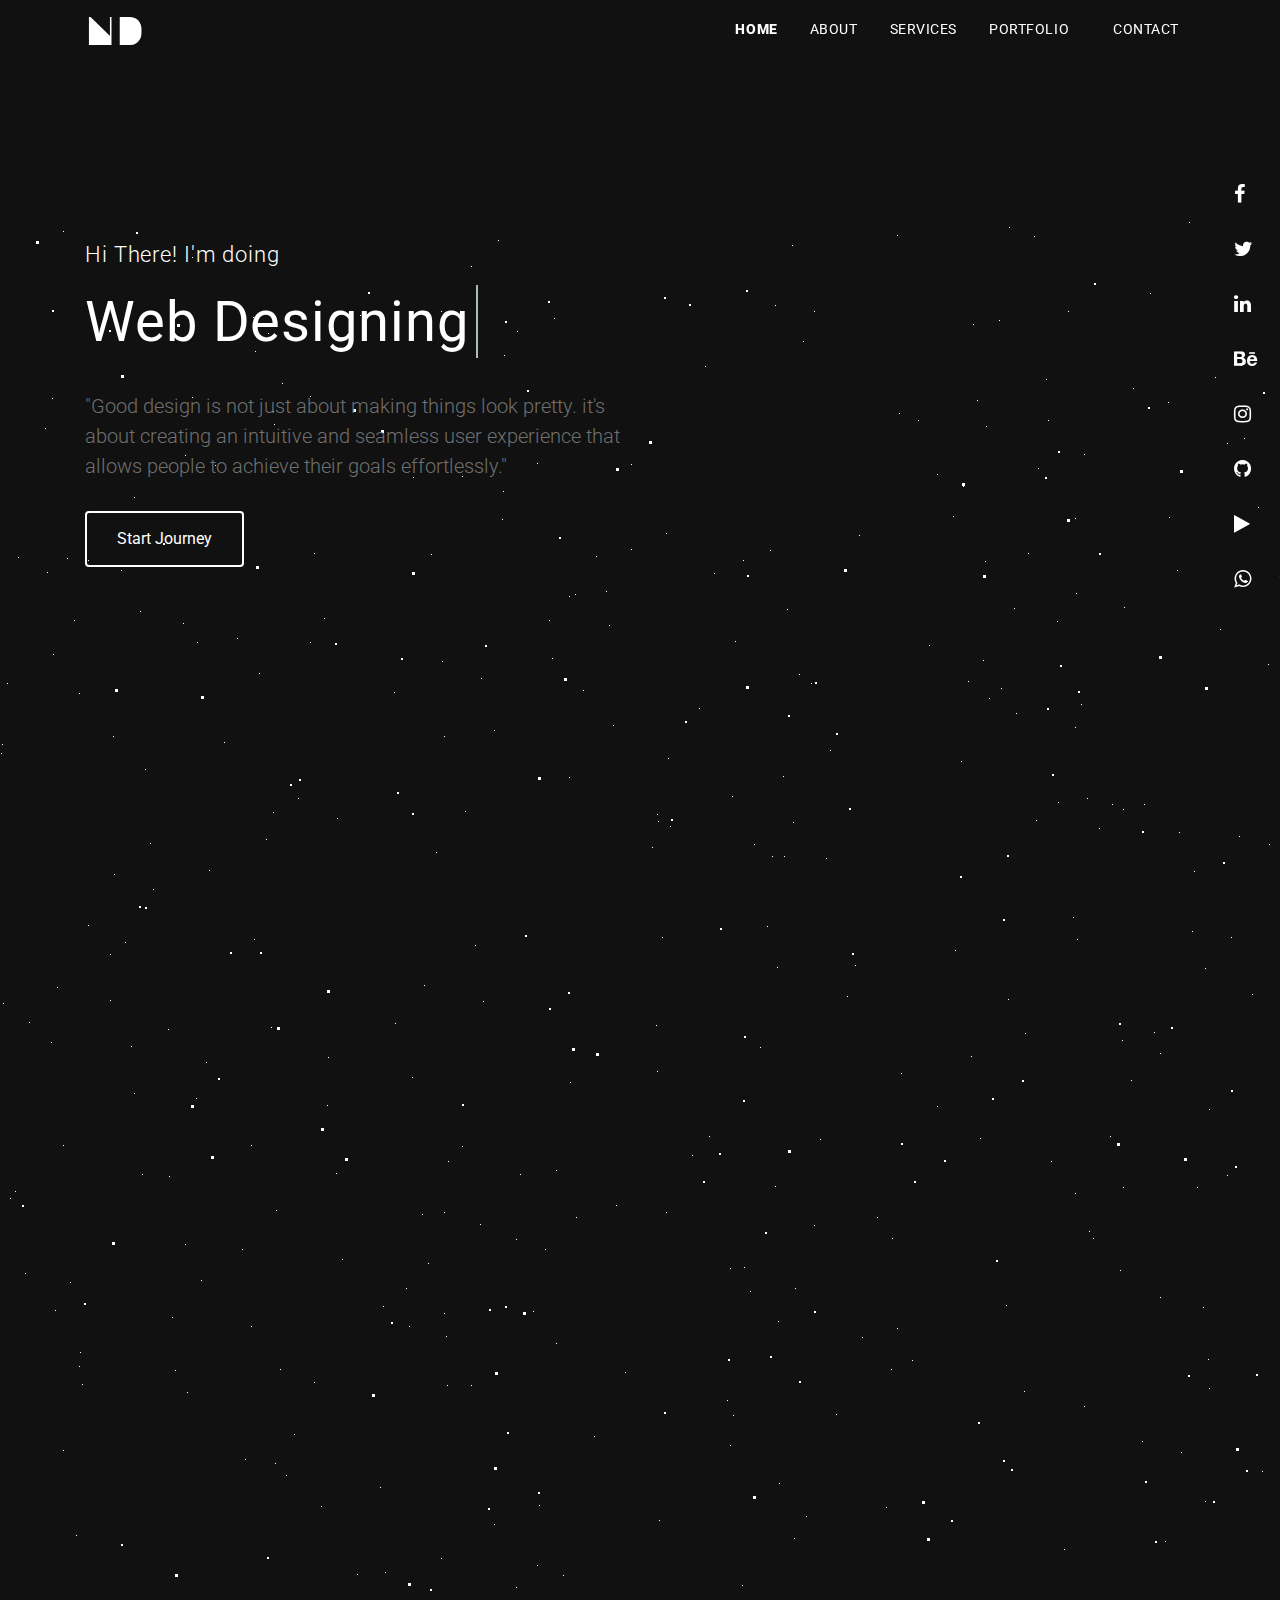
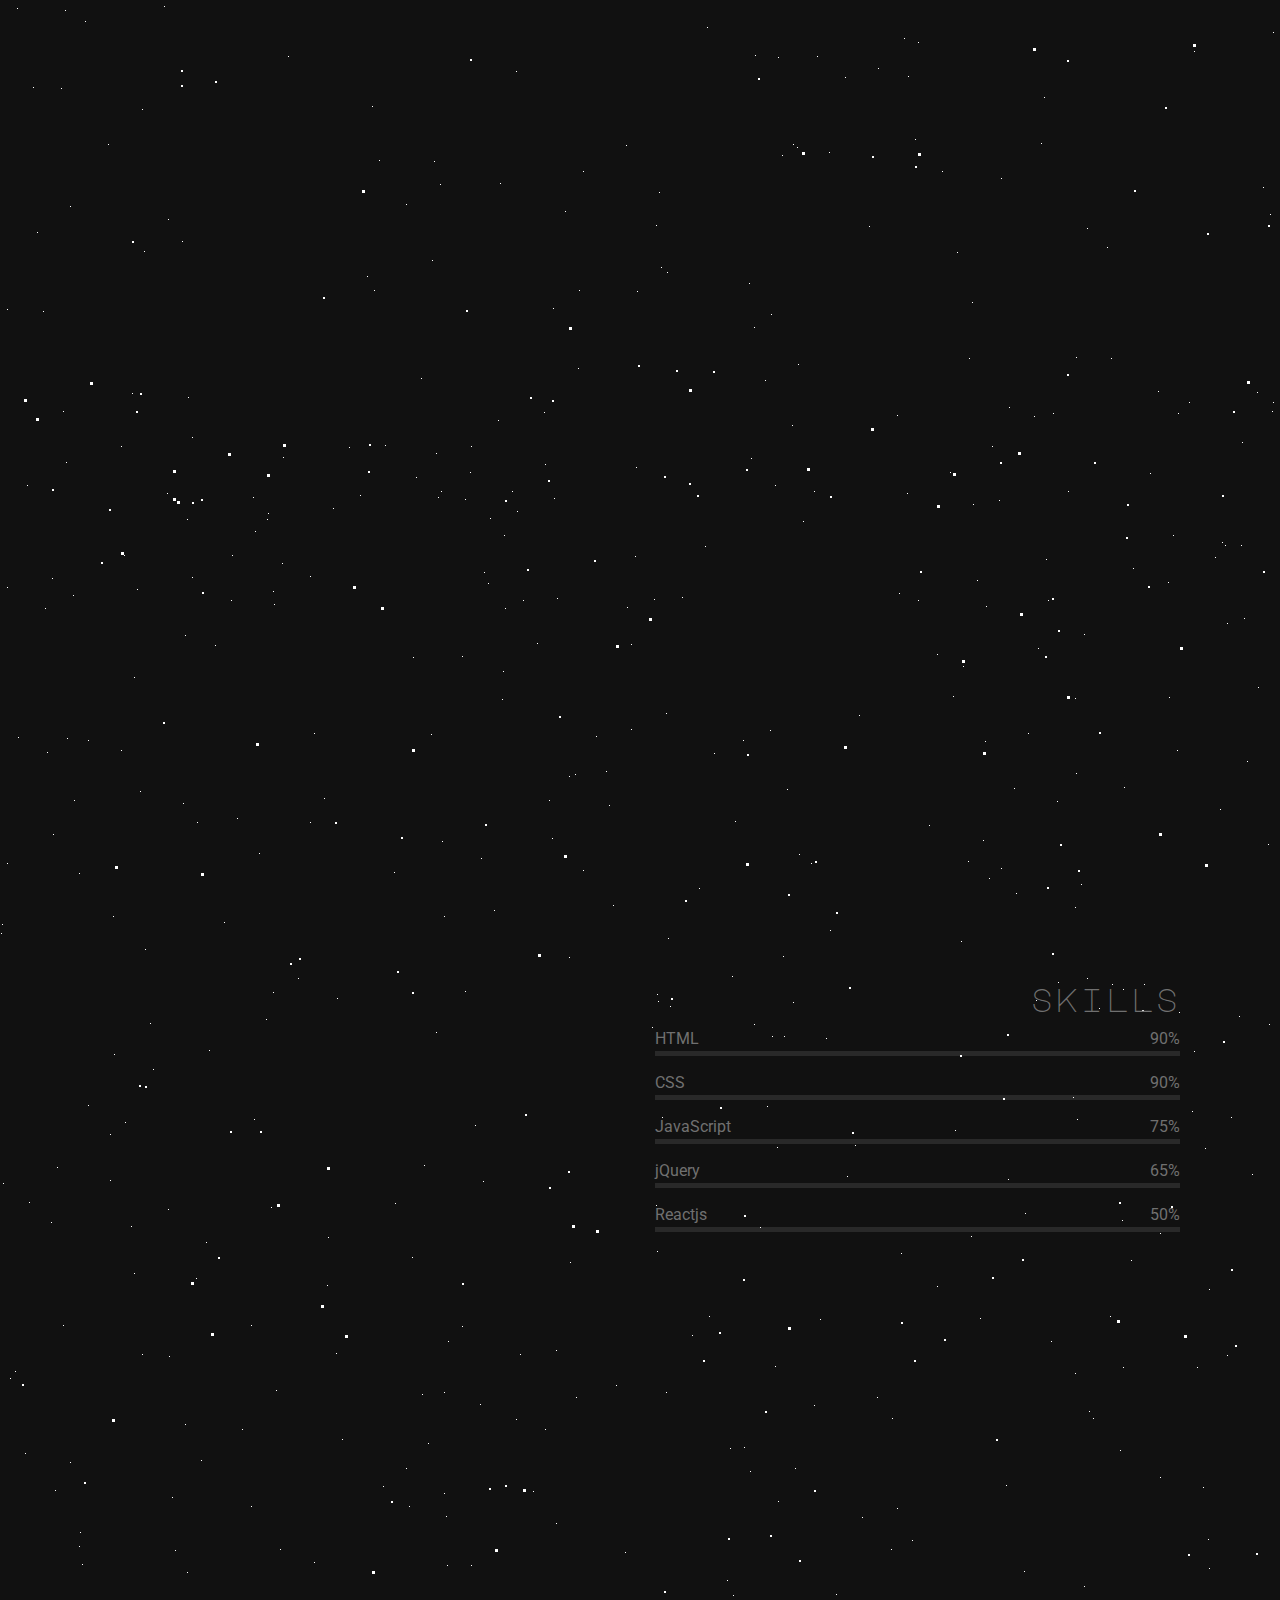
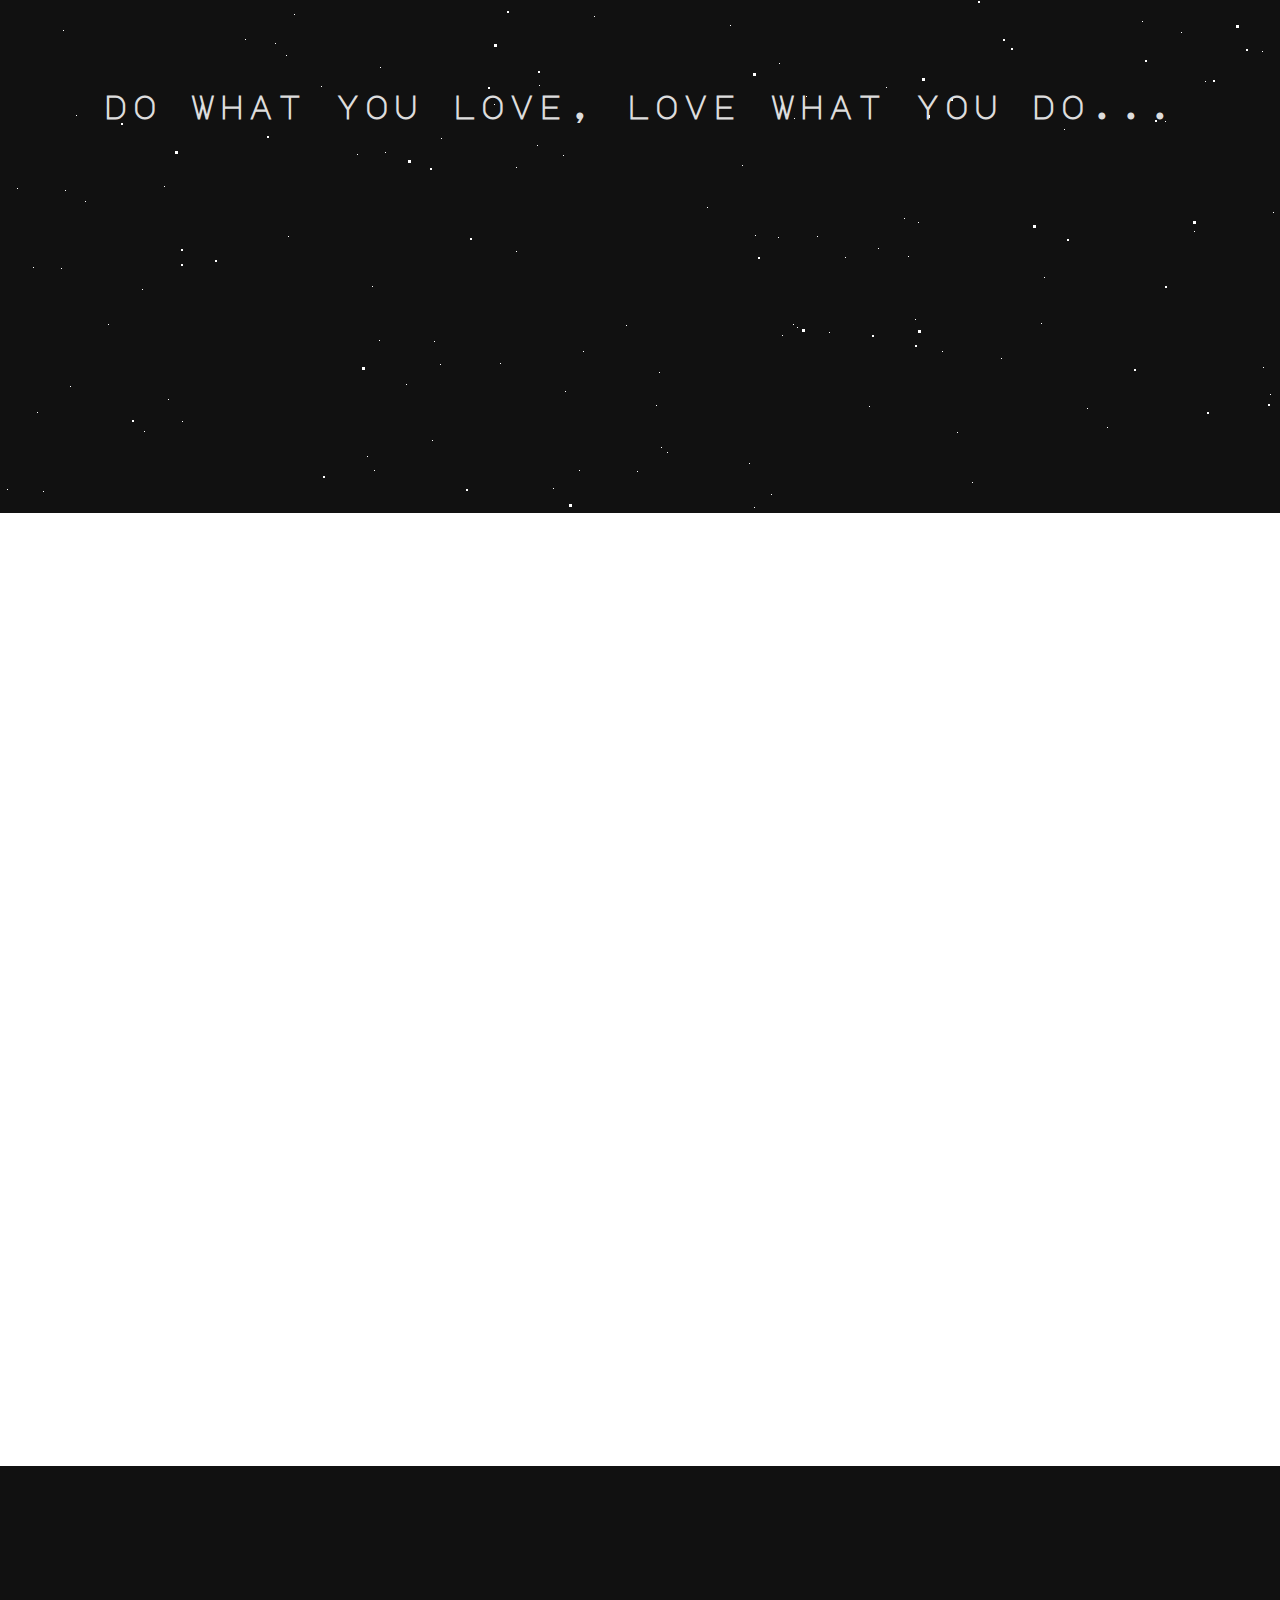
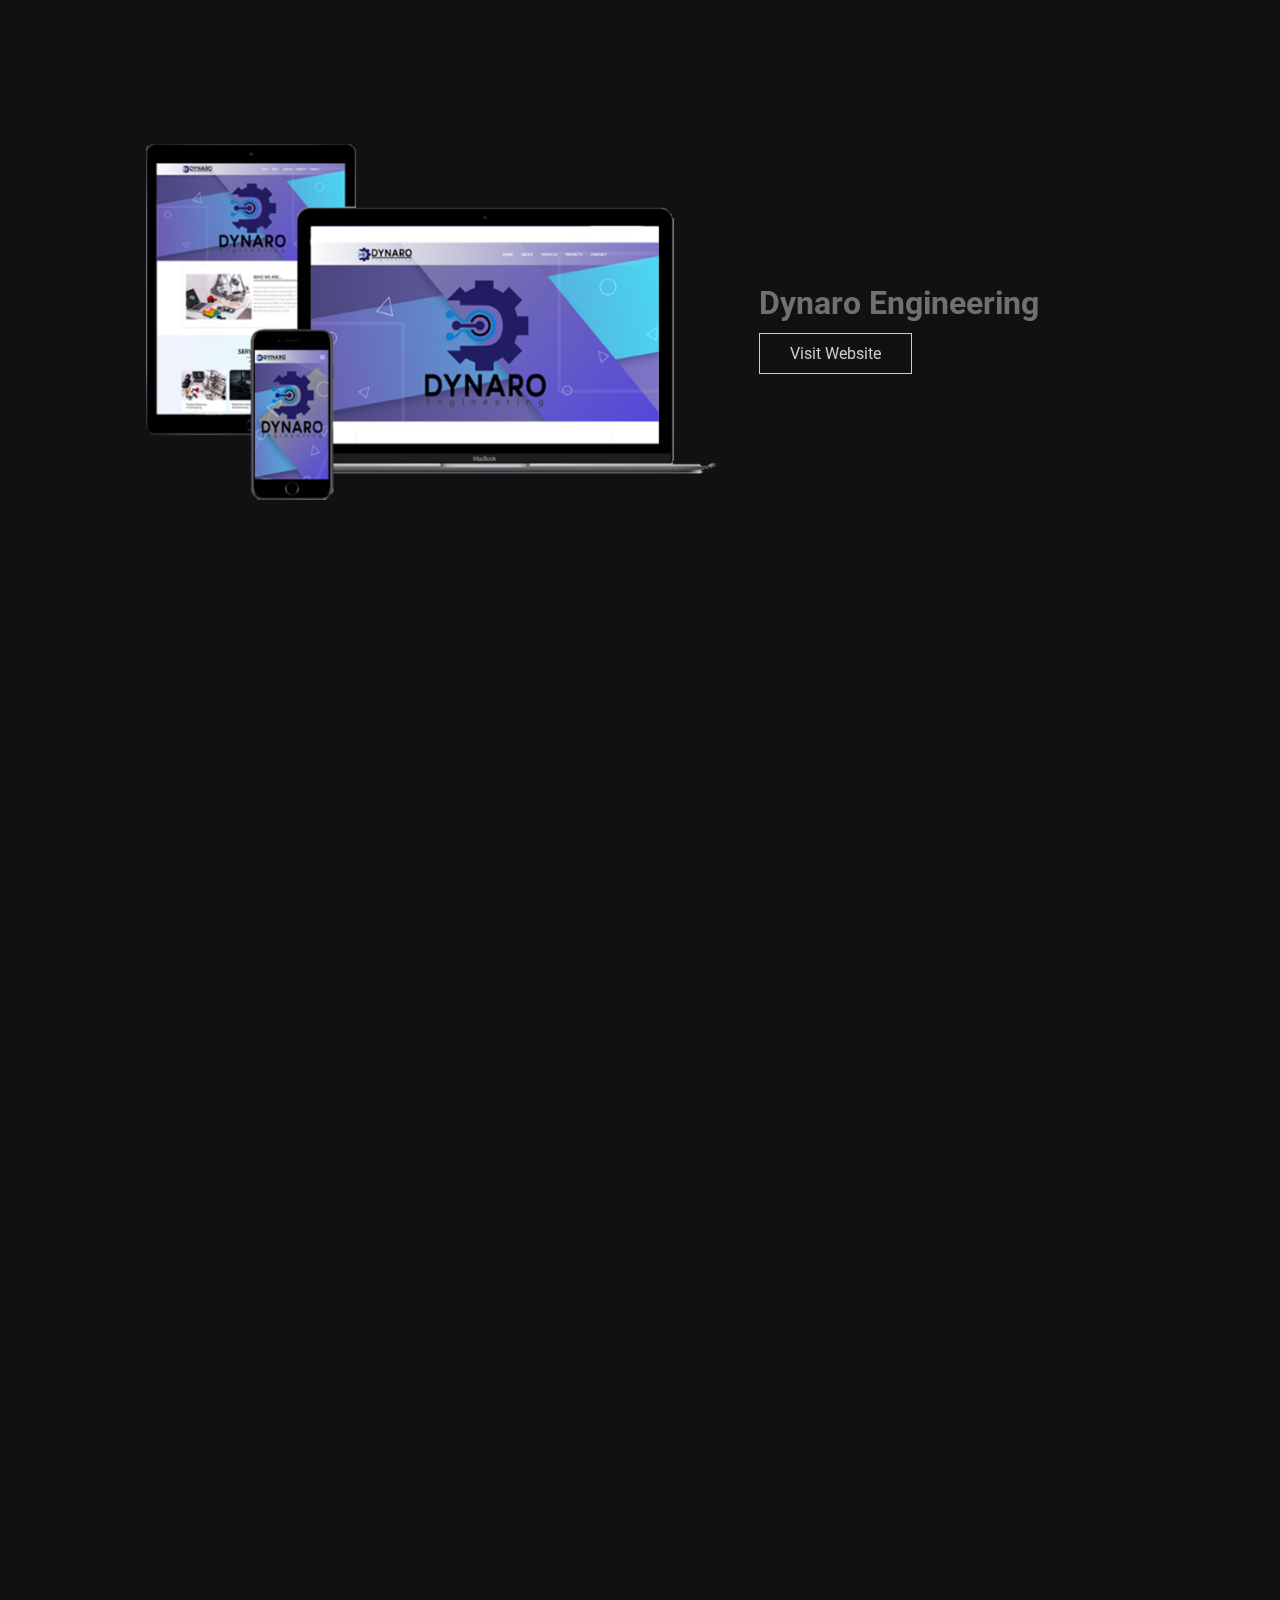
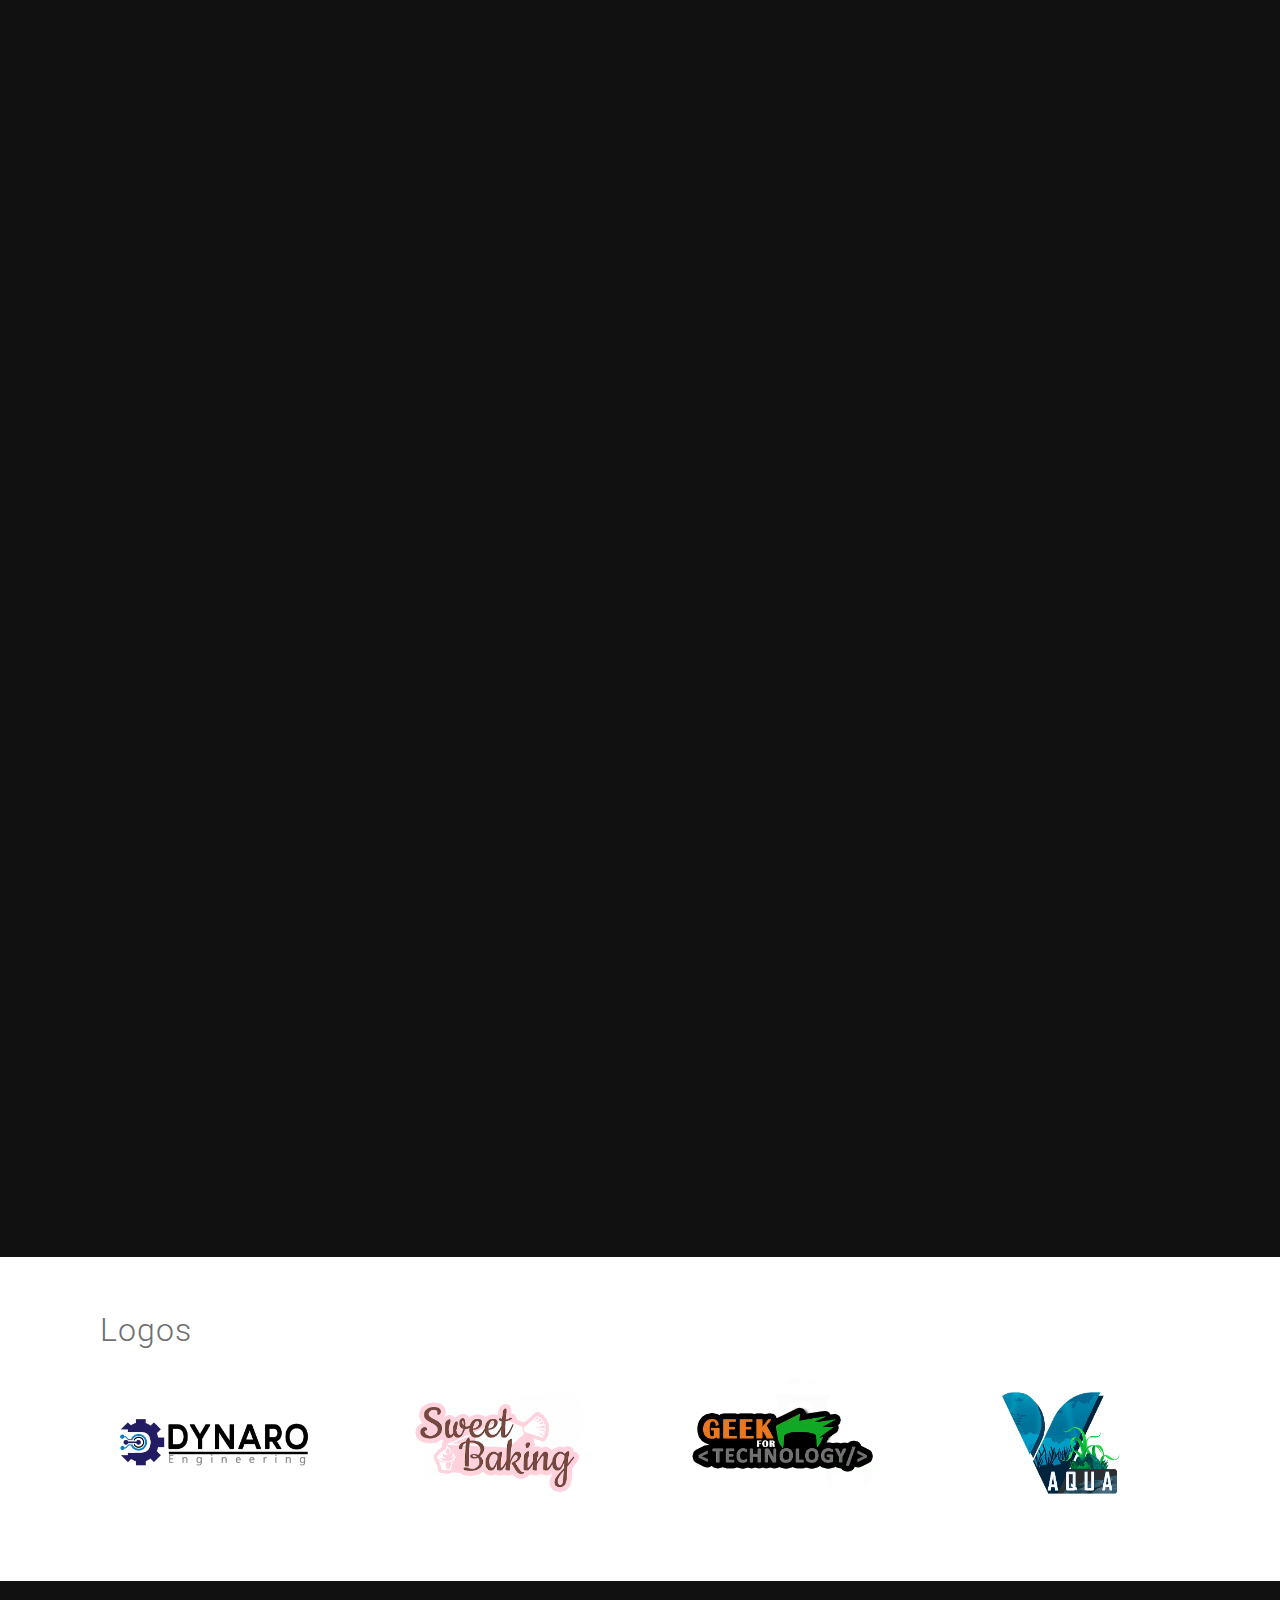
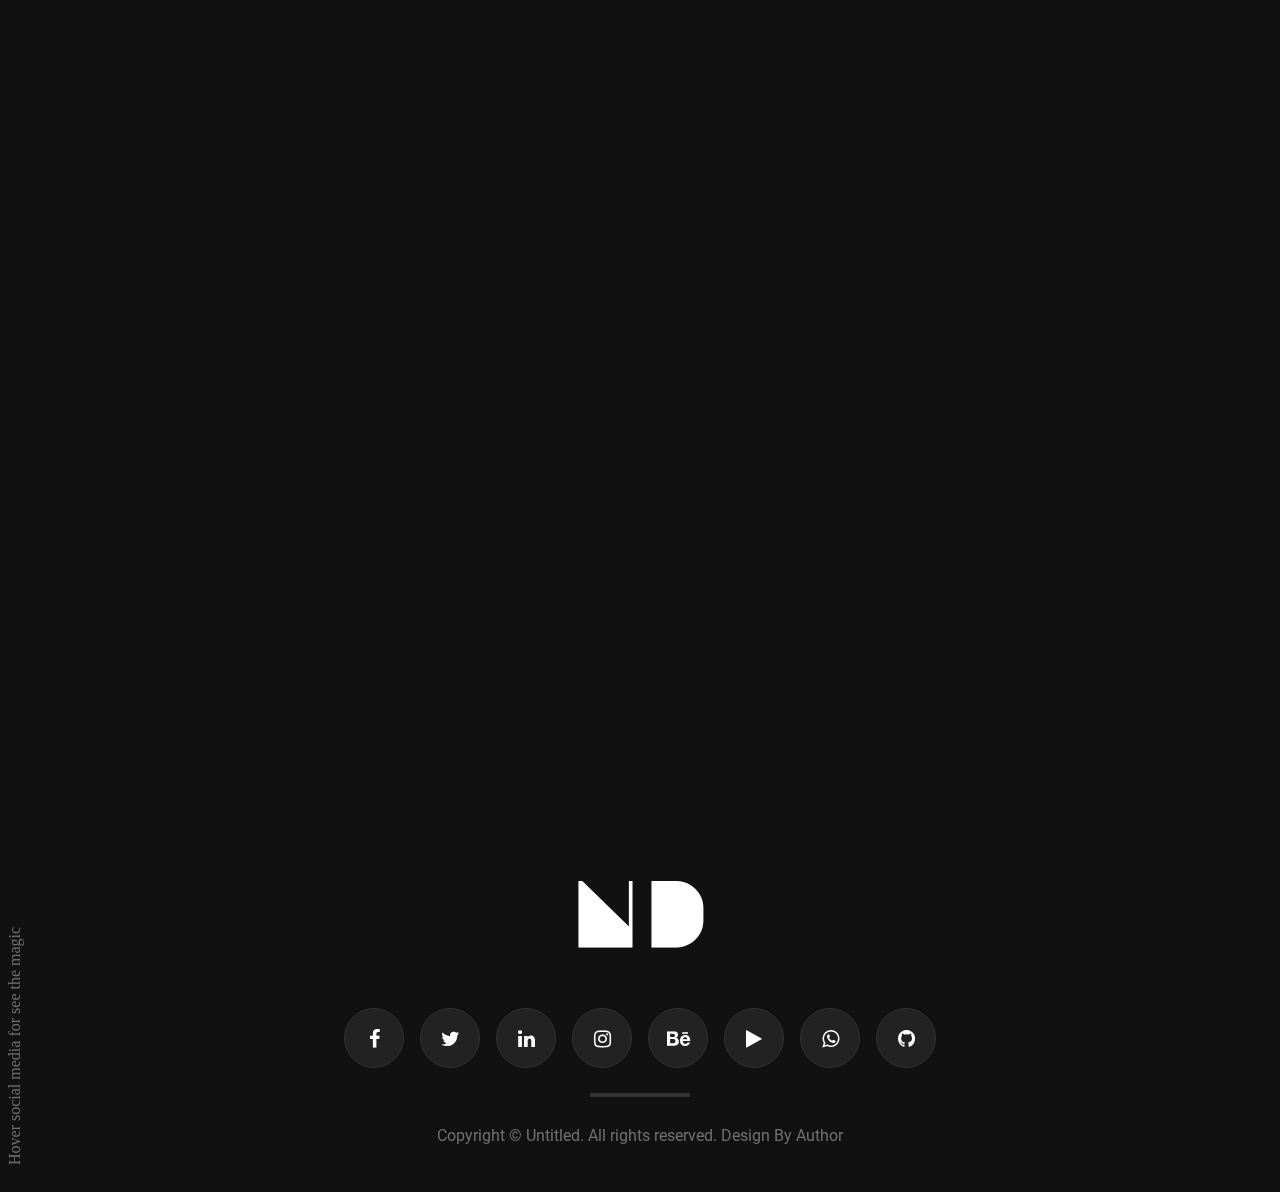
<file: index.html>
<!DOCTYPE html>
<html lang="en">

<head>

	<title>Nethsara Dilshan</title>
	<link rel="icon" type="image/icon" href="images/my-logo.png">

	<meta charset="utf-8">
	<meta http-equiv="X-UA-Compatible" content="IE=edge">
	<meta name="viewport" content="width=device-width, initial-scale=1.0">
	<meta name="description" content="">
	<meta name="keywords" content="">
	<meta name="author" content="">
	<title></title>

	<meta charset="UTF-8">
	    <meta http-equiv="X-UA-Compatible" content="IE=edge">
	    <meta name="viewport" content="width=device-width, initial-scale=1.0">
	    <meta http-equiv="Cache-Control" content="public, max-age=86400">
	
	    <meta property="og:image" content="images/linkImage_nethsaradilshan.jpg">
	    <meta property="og:image:width" content="1200">
	    <meta property="og:image:height" content="630">
	    <meta property="og:title" content="Nethsara Dilshan | Portfolio" />
	    <meta property="og:description" content="Good design is not just about making things look pretty. it's about creating an intuitive and seamless user experience that allows people to achieve their goals effortlessly." />
	
	    <meta name="twitter:card" content="summary_large_image">
	    <meta property="twitter:image" content="images/linkImage_nethsaradilshan.jpg">
	    <meta property="twitter:title" content="Nethsara Dilshan | Portfolio"  />
	    <meta property="twitter:description" content="Good design is not just about making things look pretty. it's about creating an intuitive and seamless user experience that allows people to achieve their goals effortlessly." />

	<link href="https://fonts.googleapis.com/css?family=Berkshire+Swash%7CRoboto:300,400,400i,500,500i,700,700i,900"
		rel="stylesheet">
	<link href="css/bootstrap.min.css" rel="stylesheet" media="screen">
	<link href="css/font-awesome.min.css" rel="stylesheet" media="screen">
	<link href="css/flaticon.css" rel="stylesheet" media="screen">
	<link rel="stylesheet" href="css/swiper.min.css">
	<link href="css/animate.css" rel="stylesheet">
	<link href="css/magnific-popup.css" rel="stylesheet">
	<link href="css/animation-headline.css" rel="stylesheet">
	<link rel="stylesheet" href="css/slicknav.css">
	<link href="css/custom.css" rel="stylesheet" media="screen">
	<link href="css/styles.css" rel="stylesheet" media="screen">
	<link href="https://fonts.googleapis.com/css2?family=Major+Mono+Display&display=swap" rel="stylesheet">

</head>

<body data-spy="scroll" data-target="#main-navbar" data-offset="75" class="body-width">

	<!-- Preloader starts -->
	<div class="preloader">
		<div class="loader">
			<div class="diamond"></div>
			<div class="diamond"></div>
			<div class="diamond"></div>
		</div>
	</div>
	<!-- Preloader Ends -->

	<!-- Header Section Start -->
	<header class="header">
		<nav class="navbar navbar-expand-md navbar-light fixed-top" id="main-navbar">
			<div class="container">
				<!-- Navbar Brand start -->
				<a class="navbar-brand" href="#home">
					<h1 class="logofont">ND</h1>
				</a>
				<!-- Navbar Brand end -->

				<!-- Navigation Starts -->
				<ul class="navbar-nav ml-auto" id="main-menu">
					<li class="nav-item"><a class="nav-link active" href="#home">Home</a></li>
					<li class="nav-item"><a class="nav-link" href="#about">About</a></li>
					<li class="nav-item"><a class="nav-link" href="#services">Services</a></li>
					<!-- <li class="nav-item"><a class="nav-link" href="#resume">Resume</a></li> -->
					<li class="nav-item"><a class="nav-link portfolio-h-section-link" href="#portfolio-d">Portfolio</a>
					</li>
					<li class="nav-item"><a class="nav-link mobile-fortpolio-link" href="#portfolio-m">Portfolio</a>
					</li>
					<!-- <li class="nav-item"><a class="nav-link" href="#pricing">Pricing</a></li> -->
					<!-- <li class="nav-item"><a class="nav-link" href="#blog">Blog</a></li> -->
					<li class="nav-item"><a class="nav-link" href="#contact">Contact</a></li>
				</ul>
				<!-- Navigation Ends -->

				<div class="navbar-toggle"></div>
				<div id="responsive-menu"></div>
			</div>
		</nav>
	</header>
	<!-- Header Section End -->



	<!-- Floating Social Media bar Starts -->
	<div class="float-sm">
		<div class="fl-fl float-fb d-none d-md-block">
			<i class="fa fa-facebook"></i>
			<a href="https://web.facebook.com/nethsara.dilshan.97" target="_blank"> Facebook</a>
		</div>
		<div class="fl-fl float-tw d-none d-md-block">
			<i class="fa fa-twitter"></i>
			<a href="https://twitter.com/NethsaraDilsha1" target="_blank">Twitter</a>
		</div>
		<div class="fl-fl float-gp d-none d-md-block">
			<i class="fa fa-linkedin"></i>
			<a href="https://www.linkedin.com/in/nethsaradilshan" target="_blank">Linkedin</a>
		</div>
		<div class="fl-fl float-bh d-none d-md-block">
			<i class="fa fa-behance"></i>
			<a href="https://www.behance.net/nethsaradilshan" target="_blank">Behance</a>
		</div>
		<div class="fl-fl float-ig d-none d-md-block">
			<i class="fa fa-instagram"></i>
			<a href="https://www.instagram.com/nethsara_dilshan/" target="_blank">Instergram</a>
		</div>
		<div class="fl-fl float-gh d-none d-md-block">
			<i class="fa fa-github"></i>
			<a href="https://github.com/nethsaradilshan" target="_blank">Github</a>
		</div>
		<div class="fl-fl float-yt d-none d-md-block">
			<i class="fa fa-play"></i>
			<a href="https://www.youtube.com/nethsaradilshan97" target="_blank">YouTube</a>
		</div>
		<div class="fl-fl float-wht d-none d-md-block">
			<i class="fa fa-whatsapp"></i>
			<a href="https://wa.me/+94714341176" target="_blank">Whatsapp</a>
		</div>
	</div>
	<!-- Floating Social Media bar Ends -->




	<!-- Banner Slider Section starts -->

	<a href="#about" class="banner-about-down d-block" id="home">
		<span class="down-one"></span>
		<span class="down-two"></span>     
	  </a>
	

	<div class="banner">

		<div id="stars"></div>
		<div id="stars2"></div>
		<div id="stars3"></div>

		<div class="container heading">

			<div class="row">
				<div class="col-lg-6">
					<!-- Banner Content Start -->
					<div class="banner-content">
						<h2 class="cd-headline clip">
							<span class="before-heading">Hi There! I'm doing</span>
							<span class="cd-words-wrapper">
								<b class="is-visible">Web Designing</b>
								<b>Web Developing</b>
								<b>Mobile UI Designing</b>
								<b>Graphic Designing</b>
								<b>Logo Designing</b>
							</span>
						</h2>
						<p>"Good design is not just about making things look pretty. it's about creating an intuitive
							and seamless user experience that allows people to achieve their goals effortlessly."</p>
						<div class="col-md-12 p-0 btnStartJourney">
							<a onclick="smoothScrollToId('about')" class="btn-download">Start Journey</a>
						</div>
					</div>
					<!-- Banner Content End -->
				</div>
			</div>
		</div>
	</div>
	<!-- Banner Slider Section ends -->

	<!-- vertical line start -->
<div style="padding: 0;" id="verticleLine" class="lineForMobile">
	<h2 class="text-vertiical-line"></h2>
	<section id="section-vertical-line">
		<h2 class="innerText-vertical-line"></h2>
	</section>
	<div class="main-banner-white"></div>
</div>	
	<!-- vertical line end -->

	<!-- About us Section Starts -->
	<section class="about-us" id="about">
		<div class="container mt-80">
			<section class="ftco-section about-section">
				<div class="container">
					<div class="row d-flex" data-scrollax-parent="true">
						<!-- <div class="col-md-6 author-img wow fadeInLeft" style="background-image: url(images/about.jpg);" data-scrollax=" properties: { translateY: '-70%'}"></div> -->

						<section class="ftco-section">
							<div class="container">
								<div class="row d-flex" data-scrollax-parent="true">
									<div class="col-md-12 wrap ftco-animate">
										<div class="about-desc">
											<h1 class="bold-text wow fadeInRight logofont d-block behind-titles"
												style="top: -90px" id="aboutTextHeader">About</h1>
											<div class="behind-titles-p wow fadeInUp">
												<h2 class="mb-5">I'm Nethsara Dilshan</h2>
											</div>
										</div>
									</div>
								</div>
							</div>
						</section>
						<div class="about-desc">
							<!-- <h1 class="bold-text wow fadeInRight logofont d-block behind-titles">About</h1> -->
							<div class="behind-titles-p wow fadeInUp">
								<!-- <h2 class="mb-5">Hi! fbnm khjshbdo</h2> -->
								<p>who graduated as a BSc in Information Technoloy from SLIIT and work as a frontend
									developer and UI designer. I'm very familier with HTML, CSS, JavaScript
									in developing feild and Photoshop, Figma and Adobe XD in designing feild.

								</p>
								<!-- <p><a href="#">Checkout my resume</a></p>
						  <ul class="ftco-footer-social list-unstyled mt-4">
							<li><a href="#"><span class="icon-twitter"></span></a></li>
							<li><a href="#"><span class="icon-facebook"></span></a></li>
							<li><a href="#"><span class="icon-instagram"></span></a></li>
						  </ul>
						  <h5>Contact me here!</h5>
						  <p>Email: <a href="#">beckham@email</a></p>
						  <p>Phone: <a href="#">(123)-456-789</a></p> -->
							</div>
						</div>

						<div class="col-md-6 author-img wow fadeInLeft p-10"
							data-scrollax=" properties: { translateY: '-70%'}">
							<svg class="svg-rocket" id="Layer_1" data-name="Layer 1" xmlns="http://www.w3.org/2000/svg"
								viewBox="0 0 598.65 324.49">
								<defs>

								</defs>
								<path class="cls-1"
									d="M234.67,661.59s169.07-20.74,236.9-113.47c0,0,43.06-99-35.91-100.9a.84.84,0,0,0-.78.46c-3.23,6.43-48.92,59.29,15.21,94.05.2.09,17.22,7.89,61-9.59l48.61-32L579,530.54,833.32,337.1S550.7,383.46,489.65,397.85h0l40.51,39.4a6.13,6.13,0,0,0,6.38,1.64l234.6-81L559,451.86a6.12,6.12,0,0,0-3.38,3.55l-16.44,45.14a.84.84,0,0,1-1.63-.32l1.41-34a6.13,6.13,0,0,1,10.65-3.87L590,510.94"
									transform="translate(-234.67 -337.1)" />
							</svg>

						</div>

						<div class="col-md-6 wrap ftco-animate">

							<!-- skill bar start -->
							<section class="container content-section text-center">
								<div class="row">
									<div class="col-lg-12">
										<div id="skill-bar-wrapper">
											<h2 class="logofont text-align-last">skills</h2>
											<div class="text-left">

												HTML<span style="float:right;">90%</span>
												<div class="skillbar-container clearfix" data-percent="90%">
													<div class="skills" style="background: #6a6a6a;"></div>
												</div>

												CSS<span style="float:right;">90%</span>
												<div class="skillbar-container clearfix" data-percent="90%">
													<div class="skills" style="background: #6a6a6a;"></div>
												</div>

												JavaScript<span style="float:right;">75%</span>
												<div class="skillbar-container clearfix" data-percent="75%">
													<div class="skills" style="background: #6a6a6a;"></div>
												</div>

												jQuery<span style="float:right;">65%</span>
												<div class="skillbar-container clearfix" data-percent="65%">
													<div class="skills" style="background: #6a6a6a;"></div>
												</div>

												Reactjs<span style="float:right;">50%</span>
												<div class="skillbar-container clearfix" data-percent="50%">
													<div class="skills" style="background: #6a6a6a;"></div>
												</div>

											</div>
										</div>
									</div>
								</div>
							</section>
							<!-- skill bar end -->
						</div>
					</div>
				</div>
			</section>
		</div>
	</section>
	<!-- About us Section Ends -->

	<!-- quote with animation start-->
	<section class="our-team d-none d-lg-block col-md-12" id="qoute-with-animation">
		<div class="container ">
			<div class="col-md-12 section-title quote-sentence" >
				<h1 data-value="do what you love, love what you do..." class="qoute-animation logofont">do what you love, love what you do...</h1>
			</div>
		</div>
	</section>
	<!-- quote with animation end-->

	<!-- quote without animation start-->
	<section class="our-team d-block d-lg-none" id="qoute-without-animation">
		<div class="container">
			<div class="col-md-12">
				<div class="section-title quote-section">
					<h2 class="quote-sentence" style="z-index: 999;">do what you love, love what you do...</h2>
				</div>
			</div>
		</div>
	</section>
	<!-- quote without animation end-->

	<!-- Services Section Starts -->
	<section class="services" id="services">
		<div class="container">
			<section class="ftco-section">
				<div class="container">
					<div class="row d-flex" data-scrollax-parent="true">
						<div class="col-md-6 wrap ftco-animate">
							<div class="about-desc">
								<h1 class="bold-text wow fadeInLeft logofont d-block behind-titles">SerVices</h1>
								<div class="pt-5 behind-titles-p wow fadeInUp">
									<h2 class="mb-5">Superior Support </h2>
								</div>
							</div>
						</div>
					</div>
				</div>
			</section>

			<div class="row">
				<div class="col-md-6 col-lg-4">
					<div class="service-single wow fadeInUp" data-wow-delay="0.4s">
						<div class="icon-box">
							<i class="flaticon-idea"></i>
						</div>
						<h3><b>Web Designing</b></h3>
						<p>Wireframing, Layout design, Color theory, Prototyping, Typography, Navigation, Resizing, Grid
							systems, Design trends</p>
					</div>
				</div>

				<div class="col-md-6 col-lg-4">
					<div class="service-single wow fadeInUp" data-wow-delay="0.6s">
						<div class="icon-box">
							<i class="flaticon-translation"></i>
						</div>

						<h3><b>Web Development</b></h3>
						<p>Responsive design, Animation, Web frameworks, Security, Browsing, Image optimization, Web
							hosting, Domain namem, Web security</p>
					</div>
				</div>

				<div class="col-md-6 col-lg-4">
					<div class="service-single wow fadeInUp" data-wow-delay="0.8s">
						<div class="icon-box">
							<i class="flaticon-controls"></i>
						</div>

						<h3><b>Photo Editing</b></h3>
						<p>Image manipulation, Color correction, Brightness & Contrast adjustment, Sharpness, Cropping,
							Layers, Filters, Exposure</p>
					</div>
				</div>

				<div class="col-md-6 col-lg-4">
					<div class="service-single wow fadeInUp" data-wow-delay="1.0s">
						<div class="icon-box">
							<i class="flaticon-growth"></i>
						</div>

						<h3><b>Audio Editing</b></h3>
						<p>Compression, EQ (Equalization), Audio effects, Reverb, Mixing, Bit depth, Delay, Noise
							reduction, Background music</p>
					</div>
				</div>

				<div class="col-md-6 col-lg-4">
					<div class="service-single wow fadeInUp" data-wow-delay="1.2s">
						<div class="icon-box">
							<i class="flaticon-quality"></i>
						</div>

						<h3><b>Creative Designing</b></h3>
						<p>Logo/ Icon/ Banner/ Leaflet/visiting cards/ Social media post design, Photography, Typography
						</p>
					</div>
				</div>

				<div class="col-md-6 col-lg-4" id="finalService">
					<div class="service-single wow fadeInUp" data-wow-delay="1.4s">
						<div class="icon-box">
							<i class="flaticon-support"></i>
						</div>

						<h3><b>24 X 7 Support</b></h3>
						<p>Customer service, Technical support, Email support, Web Hosting, Domain Registration, Image
							Optimizing </p>
					</div>
				</div>
			</div>
		</div>
	</section>
	<!-- Services Section Ends -->

	<!-- portfolio desktop section start -->
	<div class="col-md-12" id="portfolio-d"></div>
	<section class="portfolio-h-section">
		<div class="sticky-parent">
			<div class="sticky">

				<div class="container" id="folio-bg">
					<div class="row d-flex">
						<div class="col-md-12 wrap">
							<div class="about-desc">
								<h1 class="bold-text logofont">PortFolio</h1>
								<div class="p-5 behind-titles-p">
									<h2 class="mb-5">Summary of my projects</h2>
								</div>
							</div>
						</div>
					</div>
				</div>

				<div class="horizontal">
					<div class="dim" style="background-color: #1f1f1f00;">
						<div class="col-md-12 d-inline-flex">
							<div class="col-md-1"></div>
							<div class="col-md-6 col-sm-12">
								<img src="images/dynaro-Image.png" class="img-fluid float-right" alt="...">
							</div>
							<div class="col-md-5 col-sm-12">
								<h2 class="websie-titles">Dynaro Engineering</h2>
								<a href="https://dynaro.lk/" target="_blank" class="">Visit Website</a>
							</div>
						</div>
					</div>
					<div class="dim" id="second-site" style="background-color: #1f1f1f00;">
						<div class="col-md-12 d-inline-flex">
							<div class="col-md-1"></div>
							<div class="col-md-6 col-sm-12">
								<img src="images/tma-Image.png" class="img-fluid float-right" alt="...">
							</div>
							<div class="col-md-5 col-sm-12">
								<h2 class="websie-titles">Tailor Made Apparels</h2>
								<a href="https://tailormadeapparels.lk/" target="_blank" class="">Visit Website</a>
							</div>
						</div>
					</div>
					<div class="dim" style="background-color: #1f1f1f00;">
						<div class="col-md-12 d-inline-flex">
							<div class="col-md-1"></div>
							<div class="col-md-6 col-sm-12">
								<img src="images/ccms-Image.png" class="img-fluid float-right" alt="...">
							</div>
							<div class="col-md-5 col-sm-12">
								<h2 class="websie-titles">Construction & Consultancy Services</h2>
								<a href="https://ccsmc.lk/" target="_blank" class="">Visit Website</a>
							</div>
						</div>
					</div>
					<div class="dim" style="background-color: #1f1f1f00;">
						<div class="col-md-12 d-inline-flex">
							<div class="col-md-1"></div>
							<div class="col-md-6 col-sm-12">
								<img src="images/ecj-Image.png" class="img-fluid float-right" alt="...">
							</div>
							<div class="col-md-5 col-sm-12">
								<h2 class="websie-titles">Explore Ceylon Journeys</h2>
								<a href="https://exploreceylonjourneys.com/" target="_blank" class="">Visit Website</a>
							</div>
						</div>
					</div>
					<!--Content End-->
				</div>
			</div>
		</div>
	</section>
	<!-- portfolio desktop section end -->

	<!-- Testimonial portfolio mobile Section stars -->
	<section class="testimonials mobile-fortpolio" id="portfolio-m">
		<div class="container">

			<section class="ftco-section">
				<div class="container">
					<div class="row d-flex" data-scrollax-parent="true">
						<div class="col-md-12 wrap ftco-animate">
							<div class="about-desc">
								<h1 class="bold-text wow fadeInLeft logofont d-block behind-titles">PortFolio</h1>
								<div class="wow behind-titles-p fadeInUp">
									<h2 class="mb-5">Summary of my projects</h2>
								</div>
							</div>
						</div>
					</div>
				</div>
			</section>

			<div class="row">
				<div class="col-md-8 offset-md-2">
					<div class="swiper-container testimonial-slider">
						<div class="swiper-wrapper">
							<div class="swiper-slide">
								<div class="testimonial-single">
									<div class="testimonial-header">
										<figure>
											<img src="images/dynaro-Image.png" alt="" />
										</figure>
										<h3>Dynaro Engineering</h3>
										<h6><a href="https://dynaro.lk/" target="_blank">Visit Website</a></h6>
									</div>
								</div>
							</div>
						
							<div class="swiper-slide">
								<div class="testimonial-single">
									<div class="testimonial-header">
										<figure>
											<img src="images/tma-Image.png" alt="" />
										</figure>
										<h3>Tailor Made Apparels</h3>
										<h6><a href="https://tailormadeapparels.lk/" target="_blank">Visit Website</a>
										</h6>
									</div>
								</div>
							</div>
							
							<div class="swiper-slide">
								<div class="testimonial-single">
									<div class="testimonial-header">
										<figure>
											<img src="images/ccms-Image.png" alt="" />
										</figure>
										<h3>Construction & Consultancy Services</h3>
										<h6><a href="https://ccsmc.lk/" target="_blank">Visit Website</a></h6>
									</div>
								</div>
							</div>

							<div class="swiper-slide">
								<div class="testimonial-single">
									<div class="testimonial-header">
										<figure>
											<img src="images/ecj-Image.png" alt="" />
										</figure>
										<h3>Explore Ceylon Journeys</h3>
										<h6><a href="https://exploreceylonjourneys.com/" target="_blank">Visit Website</a></h6>
									</div>
								</div>
							</div>
						</div>

						<div class="testimonial-pagination"></div>
					</div>
				</div>
			</div>
		</div>
	</section>
	<!-- Testimonial portfolio mobile Section end -->

<!-- 	<div class="col-md-12 col-sm-12 col-lg-12 text-center">
		<a href="portfolio.html" class="galleryButton" >Visit to My Gallery &nbsp; >>> </a>
	</div> -->

	<!-- Brand Section Starts -->
	<div class="brand-sponser lightbackground">
		<div class="container behind-titles-p">
			<div class="behind-titles-p">
				<h2 id="wordlogos" class="col-md-12">Logos</h2>
			</div>
			<div class="row">
				<div class="col-md-12">
					<div class="swiper-container brand-slider ">
						<div class="swiper-wrapper">
							<div class="swiper-slide">
								<div class="brand-slide">
									<img src="images/logo-dynaro.png" alt="" />
								</div>
							</div>
							<div class="swiper-slide">
								<div class="brand-slide">
									<img src="images/logo-bakery.png" alt="" />
								</div>
							</div>
							<div class="swiper-slide">
								<div class="brand-slide">
									<img src="images/logo-geek.png" alt="" />
								</div>
							</div>
							<div class="swiper-slide">
								<div class="brand-slide">
									<img src="images/logo-vaqua.png" alt="" />
								</div>
							</div>
							<div class="swiper-slide">
								<div class="brand-slide">
									<img src="images/logo-dynaro-2.png" alt="" />
								</div>
							</div>
							<div class="swiper-slide">
								<div class="brand-slide">
									<img src="images/logo-ecj.png" alt="" />
								</div>
							</div>
							<div class="swiper-slide">
								<div class="brand-slide">
									<img src="images/logo-aitech.png" alt="" />
								</div>
							</div>
							<div class="swiper-slide">
								<div class="brand-slide">
									<img src="images/logo-helpme.png" alt="" />
								</div>
							</div>
						</div>
					</div>
				</div>
			</div>
		</div>
	</div>
	<!-- Brand Section Ends -->

	<!-- Contact us Section Starts -->
	<section class="contactus logosBG" id="contact">
		<div class="container">
			<div class="d-none d-md-block" style="height: 100px;"></div>
			<section class="ftco-section">
				<div class="container">
					<div class="row d-flex">
						<div class="col-md-12 wrap ftco-animate">
							<div class="about-desc mail-locatopm-phon">
								<h1 class="bold-text wow fadeInLeft logofont d-block behind-titles" style="top:-100px">
									ContacT</h1>
								<div class="behind-titles-p wow fadeInUp">
									<h2 class="wow fadeInUp">Reach out to me</h2>
								</div>
							</div>
						</div>
					</div>
				</div>
			</section>
		</div>
	</section>
	<!-- Contact us Section Ends -->

	<!-- Contact Information Section Starts -->
	<div class="contact-information logosBG">
		<div class="container">
			<div class="row">
				<div class="col-lg-4 col-md-6">
					<div class="contact-info-single conCard wow fadeInUp contact-info" data-wow-delay="0.3s">
						<i class="icon fa flaticon-email font-50"></i>
						<div class="card-content">
							<h3>Email</h3>
							<span style="z-index: 99999;"> <a
									href="mailto:webmaster@example.com">nethsaradilshan97@gmail.com</a></span>
						</div>
					</div>
				</div>

				<div class="col-lg-4 col-md-6">
					<div class="contact-info-single conCard wow fadeInUp contact-info" data-wow-delay="0.3s">
						<i class="icon fa flaticon-phone-call font-50"></i>
						<div class="card-content">
							<h3>Phone</h3>
							<span style="z-index: 99999;"><a href="tel:0714341176">(+94) 71 434 1176</a></span>
						</div>
					</div>
				</div>

				<div class="col-lg-4 col-md-12">
					<div class="contact-info-single conCard wow fadeInUp contact-info" data-wow-delay="0.3s">
						<i class="icon fa flaticon-placeholder font-50"></i>
						<div class="card-content">
							<h3>Location</h3>
							<span>Colombo, Sri Lanka</span>
						</div>
					</div>
				</div>
			</div>
		</div>
	</div>
	<!-- Contact Information Section Ends -->
	<a class="backtotop" onclick="goToTop('home')">
		<spam class="backtotop__morph"></spam>
	  </a>
	<!-- Footer Section starts -->
	<footer class="main-footer logosBG">
		<h1 class="footerSocial" id="socialMediaType">Social Media</h1>
		<div class="container">
			<div class="row">
				<div class="col-md-12">

					<div class="footer-logo">
						<h1 class="logofont font display-1">ND</h1>
					</div>
				
					<!-- <div class="footer-about">
						<p>Lorem ipsum dolor sit amet, consectetur adipiscing elit, sed do eiusmod tempor incididunt ut
							labore et dolore magna aliqua. Ut enim ad minim veniam, quis nostrud exercitation ullamco
							laboris nisi ut aliquip ex ea commodo consequat.</p>
					</div> -->
					

					<div class="footer-social">
						<a href="https://web.facebook.com/nethsara.dilshan.97" target="_blank" id="facebook"><i
								class="fa fa-facebook"></i></a>
						<a href="https://twitter.com/NethsaraDilsha1" id="twitter" target="_blank"><i
								class="fa fa-twitter"></i></a>
						<a href="https://www.linkedin.com/in/nethsaradilshan" target="_blank" id="linkedin"><i
								class="fa fa-linkedin"></i></a>
						<a href="https://www.instagram.com/nethsara_dilshan/" target="_blank" id="insta"><i
								class="fa fa-instagram"></i></a>
						<a href="https://www.behance.net/nethsaradilshan" target="_blank" id="behance"><i
								class="fa fa-behance"></i></a>
						<a href="https://www.youtube.com/nethsaradilshan97" target="_blank" id="youtube"><i
								class="fa fa-play"></i></a>
						<a href="https://wa.me/+94714341176" target="_blank" id="whatsapp"><i
								class="fa fa-whatsapp"></i></a>
						<a href="https://github.com/nethsaradilshan" target="_blank" id="github"><i
								class="fa fa-github"></i></a>
					</div>
					
					<div class="footer-copyright">
						<p>Copyright &copy; Untitled. All rights reserved. Design By Author</p>
					</div>
				</div>
			</div>
		</div>
	</footer>
	<div class="col-md-12 footer-magic-line">Hover social media for see the magic</div>
	<!-- Footer Section Ends -->

	<!-- Jquery Library File -->
	<script src="js/jquery-1.12.4.min.js"></script>
	<!-- Bootstrap js file -->
	<script src="js/bootstrap.min.js"></script>
	<!-- Wow js file -->
	<script src="js/wow.js"></script>
	<!-- Swiper Carousel js file -->
	<script src="js/swiper.min.js"></script>
	<!-- Counterup js file -->
	<script src="js/waypoints.min.js"></script>
	<script src="js/jquery.counterup.min.js"></script>
	<!-- Isotop js file -->
	<script src="js/isotope.min.js"></script>
	<!-- Magnific Popup core JS file -->
	<script src="js/jquery.magnific-popup.min.js"></script>
	<!-- Slick Nav js file -->
	<script src="js/jquery.slicknav.js"></script>
	<!-- SmoothScroll -->
	<!-- <script src="js/SmoothScroll.js"></script> -->
	<!-- Animated Headline js file -->
	<script src="js/animation-headline.js"></script>
	<!-- Main Custom js file -->
	<script src="js/function.js"></script>
	

	<script>
		function smoothScrollToId(id) {
		var element = document.getElementById(id);
			if (element) {
				var offset = element.offsetTop;
				window.scrollTo({
				top: offset,
				behavior: 'smooth'
				});
			}
		}
		function goToTop(id){
			var element = document.getElementById(id);
			if (element) {
				var offset = element.offsetTop;
				window.scrollTo({
				top: offset,
				behavior: 'smooth'
				});
			}
		}
			</script>


</body>

</html>
</file>
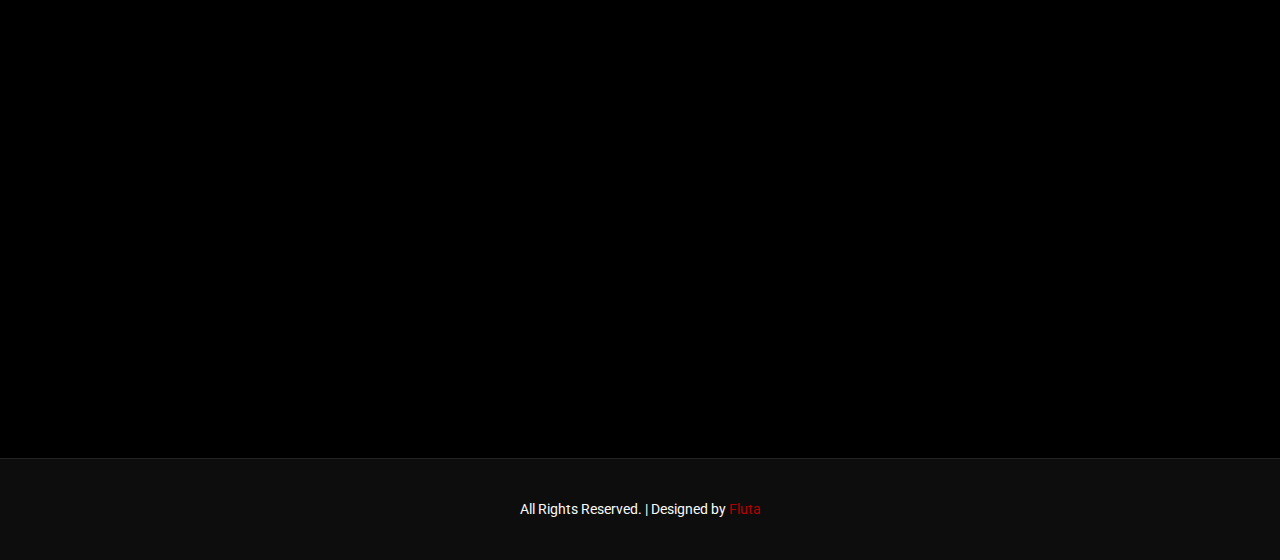
<file: Chamikara/index.html>
<!DOCTYPE html>
<html lang="en">

<head>
  <meta charset="utf-8">
  <meta content="width=device-width, initial-scale=1.0" name="viewport">
  <title>Chamikara balasooriya - Combined Maths</title>
  <meta name="description" content="">
  <meta name="keywords" content="">

  <!-- Favicons -->
  <link href="assets/img/favicon.ico" rel="icon">
  <link href="assets/img/apple-touch-icon.png" rel="apple-touch-icon">

  <!-- Fonts -->
  <link href="https://fonts.googleapis.com" rel="preconnect">
  <link href="https://fonts.gstatic.com" rel="preconnect" crossorigin>
  <link
    href="https://fonts.googleapis.com/css2?family=Roboto:ital,wght@0,100;0,300;0,400;0,500;0,700;0,900;1,100;1,300;1,400;1,500;1,700;1,900&family=Inter:wght@100;200;300;400;500;600;700;800;900&family=Cardo:ital,wght@0,400;0,700;1,400;1,700&display=swap"
    rel="stylesheet">

  <!-- Vendor CSS Files -->
  <link href="assets/vendor/bootstrap/css/bootstrap.min.css" rel="stylesheet">
  <link href="assets/vendor/bootstrap-icons/bootstrap-icons.css" rel="stylesheet">
  <link href="assets/vendor/aos/aos.css" rel="stylesheet">
  <link href="assets/vendor/glightbox/css/glightbox.min.css" rel="stylesheet">
  <link href="assets/vendor/swiper/swiper-bundle.min.css" rel="stylesheet">

  <!-- Main CSS File -->
  <link href="assets/css/main.css" rel="stylesheet">

  <!-- =======================================================
  * Template Name: PhotoFolio
  * Template URL: https://bootstrapmade.com/photofolio-bootstrap-photography-website-template/
  * Updated: Aug 07 2024 with Bootstrap v5.3.3
  * Author: BootstrapMade.com
  * License: https://bootstrapmade.com/license/
  ======================================================== -->
</head>

<body class="about-page">

  <header id="header" class="header d-flex align-items-center sticky-top">
    <div class="container-fluid position-relative d-flex align-items-center justify-content-between">

      <a href="index.html" class="logo d-flex align-items-center me-auto me-xl-0">


        <!-- <h1 class="sitename">Combined Maths</h1> -->
        <img src="assets/img/logo-maths.png" alt="Combined Maths Logo" class="logo-img">
      </a>

      <nav id="navmenu" class="navmenu d-none">
        <ul>
          <li><a href="index.html">Home<br></a></li>
          <li><a href="about.html" class="active">About</a></li>
          <li class="dropdown"><a href="gallery.html"><span>Gallery</span> <i
                class="bi bi-chevron-down toggle-dropdown"></i></a>
            <ul>
              <li><a href="gallery.html">Nature</a></li>
              <li><a href="gallery.html">People</a></li>
              <li><a href="gallery.html">Architecture</a></li>
              <li><a href="gallery.html">Animals</a></li>
              <li><a href="gallery.html">Sports</a></li>
              <li><a href="gallery.html">Travel</a></li>
              <li class="dropdown"><a href="#"><span>Deep Dropdown</span> <i
                    class="bi bi-chevron-down toggle-dropdown"></i></a>
                <ul>
                  <li><a href="#">Deep Dropdown 1</a></li>
                  <li><a href="#">Deep Dropdown 2</a></li>
                  <li><a href="#">Deep Dropdown 3</a></li>
                  <li><a href="#">Deep Dropdown 4</a></li>
                  <li><a href="#">Deep Dropdown 5</a></li>
                </ul>
              </li>
            </ul>
          </li>
          <li><a href="services.html">Services</a></li>
          <li><a href="contact.html">Contact</a></li>
        </ul>
        <i class="mobile-nav-toggle d-xl-none bi bi-list"></i>
      </nav>

      <!-- <div class="header-social-links">
        <a href="#" class="twitter"><i class="bi bi-twitter-x"></i></a>
        <a href="#" class="facebook"><i class="bi bi-facebook"></i></a>
        <a href="#" class="instagram"><i class="bi bi-instagram"></i></a>
        <a href="#" class="linkedin"><i class="bi bi-linkedin"></i></a>
      </div> -->

    </div>
  </header>

  <main class="main main-bg py-3">

    <!-- Page Title -->
    <div class="page-title" data-aos="fade">
      <!-- <div class="heading pt-3 pb-1">
        <div class="container">
          <div class="row d-flex justify-content-center text-center">
            <div class="col-lg-8">
              <h1>Chamikara Balasooriya</h1>
              <p class="mb-0">Odio et unde deleniti. Deserunt numquam exercitationem. Officiis quo odio sint voluptas consequatur ut a odio voluptatem. Sit dolorum debitis veritatis natus dolores. Quasi ratione sint. Sit quaerat ipsum dolorem.</p>
             
            </div>
          </div>
        </div>
      </div> -->

    </div><!-- End Page Title -->

    <!-- About Section -->
    <section id="about" class="about section pt-5">

      <div class="container" data-aos="fade-up" data-aos-delay="100">

        <div class="row gy-4 justify-content-center">
          <div class="col-lg-4">
            <img src="assets/img/profile-img.jpg" class="img-fluid" alt="">
          </div>
          <div class="col-lg-7 content">
            <h1>Chamikara Balasooriya</h1>
            <p class="mb-3">Odio et unde deleniti. Deserunt numquam exercitationem. Officiis quo odio sint voluptas
              consequatur ut a odio voluptatem. Sit dolorum debitis veritatis natus dolores. Quasi ratione sint. Sit
              quaerat ipsum dolorem.</p>


            <div class="col-md-12 row mt-2">
              <div class="col-md-6">
                <div class=" social-media-card">
                  WhatsApp <i class="bi bi-arrow-right me-2 float-end"></i>
                </div>
              </div>
              <div class="col-md-6">
                <div class=" social-media-card">
                  Facebook <i class="bi bi-arrow-right me-2 float-end"></i>
                </div>
              </div>
              <div class="col-md-6">
                <div class=" social-media-card">
                  Instagram <i class="bi bi-arrow-right me-2 float-end"></i>
                </div>
              </div>
              <div class="col-md-6">
                <div class=" social-media-card">
                  LinkedIn <i class="bi bi-arrow-right me-2 float-end"></i>
                </div>
              </div>

            </div>




            <!-- Contact Section -->
            <section id="contact" class="contact section pb-0">
              <!-- Section Title -->
              <div class="container section-title" data-aos="fade-up">
                <h2>Get in Touch</h2>

              </div><!-- End Section Title -->

              <div class="container" data-aos="fade-up" data-aos-delay="100">

                <div class="info-wrap" data-aos="fade-up" data-aos-delay="200">
                  <div class="row gy-5">

                  
                    <div class="col-12 col-md-6">
                      <div class="info-item d-flex align-items-center">
                        <i class="bi bi-telephone flex-shrink-0"></i>
                        <div>
                          <h3>Call</h3>
                          <p>+1 5589 55488 55</p>
                        </div>
                      </div>
                    </div><!-- End Info Item -->
                    <div class="col-12 col-md-6">
                      <div class="info-item d-flex align-items-center">
                        <i class="bi bi-envelope flex-shrink-0"></i>
                        <div>
                          <h3>Email</h3>
                          <p>info@example.com</p>
                        </div>
                      </div>
                    </div><!-- End Info Item -->
                    
                  </div>
                </div>

              </div>

            </section><!-- /Contact Section -->




          </div>
        </div>

      </div>

    </section><!-- /About Section -->












    <!-- Testimonials Section -->
    <section id="testimonials" class="testimonials section">

      <!-- Section Title -->
      <div class="container section-title" data-aos="fade-up">
        <h2>Testimonials</h2>
        <p>What they are saying</p>
      </div><!-- End Section Title -->

      <div class="container" data-aos="fade-up" data-aos-delay="100">

        <div class="swiper init-swiper">
          <script type="application/json" class="swiper-config">
            {
              "loop": true,
              "speed": 600,
              "autoplay": {
                "delay": 5000
              },
              "slidesPerView": "auto",
              "pagination": {
                "el": ".swiper-pagination",
                "type": "bullets",
                "clickable": true
              },
              "breakpoints": {
                "320": {
                  "slidesPerView": 1,
                  "spaceBetween": 40
                },
                "1200": {
                  "slidesPerView": 3,
                  "spaceBetween": 1
                }
              }
            }
          </script>
          <div class="swiper-wrapper">

            <div class="swiper-slide">
              <div class="testimonial-item">
                <div class="stars">
                  <i class="bi bi-star-fill"></i><i class="bi bi-star-fill"></i><i class="bi bi-star-fill"></i><i
                    class="bi bi-star-fill"></i><i class="bi bi-star-fill"></i>
                </div>
                <p>
                  Proin iaculis purus consequat sem cure digni ssim donec porttitora entum suscipit rhoncus. Accusantium
                  quam, ultricies eget id, aliquam eget nibh et. Maecen aliquam, risus at semper.
                </p>
                <div class="profile mt-auto">
                  <img src="assets/img/testimonials/testimonials-1.jpg" class="testimonial-img" alt="">
                  <h3>Saul Goodman</h3>
                  <h4>Island 23st</h4>
                </div>
              </div>
            </div><!-- End testimonial item -->

            <div class="swiper-slide">
              <div class="testimonial-item">
                <div class="stars">
                  <i class="bi bi-star-fill"></i><i class="bi bi-star-fill"></i><i class="bi bi-star-fill"></i><i
                    class="bi bi-star-fill"></i><i class="bi bi-star-fill"></i>
                </div>
                <p>
                  Export tempor illum tamen malis malis eram quae irure esse labore quem cillum quid cillum eram malis
                  quorum velit fore eram velit sunt aliqua noster fugiat irure amet legam anim culpa.
                </p>
                <div class="profile mt-auto">
                  <img src="assets/img/testimonials/testimonials-2.jpg" class="testimonial-img" alt="">
                  <h3>Sara Wilsson</h3>
                  <h4>Island 23st</h4>
                </div>
              </div>
            </div><!-- End testimonial item -->

            <div class="swiper-slide">
              <div class="testimonial-item">
                <div class="stars">
                  <i class="bi bi-star-fill"></i><i class="bi bi-star-fill"></i><i class="bi bi-star-fill"></i><i
                    class="bi bi-star-fill"></i><i class="bi bi-star-fill"></i>
                </div>
                <p>
                  Enim nisi quem export duis labore cillum quae magna enim sint quorum nulla quem veniam duis minim
                  tempor labore quem eram duis noster aute amet eram fore quis sint minim.
                </p>
                <div class="profile mt-auto">
                  <img src="assets/img/testimonials/testimonials-3.jpg" class="testimonial-img" alt="">
                  <h3>Jena Karlis</h3>
                  <h4>Island 23st</h4>
                </div>
              </div>
            </div><!-- End testimonial item -->

            <div class="swiper-slide">
              <div class="testimonial-item">
                <div class="stars">
                  <i class="bi bi-star-fill"></i><i class="bi bi-star-fill"></i><i class="bi bi-star-fill"></i><i
                    class="bi bi-star-fill"></i><i class="bi bi-star-fill"></i>
                </div>
                <p>
                  Fugiat enim eram quae cillum dolore dolor amet nulla culpa multos export minim fugiat minim velit
                  minim dolor enim duis veniam ipsum anim magna sunt elit fore quem dolore labore illum veniam.
                </p>
                <div class="profile mt-auto">
                  <img src="assets/img/testimonials/testimonials-4.jpg" class="testimonial-img" alt="">
                  <h3>Matt Brandon</h3>
                  <h4>Island 23st</h4>
                </div>
              </div>
            </div><!-- End testimonial item -->

            <div class="swiper-slide">
              <div class="testimonial-item">
                <div class="stars">
                  <i class="bi bi-star-fill"></i><i class="bi bi-star-fill"></i><i class="bi bi-star-fill"></i><i
                    class="bi bi-star-fill"></i><i class="bi bi-star-fill"></i>
                </div>
                <p>
                  Quis quorum aliqua sint quem legam fore sunt eram irure aliqua veniam tempor noster veniam enim culpa
                  labore duis sunt culpa nulla illum cillum fugiat legam esse veniam culpa fore nisi cillum quid.
                </p>
                <div class="profile mt-auto">
                  <img src="assets/img/testimonials/testimonials-5.jpg" class="testimonial-img" alt="">
                  <h3>John Larson</h3>
                  <h4>Entrepreneur</h4>
                </div>
              </div>
            </div><!-- End testimonial item -->

          </div>
          <div class="swiper-pagination"></div>
        </div>

      </div>

    </section><!-- /Testimonials Section -->

    <div class="container section-title pb-3" data-aos="fade-up">
      <h2>Posts</h2>
      <p>Check my Offers</p>
    </div><!-- End Section Title -->

    <section id="gallery" class="gallery section">

      <div class="container-fluid" data-aos="fade-up" data-aos-delay="100">

        <div class="row gy-4 justify-content-center">

          <div class="col-xl-4 col-lg-4 col-md-6">
            <div class="gallery-item h-100">
              <img src="assets/img/gallery/post - 1.jpg" class="img-fluid" alt="">
              <div class="gallery-links d-flex align-items-center justify-content-center">
                <a href="assets/img/gallery/post - 1.jpg" title="Gallery 1" class="glightbox preview-link"><i
                    class="bi bi-arrows-angle-expand"></i></a>
                <a href="gallery-single.html" class="details-link"><i class="bi bi-link-45deg"></i></a>
              </div>
            </div>
          </div><!-- End Gallery Item -->






        </div>

      </div>

    </section><!-- /Gallery Section -->




  </main>

  <footer id="footer" class="footer">

    <div class="container">
      <div class="copyright text-center ">
        <!-- <p>© <span>Copyright</span> <strong class="px-1 sitename">PhotoFolio</strong> <span>All Rights Reserved</span></p> -->
        <p><span>All Rights Reserved. | </span>
        Designed by <a target="_blank" href="https://nethsaradilshan.github.io/">Fluta</a></p>
      </div>
      <!-- <div class="social-links d-flex justify-content-center">
        <a href=""><i class="bi bi-twitter-x"></i></a>
        <a href=""><i class="bi bi-facebook"></i></a>
        <a href=""><i class="bi bi-instagram"></i></a>
        <a href=""><i class="bi bi-linkedin"></i></a>
      </div> -->
      <!-- <div class="credits">       
        Designed by <a href="https://bootstrapmade.com/">Fluta</a>
      </div> -->
    </div>

  </footer>

  <!-- Scroll Top -->
  <a href="#" id="scroll-top" class="scroll-top d-flex align-items-center justify-content-center"><i
      class="bi bi-arrow-up-short"></i></a>

  <!-- Preloader -->
  <div id="preloader">
    <div class="line"></div>
  </div>

  <!-- Vendor JS Files -->
  <script src="assets/vendor/bootstrap/js/bootstrap.bundle.min.js"></script>
  <script src="assets/vendor/php-email-form/validate.js"></script>
  <script src="assets/vendor/aos/aos.js"></script>
  <script src="assets/vendor/glightbox/js/glightbox.min.js"></script>
  <script src="assets/vendor/swiper/swiper-bundle.min.js"></script>

  <!-- Main JS File -->
  <script src="assets/js/main.js"></script>

</body>

</html>
</file>
<file: css/flaticon.css>
/*
  	Flaticon icon font: Flaticon
  	Creation date: 15/01/2019 11:09
*/

@font-face {
  font-family: "Flaticon";
  src: url("../fonts/Flaticon.eot");
  src: url("../fonts/Flaticon.eot?#iefix") format("embedded-opentype"),
       url("../fonts/Flaticon.woff") format("woff"),
       url("../fonts/Flaticon.ttf") format("truetype"),
       url("../fonts/Flaticon.svg#Flaticon") format("svg");
  font-weight: normal;
  font-style: normal;
}

@media screen and (-webkit-min-device-pixel-ratio:0) {
  @font-face {
    font-family: "Flaticon";
    src: url("../fonts/Flaticon.svg#Flaticon") format("svg");
  }
}

[class^="flaticon-"]:before, [class*=" flaticon-"]:before,
[class^="flaticon-"]:after, [class*=" flaticon-"]:after {   
	font-family: Flaticon;
	font-style: normal;
}

.flaticon-users:before { content: "\f100"; }
.flaticon-employee:before { content: "\f101"; }
.flaticon-calendar:before { content: "\f102"; }
.flaticon-flag:before { content: "\f103"; }
.flaticon-freelance:before { content: "\f104"; }
.flaticon-phone-call:before { content: "\f105"; }
.flaticon-translation:before { content: "\f106"; }
.flaticon-email:before { content: "\f107"; }
.flaticon-skype:before { content: "\f108"; }
.flaticon-idea:before { content: "\f109"; }
.flaticon-growth:before { content: "\f10a"; }
.flaticon-support:before { content: "\f10b"; }
.flaticon-customer-service:before { content: "\f10c"; }
.flaticon-settings:before { content: "\f10d"; }
.flaticon-settings-1:before { content: "\f10e"; }
.flaticon-controls:before { content: "\f10f"; }
.flaticon-controls-1:before { content: "\f110"; }
.flaticon-settings-2:before { content: "\f111"; }
.flaticon-award:before { content: "\f112"; }
.flaticon-trophy:before { content: "\f113"; }
.flaticon-quality:before { content: "\f114"; }
.flaticon-customer:before { content: "\f115"; }
.flaticon-coffee-cup:before { content: "\f116"; }
.flaticon-open-book:before { content: "\f117"; }
.flaticon-resume:before { content: "\f118"; }
.flaticon-mortarboard:before { content: "\f119"; }
.flaticon-placeholder:before { content: "\f11a"; }
</file>
<file: css/animation-headline.css>
.cd-title {
  position: relative;
  height: 160px;
  line-height: 230px;
  text-align: center;
}
.cd-title h1 {
  font-size: 2.4rem;
  font-weight: 700;
}
@media only screen and (min-width: 768px) {
  .cd-title {
    line-height: 250px;
  }
}
@media only screen and (min-width: 1170px) {
  .cd-title {
    height: 200px;
    line-height: 300px;
  }
  .cd-title h1 {
    font-size: 3rem;
  }
}

.cd-intro {
  width: 90%;
  max-width: 768px;
  text-align: center;
}

.cd-intro {
  margin: 4em auto;
}
@media only screen and (min-width: 768px) {
  .cd-intro {
    margin: 5em auto;
  }
}
@media only screen and (min-width: 1170px) {
  .cd-intro {
    margin: 6em auto;
  }
}

.cd-headline {
  font-size: 3rem;
  line-height: 1.2;
}
@media only screen and (min-width: 768px) {
  .cd-headline {
    font-size: 4.4rem;
    font-weight: 300;
  }
}
@media only screen and (min-width: 1170px) {
  .cd-headline {
    font-size: 6rem;
  }
}

.cd-words-wrapper {
  display: inline-block;
  position: relative;
  text-align: left;
}
.cd-words-wrapper b {
  display: inline-block;
  position: absolute;
  white-space: nowrap;
  left: 0;
  top: 0;
}
.cd-words-wrapper b.is-visible {
  position: relative;
}
.no-js .cd-words-wrapper b {
  opacity: 0;
}
.no-js .cd-words-wrapper b.is-visible {
  opacity: 1;
}

/* -------------------------------- 

xrotate-1 

-------------------------------- */
.cd-headline.rotate-1 .cd-words-wrapper {
  -webkit-perspective: 300px;
  -moz-perspective: 300px;
  perspective: 300px;
}
.cd-headline.rotate-1 b {
  opacity: 0;
  -webkit-transform-origin: 50% 100%;
  -moz-transform-origin: 50% 100%;
  -ms-transform-origin: 50% 100%;
  -o-transform-origin: 50% 100%;
  transform-origin: 50% 100%;
  -webkit-transform: rotateX(180deg);
  -moz-transform: rotateX(180deg);
  -ms-transform: rotateX(180deg);
  -o-transform: rotateX(180deg);
  transform: rotateX(180deg);
}
.cd-headline.rotate-1 b.is-visible {
  opacity: 1;
  -webkit-transform: rotateX(0deg);
  -moz-transform: rotateX(0deg);
  -ms-transform: rotateX(0deg);
  -o-transform: rotateX(0deg);
  transform: rotateX(0deg);
  -webkit-animation: cd-rotate-1-in 1.2s;
  -moz-animation: cd-rotate-1-in 1.2s;
  animation: cd-rotate-1-in 1.2s;
}
.cd-headline.rotate-1 b.is-hidden {
  -webkit-transform: rotateX(180deg);
  -moz-transform: rotateX(180deg);
  -ms-transform: rotateX(180deg);
  -o-transform: rotateX(180deg);
  transform: rotateX(180deg);
  -webkit-animation: cd-rotate-1-out 1.2s;
  -moz-animation: cd-rotate-1-out 1.2s;
  animation: cd-rotate-1-out 1.2s;
}

@-webkit-keyframes cd-rotate-1-in {
  0% {
    -webkit-transform: rotateX(180deg);
    opacity: 0;
  }
  35% {
    -webkit-transform: rotateX(120deg);
    opacity: 0;
  }
  65% {
    opacity: 0;
  }
  100% {
    -webkit-transform: rotateX(360deg);
    opacity: 1;
  }
}
@-moz-keyframes cd-rotate-1-in {
  0% {
    -moz-transform: rotateX(180deg);
    opacity: 0;
  }
  35% {
    -moz-transform: rotateX(120deg);
    opacity: 0;
  }
  65% {
    opacity: 0;
  }
  100% {
    -moz-transform: rotateX(360deg);
    opacity: 1;
  }
}
@keyframes cd-rotate-1-in {
  0% {
    -webkit-transform: rotateX(180deg);
    -moz-transform: rotateX(180deg);
    -ms-transform: rotateX(180deg);
    -o-transform: rotateX(180deg);
    transform: rotateX(180deg);
    opacity: 0;
  }
  35% {
    -webkit-transform: rotateX(120deg);
    -moz-transform: rotateX(120deg);
    -ms-transform: rotateX(120deg);
    -o-transform: rotateX(120deg);
    transform: rotateX(120deg);
    opacity: 0;
  }
  65% {
    opacity: 0;
  }
  100% {
    -webkit-transform: rotateX(360deg);
    -moz-transform: rotateX(360deg);
    -ms-transform: rotateX(360deg);
    -o-transform: rotateX(360deg);
    transform: rotateX(360deg);
    opacity: 1;
  }
}
@-webkit-keyframes cd-rotate-1-out {
  0% {
    -webkit-transform: rotateX(0deg);
    opacity: 1;
  }
  35% {
    -webkit-transform: rotateX(-40deg);
    opacity: 1;
  }
  65% {
    opacity: 0;
  }
  100% {
    -webkit-transform: rotateX(180deg);
    opacity: 0;
  }
}
@-moz-keyframes cd-rotate-1-out {
  0% {
    -moz-transform: rotateX(0deg);
    opacity: 1;
  }
  35% {
    -moz-transform: rotateX(-40deg);
    opacity: 1;
  }
  65% {
    opacity: 0;
  }
  100% {
    -moz-transform: rotateX(180deg);
    opacity: 0;
  }
}
@keyframes cd-rotate-1-out {
  0% {
    -webkit-transform: rotateX(0deg);
    -moz-transform: rotateX(0deg);
    -ms-transform: rotateX(0deg);
    -o-transform: rotateX(0deg);
    transform: rotateX(0deg);
    opacity: 1;
  }
  35% {
    -webkit-transform: rotateX(-40deg);
    -moz-transform: rotateX(-40deg);
    -ms-transform: rotateX(-40deg);
    -o-transform: rotateX(-40deg);
    transform: rotateX(-40deg);
    opacity: 1;
  }
  65% {
    opacity: 0;
  }
  100% {
    -webkit-transform: rotateX(180deg);
    -moz-transform: rotateX(180deg);
    -ms-transform: rotateX(180deg);
    -o-transform: rotateX(180deg);
    transform: rotateX(180deg);
    opacity: 0;
  }
}
/* -------------------------------- 

xtype 

-------------------------------- */
.cd-headline.type .cd-words-wrapper {
  vertical-align: top;
  overflow: hidden;
}
.cd-headline.type .cd-words-wrapper::after {
  /* vertical bar */
  content: '';
  position: absolute;
  right: 0;
  top: 50%;
  bottom: auto;
  -webkit-transform: translateY(-50%);
  -moz-transform: translateY(-50%);
  -ms-transform: translateY(-50%);
  -o-transform: translateY(-50%);
  transform: translateY(-50%);
  height: 90%;
  width: 1px;
  background-color: #aebcb9;
}
.cd-headline.type .cd-words-wrapper.waiting::after {
  -webkit-animation: cd-pulse 1s infinite;
  -moz-animation: cd-pulse 1s infinite;
  animation: cd-pulse 1s infinite;
}
.cd-headline.type .cd-words-wrapper.selected {
  background-color: #aebcb9;
}
.cd-headline.type .cd-words-wrapper.selected::after {
  visibility: hidden;
}
.cd-headline.type .cd-words-wrapper.selected b {
  color: #0d0d0d;
}
.cd-headline.type b {
  visibility: hidden;
}
.cd-headline.type b.is-visible {
  visibility: visible;
}
.cd-headline.type i {
  position: absolute;
  visibility: hidden;
}
.cd-headline.type i.in {
  position: relative;
  visibility: visible;
}

@-webkit-keyframes cd-pulse {
  0% {
    -webkit-transform: translateY(-50%) scale(1);
    opacity: 1;
  }
  40% {
    -webkit-transform: translateY(-50%) scale(0.9);
    opacity: 0;
  }
  100% {
    -webkit-transform: translateY(-50%) scale(0);
    opacity: 0;
  }
}
@-moz-keyframes cd-pulse {
  0% {
    -moz-transform: translateY(-50%) scale(1);
    opacity: 1;
  }
  40% {
    -moz-transform: translateY(-50%) scale(0.9);
    opacity: 0;
  }
  100% {
    -moz-transform: translateY(-50%) scale(0);
    opacity: 0;
  }
}
@keyframes cd-pulse {
  0% {
    -webkit-transform: translateY(-50%) scale(1);
    -moz-transform: translateY(-50%) scale(1);
    -ms-transform: translateY(-50%) scale(1);
    -o-transform: translateY(-50%) scale(1);
    transform: translateY(-50%) scale(1);
    opacity: 1;
  }
  40% {
    -webkit-transform: translateY(-50%) scale(0.9);
    -moz-transform: translateY(-50%) scale(0.9);
    -ms-transform: translateY(-50%) scale(0.9);
    -o-transform: translateY(-50%) scale(0.9);
    transform: translateY(-50%) scale(0.9);
    opacity: 0;
  }
  100% {
    -webkit-transform: translateY(-50%) scale(0);
    -moz-transform: translateY(-50%) scale(0);
    -ms-transform: translateY(-50%) scale(0);
    -o-transform: translateY(-50%) scale(0);
    transform: translateY(-50%) scale(0);
    opacity: 0;
  }
}
/* -------------------------------- 

xrotate-2 

-------------------------------- */
.cd-headline.rotate-2 .cd-words-wrapper {
  -webkit-perspective: 300px;
  -moz-perspective: 300px;
  perspective: 300px;
}
.cd-headline.rotate-2 i, .cd-headline.rotate-2 em {
  display: inline-block;
  -webkit-backface-visibility: hidden;
  backface-visibility: hidden;
}
.cd-headline.rotate-2 b {
  opacity: 0;
}
.cd-headline.rotate-2 i {
  -webkit-transform-style: preserve-3d;
  -moz-transform-style: preserve-3d;
  -ms-transform-style: preserve-3d;
  -o-transform-style: preserve-3d;
  transform-style: preserve-3d;
  -webkit-transform: translateZ(-20px) rotateX(90deg);
  -moz-transform: translateZ(-20px) rotateX(90deg);
  -ms-transform: translateZ(-20px) rotateX(90deg);
  -o-transform: translateZ(-20px) rotateX(90deg);
  transform: translateZ(-20px) rotateX(90deg);
  opacity: 0;
}
.is-visible .cd-headline.rotate-2 i {
  opacity: 1;
}
.cd-headline.rotate-2 i.in {
  -webkit-animation: cd-rotate-2-in 0.4s forwards;
  -moz-animation: cd-rotate-2-in 0.4s forwards;
  animation: cd-rotate-2-in 0.4s forwards;
}
.cd-headline.rotate-2 i.out {
  -webkit-animation: cd-rotate-2-out 0.4s forwards;
  -moz-animation: cd-rotate-2-out 0.4s forwards;
  animation: cd-rotate-2-out 0.4s forwards;
}
.cd-headline.rotate-2 em {
  -webkit-transform: translateZ(20px);
  -moz-transform: translateZ(20px);
  -ms-transform: translateZ(20px);
  -o-transform: translateZ(20px);
  transform: translateZ(20px);
}

.no-csstransitions .cd-headline.rotate-2 i {
  -webkit-transform: rotateX(0deg);
  -moz-transform: rotateX(0deg);
  -ms-transform: rotateX(0deg);
  -o-transform: rotateX(0deg);
  transform: rotateX(0deg);
  opacity: 0;
}
.no-csstransitions .cd-headline.rotate-2 i em {
  -webkit-transform: scale(1);
  -moz-transform: scale(1);
  -ms-transform: scale(1);
  -o-transform: scale(1);
  transform: scale(1);
}

.no-csstransitions .cd-headline.rotate-2 .is-visible i {
  opacity: 1;
}

@-webkit-keyframes cd-rotate-2-in {
  0% {
    opacity: 0;
    -webkit-transform: translateZ(-20px) rotateX(90deg);
  }
  60% {
    opacity: 1;
    -webkit-transform: translateZ(-20px) rotateX(-10deg);
  }
  100% {
    opacity: 1;
    -webkit-transform: translateZ(-20px) rotateX(0deg);
  }
}
@-moz-keyframes cd-rotate-2-in {
  0% {
    opacity: 0;
    -moz-transform: translateZ(-20px) rotateX(90deg);
  }
  60% {
    opacity: 1;
    -moz-transform: translateZ(-20px) rotateX(-10deg);
  }
  100% {
    opacity: 1;
    -moz-transform: translateZ(-20px) rotateX(0deg);
  }
}
@keyframes cd-rotate-2-in {
  0% {
    opacity: 0;
    -webkit-transform: translateZ(-20px) rotateX(90deg);
    -moz-transform: translateZ(-20px) rotateX(90deg);
    -ms-transform: translateZ(-20px) rotateX(90deg);
    -o-transform: translateZ(-20px) rotateX(90deg);
    transform: translateZ(-20px) rotateX(90deg);
  }
  60% {
    opacity: 1;
    -webkit-transform: translateZ(-20px) rotateX(-10deg);
    -moz-transform: translateZ(-20px) rotateX(-10deg);
    -ms-transform: translateZ(-20px) rotateX(-10deg);
    -o-transform: translateZ(-20px) rotateX(-10deg);
    transform: translateZ(-20px) rotateX(-10deg);
  }
  100% {
    opacity: 1;
    -webkit-transform: translateZ(-20px) rotateX(0deg);
    -moz-transform: translateZ(-20px) rotateX(0deg);
    -ms-transform: translateZ(-20px) rotateX(0deg);
    -o-transform: translateZ(-20px) rotateX(0deg);
    transform: translateZ(-20px) rotateX(0deg);
  }
}
@-webkit-keyframes cd-rotate-2-out {
  0% {
    opacity: 1;
    -webkit-transform: translateZ(-20px) rotateX(0);
  }
  60% {
    opacity: 0;
    -webkit-transform: translateZ(-20px) rotateX(-100deg);
  }
  100% {
    opacity: 0;
    -webkit-transform: translateZ(-20px) rotateX(-90deg);
  }
}
@-moz-keyframes cd-rotate-2-out {
  0% {
    opacity: 1;
    -moz-transform: translateZ(-20px) rotateX(0);
  }
  60% {
    opacity: 0;
    -moz-transform: translateZ(-20px) rotateX(-100deg);
  }
  100% {
    opacity: 0;
    -moz-transform: translateZ(-20px) rotateX(-90deg);
  }
}
@keyframes cd-rotate-2-out {
  0% {
    opacity: 1;
    -webkit-transform: translateZ(-20px) rotateX(0);
    -moz-transform: translateZ(-20px) rotateX(0);
    -ms-transform: translateZ(-20px) rotateX(0);
    -o-transform: translateZ(-20px) rotateX(0);
    transform: translateZ(-20px) rotateX(0);
  }
  60% {
    opacity: 0;
    -webkit-transform: translateZ(-20px) rotateX(-100deg);
    -moz-transform: translateZ(-20px) rotateX(-100deg);
    -ms-transform: translateZ(-20px) rotateX(-100deg);
    -o-transform: translateZ(-20px) rotateX(-100deg);
    transform: translateZ(-20px) rotateX(-100deg);
  }
  100% {
    opacity: 0;
    -webkit-transform: translateZ(-20px) rotateX(-90deg);
    -moz-transform: translateZ(-20px) rotateX(-90deg);
    -ms-transform: translateZ(-20px) rotateX(-90deg);
    -o-transform: translateZ(-20px) rotateX(-90deg);
    transform: translateZ(-20px) rotateX(-90deg);
  }
}
/* -------------------------------- 

xloading-bar 

-------------------------------- */
.cd-headline.loading-bar span {
  display: inline-block;
  padding: .2em 0;
}
.cd-headline.loading-bar .cd-words-wrapper {
  overflow: hidden;
  vertical-align: top;
}
.cd-headline.loading-bar .cd-words-wrapper::after {
  /* loading bar */
  content: '';
  position: absolute;
  left: 0;
  bottom: 0;
  height: 3px;
  width: 0;
  background: #0096a7;
  z-index: 2;
  -webkit-transition: width 0.3s -0.1s;
  -moz-transition: width 0.3s -0.1s;
  transition: width 0.3s -0.1s;
}
.cd-headline.loading-bar .cd-words-wrapper.is-loading::after {
  width: 100%;
  -webkit-transition: width 3s;
  -moz-transition: width 3s;
  transition: width 3s;
}
.cd-headline.loading-bar b {
  top: .2em;
  opacity: 0;
  -webkit-transition: opacity 0.3s;
  -moz-transition: opacity 0.3s;
  transition: opacity 0.3s;
}
.cd-headline.loading-bar b.is-visible {
  opacity: 1;
  top: 0;
}

/* -------------------------------- 

xslide 

-------------------------------- */
.cd-headline.slide span {
  display: inline-block;
  padding: .2em 0;
}
.cd-headline.slide .cd-words-wrapper {
  overflow: hidden;
  vertical-align: top;
}
.cd-headline.slide b {
  opacity: 0;
  top: .2em;
}
.cd-headline.slide b.is-visible {
  top: 0;
  opacity: 1;
  -webkit-animation: slide-in 0.6s;
  -moz-animation: slide-in 0.6s;
  animation: slide-in 0.6s;
}
.cd-headline.slide b.is-hidden {
  -webkit-animation: slide-out 0.6s;
  -moz-animation: slide-out 0.6s;
  animation: slide-out 0.6s;
}

@-webkit-keyframes slide-in {
  0% {
    opacity: 0;
    -webkit-transform: translateY(-100%);
  }
  60% {
    opacity: 1;
    -webkit-transform: translateY(20%);
  }
  100% {
    opacity: 1;
    -webkit-transform: translateY(0);
  }
}
@-moz-keyframes slide-in {
  0% {
    opacity: 0;
    -moz-transform: translateY(-100%);
  }
  60% {
    opacity: 1;
    -moz-transform: translateY(20%);
  }
  100% {
    opacity: 1;
    -moz-transform: translateY(0);
  }
}
@keyframes slide-in {
  0% {
    opacity: 0;
    -webkit-transform: translateY(-100%);
    -moz-transform: translateY(-100%);
    -ms-transform: translateY(-100%);
    -o-transform: translateY(-100%);
    transform: translateY(-100%);
  }
  60% {
    opacity: 1;
    -webkit-transform: translateY(20%);
    -moz-transform: translateY(20%);
    -ms-transform: translateY(20%);
    -o-transform: translateY(20%);
    transform: translateY(20%);
  }
  100% {
    opacity: 1;
    -webkit-transform: translateY(0);
    -moz-transform: translateY(0);
    -ms-transform: translateY(0);
    -o-transform: translateY(0);
    transform: translateY(0);
  }
}
@-webkit-keyframes slide-out {
  0% {
    opacity: 1;
    -webkit-transform: translateY(0);
  }
  60% {
    opacity: 0;
    -webkit-transform: translateY(120%);
  }
  100% {
    opacity: 0;
    -webkit-transform: translateY(100%);
  }
}
@-moz-keyframes slide-out {
  0% {
    opacity: 1;
    -moz-transform: translateY(0);
  }
  60% {
    opacity: 0;
    -moz-transform: translateY(120%);
  }
  100% {
    opacity: 0;
    -moz-transform: translateY(100%);
  }
}
@keyframes slide-out {
  0% {
    opacity: 1;
    -webkit-transform: translateY(0);
    -moz-transform: translateY(0);
    -ms-transform: translateY(0);
    -o-transform: translateY(0);
    transform: translateY(0);
  }
  60% {
    opacity: 0;
    -webkit-transform: translateY(120%);
    -moz-transform: translateY(120%);
    -ms-transform: translateY(120%);
    -o-transform: translateY(120%);
    transform: translateY(120%);
  }
  100% {
    opacity: 0;
    -webkit-transform: translateY(100%);
    -moz-transform: translateY(100%);
    -ms-transform: translateY(100%);
    -o-transform: translateY(100%);
    transform: translateY(100%);
  }
}
/* -------------------------------- 

xclip 

-------------------------------- */
.cd-headline.clip span {
  display: inline-block;
  padding: .2em 0;
}
.cd-headline.clip .cd-words-wrapper {
  overflow: hidden;
  vertical-align: top;
}
.cd-headline.clip .cd-words-wrapper::after {
  /* line */
  content: '';
  position: absolute;
  top: 0;
  right: 0;
  width: 2px;
  height: 100%;
  background-color: #aebcb9;
}
.cd-headline.clip b {
  opacity: 0;
}
.cd-headline.clip b.is-visible {
  opacity: 1;
}

/* -------------------------------- 

xzoom 

-------------------------------- */
.cd-headline.zoom .cd-words-wrapper {
  -webkit-perspective: 300px;
  -moz-perspective: 300px;
  perspective: 300px;
}
.cd-headline.zoom b {
  opacity: 0;
}
.cd-headline.zoom b.is-visible {
  opacity: 1;
  -webkit-animation: zoom-in 0.8s;
  -moz-animation: zoom-in 0.8s;
  animation: zoom-in 0.8s;
}
.cd-headline.zoom b.is-hidden {
  -webkit-animation: zoom-out 0.8s;
  -moz-animation: zoom-out 0.8s;
  animation: zoom-out 0.8s;
}

@-webkit-keyframes zoom-in {
  0% {
    opacity: 0;
    -webkit-transform: translateZ(100px);
  }
  100% {
    opacity: 1;
    -webkit-transform: translateZ(0);
  }
}
@-moz-keyframes zoom-in {
  0% {
    opacity: 0;
    -moz-transform: translateZ(100px);
  }
  100% {
    opacity: 1;
    -moz-transform: translateZ(0);
  }
}
@keyframes zoom-in {
  0% {
    opacity: 0;
    -webkit-transform: translateZ(100px);
    -moz-transform: translateZ(100px);
    -ms-transform: translateZ(100px);
    -o-transform: translateZ(100px);
    transform: translateZ(100px);
  }
  100% {
    opacity: 1;
    -webkit-transform: translateZ(0);
    -moz-transform: translateZ(0);
    -ms-transform: translateZ(0);
    -o-transform: translateZ(0);
    transform: translateZ(0);
  }
}
@-webkit-keyframes zoom-out {
  0% {
    opacity: 1;
    -webkit-transform: translateZ(0);
  }
  100% {
    opacity: 0;
    -webkit-transform: translateZ(-100px);
  }
}
@-moz-keyframes zoom-out {
  0% {
    opacity: 1;
    -moz-transform: translateZ(0);
  }
  100% {
    opacity: 0;
    -moz-transform: translateZ(-100px);
  }
}
@keyframes zoom-out {
  0% {
    opacity: 1;
    -webkit-transform: translateZ(0);
    -moz-transform: translateZ(0);
    -ms-transform: translateZ(0);
    -o-transform: translateZ(0);
    transform: translateZ(0);
  }
  100% {
    opacity: 0;
    -webkit-transform: translateZ(-100px);
    -moz-transform: translateZ(-100px);
    -ms-transform: translateZ(-100px);
    -o-transform: translateZ(-100px);
    transform: translateZ(-100px);
  }
}
/* -------------------------------- 

xrotate-3 

-------------------------------- */
.cd-headline.rotate-3 .cd-words-wrapper {
  -webkit-perspective: 300px;
  -moz-perspective: 300px;
  perspective: 300px;
}
.cd-headline.rotate-3 b {
  opacity: 0;
}
.cd-headline.rotate-3 i {
  display: inline-block;
  -webkit-transform: rotateY(180deg);
  -moz-transform: rotateY(180deg);
  -ms-transform: rotateY(180deg);
  -o-transform: rotateY(180deg);
  transform: rotateY(180deg);
  -webkit-backface-visibility: hidden;
  backface-visibility: hidden;
}
.is-visible .cd-headline.rotate-3 i {
  -webkit-transform: rotateY(0deg);
  -moz-transform: rotateY(0deg);
  -ms-transform: rotateY(0deg);
  -o-transform: rotateY(0deg);
  transform: rotateY(0deg);
}
.cd-headline.rotate-3 i.in {
  -webkit-animation: cd-rotate-3-in 0.6s forwards;
  -moz-animation: cd-rotate-3-in 0.6s forwards;
  animation: cd-rotate-3-in 0.6s forwards;
}
.cd-headline.rotate-3 i.out {
  -webkit-animation: cd-rotate-3-out 0.6s forwards;
  -moz-animation: cd-rotate-3-out 0.6s forwards;
  animation: cd-rotate-3-out 0.6s forwards;
}

.no-csstransitions .cd-headline.rotate-3 i {
  -webkit-transform: rotateY(0deg);
  -moz-transform: rotateY(0deg);
  -ms-transform: rotateY(0deg);
  -o-transform: rotateY(0deg);
  transform: rotateY(0deg);
  opacity: 0;
}

.no-csstransitions .cd-headline.rotate-3 .is-visible i {
  opacity: 1;
}

@-webkit-keyframes cd-rotate-3-in {
  0% {
    -webkit-transform: rotateY(180deg);
  }
  100% {
    -webkit-transform: rotateY(0deg);
  }
}
@-moz-keyframes cd-rotate-3-in {
  0% {
    -moz-transform: rotateY(180deg);
  }
  100% {
    -moz-transform: rotateY(0deg);
  }
}
@keyframes cd-rotate-3-in {
  0% {
    -webkit-transform: rotateY(180deg);
    -moz-transform: rotateY(180deg);
    -ms-transform: rotateY(180deg);
    -o-transform: rotateY(180deg);
    transform: rotateY(180deg);
  }
  100% {
    -webkit-transform: rotateY(0deg);
    -moz-transform: rotateY(0deg);
    -ms-transform: rotateY(0deg);
    -o-transform: rotateY(0deg);
    transform: rotateY(0deg);
  }
}
@-webkit-keyframes cd-rotate-3-out {
  0% {
    -webkit-transform: rotateY(0);
  }
  100% {
    -webkit-transform: rotateY(-180deg);
  }
}
@-moz-keyframes cd-rotate-3-out {
  0% {
    -moz-transform: rotateY(0);
  }
  100% {
    -moz-transform: rotateY(-180deg);
  }
}
@keyframes cd-rotate-3-out {
  0% {
    -webkit-transform: rotateY(0);
    -moz-transform: rotateY(0);
    -ms-transform: rotateY(0);
    -o-transform: rotateY(0);
    transform: rotateY(0);
  }
  100% {
    -webkit-transform: rotateY(-180deg);
    -moz-transform: rotateY(-180deg);
    -ms-transform: rotateY(-180deg);
    -o-transform: rotateY(-180deg);
    transform: rotateY(-180deg);
  }
}
/* -------------------------------- 

xscale 

-------------------------------- */
.cd-headline.scale b {
  opacity: 0;
}
.cd-headline.scale i {
  display: inline-block;
  opacity: 0;
  -webkit-transform: scale(0);
  -moz-transform: scale(0);
  -ms-transform: scale(0);
  -o-transform: scale(0);
  transform: scale(0);
}
.is-visible .cd-headline.scale i {
  opacity: 1;
}
.cd-headline.scale i.in {
  -webkit-animation: scale-up 0.6s forwards;
  -moz-animation: scale-up 0.6s forwards;
  animation: scale-up 0.6s forwards;
}
.cd-headline.scale i.out {
  -webkit-animation: scale-down 0.6s forwards;
  -moz-animation: scale-down 0.6s forwards;
  animation: scale-down 0.6s forwards;
}

.no-csstransitions .cd-headline.scale i {
  -webkit-transform: scale(1);
  -moz-transform: scale(1);
  -ms-transform: scale(1);
  -o-transform: scale(1);
  transform: scale(1);
  opacity: 0;
}

.no-csstransitions .cd-headline.scale .is-visible i {
  opacity: 1;
}

@-webkit-keyframes scale-up {
  0% {
    -webkit-transform: scale(0);
    opacity: 0;
  }
  60% {
    -webkit-transform: scale(1.2);
    opacity: 1;
  }
  100% {
    -webkit-transform: scale(1);
    opacity: 1;
  }
}
@-moz-keyframes scale-up {
  0% {
    -moz-transform: scale(0);
    opacity: 0;
  }
  60% {
    -moz-transform: scale(1.2);
    opacity: 1;
  }
  100% {
    -moz-transform: scale(1);
    opacity: 1;
  }
}
@keyframes scale-up {
  0% {
    -webkit-transform: scale(0);
    -moz-transform: scale(0);
    -ms-transform: scale(0);
    -o-transform: scale(0);
    transform: scale(0);
    opacity: 0;
  }
  60% {
    -webkit-transform: scale(1.2);
    -moz-transform: scale(1.2);
    -ms-transform: scale(1.2);
    -o-transform: scale(1.2);
    transform: scale(1.2);
    opacity: 1;
  }
  100% {
    -webkit-transform: scale(1);
    -moz-transform: scale(1);
    -ms-transform: scale(1);
    -o-transform: scale(1);
    transform: scale(1);
    opacity: 1;
  }
}
@-webkit-keyframes scale-down {
  0% {
    -webkit-transform: scale(1);
    opacity: 1;
  }
  60% {
    -webkit-transform: scale(0);
    opacity: 0;
  }
}
@-moz-keyframes scale-down {
  0% {
    -moz-transform: scale(1);
    opacity: 1;
  }
  60% {
    -moz-transform: scale(0);
    opacity: 0;
  }
}
@keyframes scale-down {
  0% {
    -webkit-transform: scale(1);
    -moz-transform: scale(1);
    -ms-transform: scale(1);
    -o-transform: scale(1);
    transform: scale(1);
    opacity: 1;
  }
  60% {
    -webkit-transform: scale(0);
    -moz-transform: scale(0);
    -ms-transform: scale(0);
    -o-transform: scale(0);
    transform: scale(0);
    opacity: 0;
  }
}
/* -------------------------------- 

xpush 

-------------------------------- */
.cd-headline.push b {
  opacity: 0;
}
.cd-headline.push b.is-visible {
  opacity: 1;
  -webkit-animation: push-in 0.6s;
  -moz-animation: push-in 0.6s;
  animation: push-in 0.6s;
}
.cd-headline.push b.is-hidden {
  -webkit-animation: push-out 0.6s;
  -moz-animation: push-out 0.6s;
  animation: push-out 0.6s;
}

@-webkit-keyframes push-in {
  0% {
    opacity: 0;
    -webkit-transform: translateX(-100%);
  }
  60% {
    opacity: 1;
    -webkit-transform: translateX(10%);
  }
  100% {
    opacity: 1;
    -webkit-transform: translateX(0);
  }
}
@-moz-keyframes push-in {
  0% {
    opacity: 0;
    -moz-transform: translateX(-100%);
  }
  60% {
    opacity: 1;
    -moz-transform: translateX(10%);
  }
  100% {
    opacity: 1;
    -moz-transform: translateX(0);
  }
}
@keyframes push-in {
  0% {
    opacity: 0;
    -webkit-transform: translateX(-100%);
    -moz-transform: translateX(-100%);
    -ms-transform: translateX(-100%);
    -o-transform: translateX(-100%);
    transform: translateX(-100%);
  }
  60% {
    opacity: 1;
    -webkit-transform: translateX(10%);
    -moz-transform: translateX(10%);
    -ms-transform: translateX(10%);
    -o-transform: translateX(10%);
    transform: translateX(10%);
  }
  100% {
    opacity: 1;
    -webkit-transform: translateX(0);
    -moz-transform: translateX(0);
    -ms-transform: translateX(0);
    -o-transform: translateX(0);
    transform: translateX(0);
  }
}
@-webkit-keyframes push-out {
  0% {
    opacity: 1;
    -webkit-transform: translateX(0);
  }
  60% {
    opacity: 0;
    -webkit-transform: translateX(110%);
  }
  100% {
    opacity: 0;
    -webkit-transform: translateX(100%);
  }
}
@-moz-keyframes push-out {
  0% {
    opacity: 1;
    -moz-transform: translateX(0);
  }
  60% {
    opacity: 0;
    -moz-transform: translateX(110%);
  }
  100% {
    opacity: 0;
    -moz-transform: translateX(100%);
  }
}
@keyframes push-out {
  0% {
    opacity: 1;
    -webkit-transform: translateX(0);
    -moz-transform: translateX(0);
    -ms-transform: translateX(0);
    -o-transform: translateX(0);
    transform: translateX(0);
  }
  60% {
    opacity: 0;
    -webkit-transform: translateX(110%);
    -moz-transform: translateX(110%);
    -ms-transform: translateX(110%);
    -o-transform: translateX(110%);
    transform: translateX(110%);
  }
  100% {
    opacity: 0;
    -webkit-transform: translateX(100%);
    -moz-transform: translateX(100%);
    -ms-transform: translateX(100%);
    -o-transform: translateX(100%);
    transform: translateX(100%);
  }
}
</file>
<file: css/custom.css>
/************************************/
/***** 	    General css		     ****/
/************************************/

body{
	font-size: 16px;
	font-family: 'Roboto', sans-serif;
	background: #111;
	color: #707070;
}

h1,
h2,
h3,
h4,
h5,
h6{
	margin-top:0;
	font-weight: 700;
}

img{
	max-width: 100%;
}

a:hover{
	text-decoration: none;
	outline: 0;
}

a:focus{
	text-decoration: none;
	outline: 0;
}

::-moz-selection{
	background: #ff9f9b;
	color: #fff;
}

::selection{
	background: #ff9f9b;
	color: #fff;
}
.mt-80{
	margin-top: 100px;
}
.preloader{
	position: fixed;
	top: 0;
	left: 0;
	right: 0;
	bottom: 0;
	background: #111;
	z-index: 9999;
	text-align: center;
}

.loader{
	position: absolute;
	top: 50%;
	left: 50%;
	width: 30px;
	height: 120px;
	display: flex;
	flex-flow: column nowrap;
	-webkit-transform: translate(-50%, -50%);
	transform: translate(-50%, -50%);
}

.preloader .diamond{
    position: absolute;
    left: 0;
    right: 0;
    bottom: 0;
    margin: 0 auto;
    width: 30px;
    height: 30px;
    border-radius: 2px;
    background: #afafaf;
    -webkit-transform: translateY(0) rotate(45deg) scale(0);
    transform: translateY(0) rotate(45deg) scale(0);
    -webkit-animation: diamonds 1500ms linear infinite;
    animation: diamonds 1500ms linear infinite;
}

.preloader .diamond:nth-child(1) {
    -webkit-animation-delay: -1000ms;
    animation-delay: -1000ms;
}

.preloader .diamond:nth-child(2) {
    -webkit-animation-delay: -2000ms;
    animation-delay: -2000ms;
}

.preloader .diamond:nth-child(3) {
    -webkit-animation-delay: -3000ms;
    animation-delay: -3000ms;
}

.preloader .diamond:nth-child(4) {
    -webkit-animation-delay: -4000ms;
    animation-delay: -4000ms;
}

@-webkit-keyframes diamonds {
    50% {
        -webkit-transform: translateY(-50px) rotate(45deg) scale(1);
        transform: translateY(-50px) rotate(45deg) scale(1);
    }
    100% {
        -webkit-transform: translateY(-100px) rotate(45deg) scale(0);
        transform: translateY(-100px) rotate(45deg) scale(0);
    }
}

@keyframes diamonds {
    50% {
        -webkit-transform: translateY(-50px) rotate(45deg) scale(1);
        transform: translateY(-50px) rotate(45deg) scale(1);
    }
    100% {
        -webkit-transform: translateY(-100px) rotate(45deg) scale(0);
        transform: translateY(-100px) rotate(45deg) scale(0);
    }
}

.row.no-gutters{
	margin-right: 0;
	margin-left: 0;
}

.row.no-gutters > [class^="col-"],
.row.no-gutters > [class*=" col-"] {
	padding-right: 0;
	padding-left: 0;
}

.btn-custom{
	display: inline-block;
    background: #26bdef;
    border: 2px solid #26bdef;
    color: #fff;
    font-size: 16px;
	letter-spacing: 0.04em;
    text-transform: uppercase;
    padding: 12px 30px 10px;
    transition: all 0.3s;
}

.btn-custom:hover{
	color: #26bdef;
	background: none;
}

/************************************/
/*****    Navigation area css   *****/
/************************************/

.navBackground{
	background: #1e1e1e !important;
	border-bottom: 5px solid #ddd;
}
header .navbar{
	padding: 0;
	z-index: 40;
	transition: all 0.3s;
}

.navbar-brand h1{
	font-family: 'Berkshire Swash', cursive;
	font-weight: normal;
	transition: all 0.3s;
	color: #fff;
	margin: 0;
}

header .navbar-collapse.collapse{
	-webkit-box-pack: end;
    -ms-flex-pack: end;
    justify-content: flex-end;
}

.navbar .navbar-nav .nav-item{
	padding: 10px 6px;
	transition: all 0.3s;
}

.navbar .navbar-nav .nav-link{
	padding: 4px 10px;
	font-size: 14px;
	font-weight: 400;
	color: #fff;
	border-radius: 4px;
	text-transform: uppercase;
	letter-spacing: 0.04em;
	transition: all 0.3s;
}

.navbar .navbar-nav .nav-link.active{
	background: none;
	/* color: #2185D5; */
	font-weight: 800;
	color: #fff;
}

.navbar .navbar-nav .nav-link:hover,
.navbar .navbar-nav .nav-link:focus{
	color: #fff;
}

.navbar .navbar-nav .nav-link.active:hover,
.navbar .navbar-nav .nav-link.active:focus{
	/* color: #2185D5; */
	font-weight: 800;
	color: #fff;
}

header .navbar.sticky-header{
	position: fixed;
	top: 0;
	left: 0;
	right: 0;
	background: rgb(17, 17, 17);
}

.sticky-header .navbar-nav .nav-item{
	padding: 10px 6px;
}

.sticky-header .navbar-brand img{
	height: 40px;
}

.navbar-toggle{
	display: none;
	position: absolute;
	top: 22px;
	right: 15px;
}

.navbar-toggle .slicknav_btn{
	background: none;
	border: 1px solid #fff;
	border-radius: 0;
}

.navbar-toggle .slicknav_icon-bar{
	background: #fff;
	box-shadow: none;
	height: 1px;
	margin-top: 2px;
	margin-bottom: 4px;
}

.slicknav_menu{
	padding: 0;
	background: none;
}

.slicknav_btn{
	margin: 0;
}

.slicknav_nav a{
	color: #fff;
	padding: 8px 0;
	text-transform: uppercase;
}

.slicknav_nav a:hover{
	background: none;
	color: #d3a200;
}

/************************************/
/*****     Banner Section css    ****/
/************************************/
.banner{
    top: 0px;
    background-size: cover;
    padding: 220px 0 120px;
    height: 100vh;
	position: relative;
}

.banner-content h2{
	font-size: 22px;
	font-weight: 300;
	color: #fff;
	line-height: 2.3em;
	margin-bottom: 1.5em;
	letter-spacing: 0.04em;
}

.banner-content h2 span.before-heading{
	display: block;
	font-size: 22px;
}

.banner-content h2 span{
	display: block;
	font-size: 56px;
	font-weight: 300;
}

.banner-content p{
	color: #707070;
	font-size: 20px;
	font-weight: 300;
	margin-bottom: 1.5em;
}

.btn-download{
	display: inline-block;
	border: 2px solid #fff;
	padding: 14px 30px;
	border-radius: 4px;
	color: #fff !important;
	transition: all 0.3s;
}

.btn-download:hover{
	border-color: #b9b9b9;
	color: #b9b9b9;
}

/**************************************/
/*****     About us Section css    ****/
/**************************************/
.about-section h2 {
	font-weight: 300;
	letter-spacing: 1px; }
	.about-section{
	  top:100vh;
	}
	.wrap {
		padding: 0; }
.about-us{
	margin-top: 80vh;
	padding: 80px 0;
	position: relative;
}
.about-us-bg {
	background-color: #111111 !important; 
	transition: background-color 0.5s ease-in-out; 
  }

.section-title{
	text-align: center;
	padding-bottom: 20px;
	position: relative;
}

.section-title h2{
	color: #ddd;
	font-family: 'Major Mono Display', monospace ;
	font-weight: normal;
	font-size: 36px;
}

.section-title p{
	color: #707070;
	
}


.about-image{
	position: relative;
	margin-right: 10px;
	margin-bottom: 10px;
}

.about-image:after{
	content: '';
	display: block;
	position: absolute;
	top: 20px;
	left: 20px;
	right: -10px;
	bottom: -10px;
	border: 1px solid #222;
	z-index: -1;
}

.about-image img{
	width: 100%;
}

.about-content h3{
	color: #fff;
	font-weight: 400;
	font-size: 26px;
	position: relative;
	padding-bottom: 20px;
	margin-bottom: 30px;
}

.about-content h3:after{
	content: '';
	display: block;
	width: 40px;
	height: 4px;
	background: #2185D5;
	position: absolute;
	left: 0;
	bottom: 0;
}

.about-content p{
	line-height: 1.6em;
	margin-bottom: 1.6em;
}

.about-content ul{
	padding: 0;
	margin: 0;
	list-style: none;
}

.about-content ul:after{
	content: '';
	display: block;
	clear: both;
}

.about-content ul li{
	float: left;
	width: 48%;
	padding: 4px 0 4px 36px;
	margin-right: 2%;
	position: relative;
}

.about-content ul li b,
.about-content ul li strong{
	font-weight: 600;
}

.about-content ul li i{
	color: #2185D5;
	font-size: 20px;
	position: absolute;
	top: 0;
	left: 0;
}
 /* about section svg*/
 .svg-rocket {
	width: 80%;
	height: auto;
	position: absolute;
	top: 50%;
	left: 50%;
	transform: translate(-50%, -50%);
  }
  
  .svg-rocket .cls-1 {
  stroke-width: 2px;
  stroke: #cdcdcd;
  fill: transparent;
  stroke-dasharray: 7000;
  stroke-dashoffset: 7000;
  animation: animate 5s linear infinite;
   }
  
  @keyframes animate {
	   to {
			  stroke-dashoffset: 0;
		  }       
	  }
  
/**************************************/
/*****     Services Section css    ****/
/**************************************/

.services{
	padding: 100px 0 70px;
	background: #111111;
	position: relative;
	z-index: 22;
}
.services-bg{
	background-color: #ffffff !important; 
	transition: background-color 0.5s ease-in-out; 
}
.services-bg h1{
	z-index: -1;
	color: #dbdbdb !important; 
	transition: background-color 0.5s ease-in-out; 
}
.service-bg-dark{
	background-color: #111111 !important; 
	transition: background-color 0.5s ease-in-out; 
}

.service-single{
	background: #222;
	padding: 40px 30px;
	text-align: center;
	border: 1px solid #333;
	margin-bottom: 30px;
	position: relative;
}
.service-single-dark{
	background:#ffffff !important; 
	transition: background-color 0.5s ease-in-out; 
}
.service-single-dark i,.service-single-dark h3 {
	color: #111!important; 
	transition: background-color 0.5s ease-in-out; 
}

.service-single:before{
	content: '';
	display: block;
	position: absolute;
	top: -2px;
	left: -2px;
	right: -2px;
	bottom: -2px;
	border-top: 1px solid #000000;
	border-bottom: 1px solid #000000;
	transform: scale(0,1);
	transition: all 0.6s;
}

.service-single:after{
	content: '';
	display: block;
	position: absolute;
	top: -2px;
	left: -2px;
	right: -2px;
	bottom: -2px;
	border-left: 1px solid #000000;
	border-right: 1px solid #000000;
	transform: scale(1,0);
	transition: all 0.6s;
}

.service-single:hover:before,
.service-single:hover:after{
	transform: scale(1);
}

.service-single .icon-box{
	color: #707070;
	font-size: 60px;
	line-height: 1em;
	margin-bottom: 26px;
	transform: scale(1.2);
	transition: all 0.6s;
}

.service-single h3{
	font-size: 20px;
	font-weight: 400;
	color: #fff;
	margin-bottom: 16px;
	transform: scale(1);
	transition: all 0.6s;
}

.service-single p{
	margin-bottom: 0;
}

.service-single:hover > .icon-box{
	transform: scale(1);
	transition: all 0.6s;
	color: #ebebeb;
}
.service-single:hover >  h3{
	transform: scale(1.5);
	transition: all 0.6s;
}
/***************************************/
/*****     My Resume Section css    ****/
/***************************************/
/* 
.my-resume{
	padding: 100px 0 70px;
}

.sub-title{
	display: inline-block;
	color: #fff;
	font-size: 18px;
	font-weight: 400;
	background: #ff5d56;
	padding: 14px 20px;
	text-transform: uppercase;
	margin-bottom: 50px;
}

.sub-title i{
	margin-right: 10px;
	color: #fff;
}

.experience-single{
	background: #222;
	padding: 40px 30px;
	margin-top: 30px;
	position: relative;
}

.experience-single:before{
	content: '';
	display: block;
	width: 0;
	height: 0;
	border-bottom: 30px solid #222;
	border-right: 30px solid transparent;
	position: absolute;
	top: -30px;
	left: 30px;
}

.experience-single h5{
	color: #ff5d56;
	font-weight: 400;
}

.experience-single h4{
	color: #fff;
	font-weight: 400;
	font-size: 20px;
	margin-bottom: 20px;
}

.experience-single p{
	margin: 0;
	line-height: 1.6em;
}

.experience-pagination,
.education-pagination{
	text-align: center;
	margin-top: 20px;
}

.experience-pagination .swiper-pagination-bullet,
.education-pagination .swiper-pagination-bullet{
	width: 12px;
	height: 12px;
	border: 2px solid #222;
	opacity: 1;
	background: none;
	transition: all 0.4s;
}

.education-pagination .swiper-pagination-bullet-active,
.experience-pagination .swiper-pagination-bullet-active{
	border-color: #ff5d56;
}

.skill-single{
	margin-bottom: 30px;
}

.skill-single h5{
	font-size: 18px;
	color: #fff;
	font-weight: 400;
	margin-bottom: 4px;
	letter-spacing: 0.04em;
}

.skill-ratting{
	font-size: 20px;
	color: #ff5d56;
}

.counter-single{
	background: #222;
	border: 1px solid #333;
	margin-bottom: 30px;
	position: relative;
	height: 82px;
	padding-left: 100px;
	padding-top: 12px;
}

.counter-single .icon-box{
	font-size: 50px;
	color: #ff5d56;
	line-height: 80px;
	margin-bottom: 10px;
	width: 80px;
	height: 80px;
	border-right: 1px solid #333;
	position: absolute;
	top: 0;
	left: 0;
	text-align: center;
}

.counter-single h4{
	font-size: 28px;
	color: #fff;
	font-weight: 700;
	margin: 0;
}

.counter-single p{
	margin: 0;
} */

/***************************************/
/*****     Portfolio Section css    ****/
/***************************************/
.behind-titles-p h2{
	font-weight:300 !important;
	letter-spacing: 1px;  
  }
.portfolio-h-section{
	background-color: #111111;
	position: relative;
  }
  .portfolio-h-section-bg{
	background-color: #2c2c2c !important; 
  transition: background-color 0.5s ease-in-out; 
  }

.portfolio{
	/* background: #111111; */
	padding: 40px 0 0;
	position: relative;
}

.portfolio-nav{
	text-align: center;
	margin-bottom: 50px;
}

.portfolio-nav ul{
	padding: 0;
	margin: 0;
	list-style: none;
}

.portfolio-nav ul li{
	display: inline-block;
}

.portfolio-nav ul li a{
	display: block;
	background: #222;
	color: #707070;
	padding: 6px 20px;
	border: 1px solid #333;
	margin: 0 4px;
	transition: all 0.4s;
}

.portfolio-nav ul li a.active-portfolio{
	background: #ff5d56;
	color: #fff;
	border-color: #ff5d56;
}

.single-portfolio{
	position: relative;
	margin-bottom: 30px;
}

.single-portfolio-overlay{
	position: absolute;
	top: 10px;
	left: 10px;
	right: 10px;
	bottom: 10px;
	background: rgba(0,0,0,0);
	padding: 20px;
	transition: all 0.6s;
}

.single-portfolio-overlay h2{
	color: #fff;
	font-size: 22px;
	font-weight: 500;
	margin-top: 20px;
	opacity: 0;
	transition: all 0.8s;
}

.single-portfolio-overlay h3{
	font-weight: 400;
	font-size: 16px;
	color: #ff5d56;
	opacity: 0;
	transition: all 0.8s;
}

.single-portfolio:hover .single-portfolio-overlay{
	background: rgba(0,0,0,0.8);
}

.single-portfolio:hover .single-portfolio-overlay h2{
	opacity: 1;
	margin-top: 0;
}

.single-portfolio:hover .single-portfolio-overlay h3{
	opacity: 1;
}

.mfp-content{
	background: #222;
	max-width: 668px;
	padding: 20px;
	border: 1px solid #333;
}

.mfp-content .content .image{
	width: 40%;
	float: left;
}

.mfp-content .content .desc{
	width: 56%;
	float: right;
}

.mfp-content .content .desc h4{
	font-size: 20px;
	color: #fff;
	font-weight: 400;
}

.mfp-content .content .desc h5{
	font-size: 16px;
	color: #ff5d56;
	font-weight: 400;
	margin-bottom: 20px;
}

.mfp-content .content .desc p{
	line-height: 1.6em;
	margin-bottom: 1.6em;
}

.btn-view-project{
	display: inline-block;
	font-size: 16px;
	background: #333;
	border: 1px solid #444;
	padding: 6px 20px;
	color: #707070;
	transition: all 0.3s;
}

.btn-view-project:hover{
	border-color: #ff5d56;
	color: #ff5d56;
	background: none;
}

.mfp-close-btn-in .mfp-close{
	color: #707070;
}

.load-more-portfolio{
	text-align: center;
	margin-top: 30px;
}

.load-more-portfolio a{
	display: inline-block;
	font-size: 18px;
	background: #222;
	color: #707070;
	padding: 18px 40px;
	border: 1px solid #333;
	transition: all 0.3s;
}

.load-more-portfolio a:hover{
	border-color: #ff5d56;
	color: #ff5d56;
}

/********************************************************/
/*****     Our Team / animated quote Section css     ****/
/********************************************************/
.qoute-animation {
	letter-spacing: 5px;
	color: #ddd;
	position: relative;
	font-size: 2em;
  }
.our-team{
	padding: 40vh 0 !important;
}
/* 
.team-single{
	position: relative;
	margin-bottom: 35px;
}

.team-single figure img{
	filter: grayscale(100%);
}

.team-info{
	position: absolute;
	background: #222;
	border: 1px solid #333;
	left: 30px;
	right: 30px;
	bottom: -35px;
	padding: 14px 20px;
	text-align: center;
}

.team-info:before{
	content: '';
    display: block;
    position: absolute;
    top: -1px;
    left: -1px;
    right: -1px;
    bottom: -1px;
    border-top: 1px solid #ff5d56;
    border-bottom: 1px solid #ff5d56;
    transform: scale(0,1);
    transition: all 0.6s;
}

.team-info:after{
	content: '';
    display: block;
    position: absolute;
    top: -1px;
    left: -1px;
    right: -1px;
    bottom: -1px;
    border-left: 1px solid #ff5d56;
    border-right: 1px solid #ff5d56;
    transform: scale(1,0);
    transition: all 0.6s;
}

.team-info h3{
	color: #fff;
	font-size: 18px;
	font-weight: 400;
	margin-bottom: 2px;
}

.team-info p{
	font-size: 14px;
	margin: 0;
}

.team-single:hover .team-info:before,
.team-single:hover .team-info:after{
	transform: scale(1);
} */

/***************************************/
/*****      Pricing Section css     ****/
/***************************************/
/* 
.pricing{
	padding: 100px 0;
	background: #151515;
}

.pricing-single{
	text-align: center;
	background: #222;
	border: 1px solid #333;
	position: relative;
}

.pricing-single:before{
	content: '';
    display: block;
    position: absolute;
    top: -1px;
    left: -1px;
    right: -1px;
    bottom: -1px;
    border-top: 1px solid #ff5d56;
    border-bottom: 1px solid #ff5d56;
    transform: scale(0,1);
    transition: all 0.6s;
}

.pricing-single:after{
	content: '';
    display: block;
    position: absolute;
    top: -1px;
    left: -1px;
    right: -1px;
    bottom: -1px;
    border-left: 1px solid #ff5d56;
    border-right: 1px solid #ff5d56;
    transform: scale(1,0);
    transition: all 0.6s;
}

.pricing-header{
	padding: 30px 20px 10px;
	border-bottom: 1px solid #333;
	position: relative;
	overflow: hidden;
}

.pricing-header .icon-box{
	font-size: 40px;
	color: #ff5d56;
    line-height: 1em;
	margin-bottom: 10px;
}

.pricing-header h3{
	color: #fff;
	font-size: 22px;
	font-weight: 400;
	margin: 0;
}

.pricing-header p{
	margin: 0;
	font-size: 40px;
	font-weight: 700;
	color: #fff;
}

.pricing-header p span{
	font-size: 18px;
	font-weight: 300;
	color: #707070;
}

.pricing-body{
	padding: 30px;
}

.pricing-body ul{
	padding: 0;
	margin: 0;
	list-style: none;
}

.pricing-body ul li{
	padding: 10px 0;
	border-bottom: 1px solid #282828;
}

.pricing-body ul li:last-child{
	border: none;
}

.pricing-footer{
	margin-bottom: 30px;
	position: relative;
	z-index: 1;
}

.btn-buynow{
	display: inline-block;
	border: 1px solid #ff5d56;
	color: #ff5d56;
	padding: 10px 30px;
	transition: all 0.4s;
}

.btn-buynow:hover{
	background: #ff5d56;
	color: #fff;
}

.pricing-single:hover:before,
.pricing-single:hover:after{
	transform: scale(1);
}

.recommanded{
	position: absolute;
    left: -30px;
    top: 16px;
    background: #ff5d56;
    width: 130px;
    color: #fff;
    padding: 6px;
    font-size: 14px;
    transform: rotate(-45deg);
} */

/***************************************************************/
/*****      Testimonial / portfolio mobile  Section css     ****/
/***************************************************************/

::-webkit-scrollbar {
    display: none;
  }
  
  .sticky-parent{
    height: 500vh;
  }
  .sticky{
    position: sticky;
    top: 0px;
    max-height: 100vh;
    overflow-x: hidden;
    overflow-y: hidden;
  }
  .dim{
    display: block;
    min-width: 100vw;
    height: 100vh;
    padding-top: 30vh;
  }
  .horizontal{
    display: flex;
  }
 .horizontal a{
  color: #cdcdcd;
  padding: 10px 30px;
  border: #cdcdcd solid 1px;
 }
 .horizontal a:hover{
  color: #111;
  background-color: #ddd;
 }
  
  @media (max-width: 620px) {
    .dim{
      display: block;
      min-width: 100vw;
      height: 100vh;
    }
	.body-width{
		max-width: 93%;
		margin-left: 3.5%;
	  }
	  
  }
  
.testimonial-header a{
	padding: 10px 20px;
	border: #cdcdcd solid 1px;
	color: #cdcdcd;
  }
  .testimonial-header h6:hover,.testimonial-header h6:active,.testimonial-header h6:focus {
	color: #fff;
	background-color: #111111;
	position: relative;
  }
.testimonials{
	display: none;
	padding: 100px 0;
	background: #111111;
	position: relative;
}

.testimonial-single{
	text-align: center;
}

.testimonial-header{
	margin-bottom: 30px;
	position: relative;
	padding-bottom: 30px;
}

.testimonial-header:after{
	content: '';
	display: block;
	width: 60px;
	margin-left: -30px;
	height: 3px;
	background: #333;
	position: absolute;
	left: 50%;
	bottom: 0;
}

.testimonial-header figure{
	display: inline-block;
	margin-bottom: 20px;
	position: relative;
}

/* .testimonial-header figure:before{
	content: '\f10d';
	font-family: FontAwesome;
	display: block;
	width: 32px;
	height: 32px;
	background: #ff5d56;
	color: #fff;
	line-height: 32px;
	font-size: 14px;
	border-radius: 50%;
	position: absolute;
	right: 0;
	top: 10px;
} */

/* .testimonial-header figure img{
	max-width: 120px;
	border-radius: 50%;
	border: 6px solid #222;
} */

.testimonial-header h3{
	font-size: 24px;
	color: #fff;
	padding-bottom: 10px;
	font-weight: normal;
}

.testimonial-header h4{
	font-size: 18px;
	font-weight: 400;
	color: #ffffff;
}

.testimonial-single h6{
	font-weight: 300;
}

.testimonial-pagination{
	text-align: center;
	margin-top: 20px;
}

.testimonial-pagination .swiper-pagination-bullet{
	opacity: 1;
	background: #333;
	width: 20px;
	height: 6px;
	border-radius: 0;
	transition: all 0.4s;
}

.testimonial-pagination .swiper-pagination-bullet-active{
	background: #ffffff;
}

/*******************************************/
/*****      Newsletter Section css      ****/
/*******************************************/
/* 
.newsletter{
	background: #151515;
	padding: 80px 0;
}

.newsletter-content{
	text-align: center;
	margin-bottom: 40px;
}

.newsletter-content h3{
    font-family: 'Berkshire Swash', cursive;
	font-weight: normal;
	color: #ff5d56;	
}

.newsletter-content p{
	font-size: 18px;	
}

.newsletter-form{
	text-align: center;
}

.newsletter-form .form-inline{
	max-width: 568px;
	background: #222;
	padding: 10px;
	margin: 0 auto;
	border-radius: 50px;
	border: 1px solid #333;
}

.newsletter-form .form-group{
	width: 100%;
}

.newsletter-form .form-control{
	width: 80%;
	background: none;
	border: none;
	font-family: inherit;
	font-size: 20px;
	height: 60px;
	padding: 0 30px;
	box-shadow: none;
	outline: 0;
	color: #707070;
}

.newsletter-form .btn-subscribe{
	width: 20%;
	background: none;
	border: none;
	color: #ff5d56;
	font-size: 40px;
	text-align: right;
	padding: 0 30px;
	cursor: pointer;
}

.newsletter-form .btn-subscribe:hover,
.newsletter-form .btn-subscribe:focus{
	box-shadow: none;
	outline: 0;
} */

/*******************************************/
/*****      Latest Blog Section css     ****/
/*******************************************/
/* 
.latest-blog{
	padding: 100px 0;
}

.blog-single{
	background: #222;
	border: 1px solid #333;
}

.blog-header{
	position: relative;
}

.blog-header-overlay{
	position: absolute;
	top: 0;
	left: 0;
	right: 0;
	bottom: 0;
	background: rgba(0,0,0,0.5);
	text-align: center;
	transform: scale(0.8);
	opacity: 0;
	transition: all 0.6s;
}

.blog-single:hover .blog-header-overlay{
	opacity: 1;
	transform: scale(1);
}

.blog-header-overlay a{
	display: block;
	width: 50px;
	height: 50px;
	background: #ff5d56;
	border: 1px solid #ff5d56;
	font-size: 20px;
	color: #fff;
	line-height: 50px;
	border-radius: 50%;
	position: absolute;
	top: 50%;
	left: 50%;
	margin-top: -25px;
	margin-left: -25px;
	transition: all 0.5s;
}

.blog-header-overlay a:hover{
	background: none;
	color: #ff5d56;
}

.blog-header figure{
	margin: 0;
}

.blog-header figure img{
	filter: grayscale(100%);
}

.blog-single .blog-body{
	padding: 30px 20px;
}

.blog-single .blog-body h2{
	font-size: 20px;
	color: #fff;
	font-weight: 400;
	margin-bottom: 14px;
}

.blog-single .blog-body p{
	margin: 0;
	line-height: 1.6em;
}

.blog-footer{
	padding: 20px;
	border-top: 1px solid #333;
}

.blog-footer ul{
	padding: 0;
	margin: 0;
	list-style: none;
}

.blog-footer ul li{
	display: inline-block;
	margin-right: 10px;
}

.blog-footer ul li i{
	color: #ff5d56;
	margin-right: 6px;
} */

/************************************/
/*****      Brand Slider css     ****/
/************************************/

.brand-sponser{
	padding: 6vh 0;
	position: relative;
	margin-top: 10vh;	
	transition: all 1s ease;
}

.brand-slide{
	text-align: center;
}

.brand-slide img{
	opacity: 1;
	transition: all 0.4s;
}

.brand-slide:hover img{
	opacity: 1;
}
.lightbackground{
	background: #fff;
	transition: all 1s ease;
}
.darkbackground{
	background: #4d4d4d;
	transition: all 1s ease;
}
/************************************/
/*****       Contact us css      ****/
/************************************/

.contactus{
	/* padding: 30px 0; */
	margin-top: 60px;
}

/* .contact-form .form-control{
	background: #222;
	border: none;
	border-radius: 0;
	height: auto;
	padding: 14px 20px;
	border: 1px solid #333;
	margin-bottom: 10px;
	resize: none;
	outline: 0;
	box-shadow: none;
	color: #fff;
} 
 .btn-contact{
	background: none;
	display: inline-block;
    border: 1px solid #ff5d56;
    color: #ff5d56;
    padding: 12px 30px;
	cursor: pointer;
	margin-top: 20px;
    transition: all 0.4s;
}

.btn-contact:hover{
	background: #ff5d56;
	color: #fff;
} */

/*****************************************/
/*****     Contact Information css    ****/
/*****************************************/

.contact-information{
	margin-top: 30px;
}

.contact-info-single{
	background: #222;
	padding: 20px;
	text-align: center;
	border: 1px solid #333;
	position: relative;
}
.contact-info-single:hover{
	cursor: default;
}
.contact-info-single a{
	color: #b8b8b8;
}

.contact-info-single:before{
	content: '';
    display: block;
    position: absolute;
    top: -1px;
    left: -1px;
    right: -1px;
    bottom: -1px;
    border-top: 1px solid #ddd;
    border-bottom: 1px solid #ddd;
    transform: scale(0,1);
    transition: all 0.6s;
}

.contact-info-single:after{
	content: '';
    display: block;
    position: absolute;
    top: -1px;
    left: -1px;
    right: -1px;
    bottom: -1px;
    border-left: 1px solid #ddd;
    border-right: 1px solid #ddd;
    transform: scale(1,0);
    transition: all 0.6s;
}

.contact-info-single:hover:before,
.contact-info-single:hover:after{
	transform: scale(1);
}

.contact-info-single h3{
	font-size: 20px;
	font-weight: 400;
	color: #fff;
	padding-bottom: 15px;
	margin-bottom: 10px;
	position: relative;
	z-index: 1;
}


.contact-info-single p{
	margin: 0;
	position: relative;
	z-index: 1;
}

/****************************************/
/*****       Footer Section css      ****/
/****************************************/

.main-footer{
	padding: 100px 0;
}

.footer-logo{
	text-align: center;
}

.footer-logo h1{
	font-family: 'Berkshire Swash', cursive;
    font-weight: normal;
    transition: all 0.3s;
    color: #fff;
}

.footer-about{
	max-width: 568px;
	margin: 30px auto 0;
	text-align: center;
}

.footer-about p{
	line-height: 1.6em;
	margin-bottom: 1.6em;
}

.footer-social{
	text-align: center;
	margin-top:40px;
}

.footer-social a{
	position: relative;
	display: inline-block;
	width: 60px;
	height: 60px;
	font-size: 22px;
	background: #222;
	line-height: 60px;
	color: #707070;
	border-radius: 50%;
	border: 1px solid #333;
	margin: 0 6px;
	transition: all 0.5s;
}
@keyframes floater {
	0%{transform: translateY(-10%);transition: ease 1s;}
	50%{transform: translateY(10%);transition: ease 1s;}
  }
.footer-social a:hover{
	background: none;
	border-color: #bebebe;
	color: #bebebe;
	transform: translateY(-10%);
}

.footer-copyright{
	max-width: 568px;
	margin: 20px auto 0;
	text-align: center;
	padding-top: 30px;
	position: relative;
}

.footer-copyright:before{
	content: '';
	display: block;
	width: 100px;
	height: 4px;
	background: #333;
	position: absolute;
	top: 0;
	left: 50%;
	margin-left: -50px;
}

.footer-copyright p{
	line-height: 1.6em;
	margin: 0;
}

.footer-copyright p a{
	color: #707070;
	text-decoration: underline;
	transition: all 0.3s;
}


.facebook-bg{
	background:radial-gradient(#004270, #111111);
	position :relative !important;
  }
  .twitter-bg{
	background:radial-gradient(#002036, #111111);
	position :relative !important;
  }
  .linkedin-bg{
	background:radial-gradient(#122f44, #111111);
	position :relative !important;
  }
  .insta-bg{
	background:radial-gradient(#441243, #111111);
	position :relative !important;
  }
  .behance-bg{
	background:radial-gradient(#2d1652, #111111);
	position :relative !important;
  }
  .youtube-bg{
	background:radial-gradient(#521616, #111111);
	position :relative !important;
  }
  .whatsapp-bg{
	background:radial-gradient(#093017, #111111);
	position :relative !important;
  }
  .github-bg{
	background:radial-gradient(#353740, #111111);
	position :relative !important;
  }
  
  .footerSocial{
  font-size: 30vh;
  margin-bottom: -30vh;
  z-index: 0;
  position: relative;
  text-align: center;
  color: #111;
  }
  
  .main-footer{
	padding-bottom: 20px !important;
	margin-top:50px ;
  }
  .footer-social a{
	margin-bottom: 5px;
  }
/* phone location mail section start */
.conCard {
	position: relative;
	flex: 1;
	cursor: pointer;
	display: flex;
	align-items: center;
	justify-content: center;
	min-height: 100px;
  }
  
  .icon{
	font-size: 32px;
	color: #ddd;
	transition: .3s linear;
  }
  .font-50{
	font-size: 45px !important;
  }
  .conCard:hover .icon{
	transform: scale(4);
	opacity: 0;
  }
  
  .card-content h3,
  .card-content span{
	position: absolute;
	left: 50%;
	transform: translateX(-50%);
	font-size: 16px;
	opacity: 0;
  }
  
  .card-content h3{
	top: 20px;
	text-transform: uppercase;
	color: #8f8f8f;
  }
  
  .card-content span{
	bottom: 20px;
	color: #fff;
	font-weight: 500;
  }
  
  .conCard:hover h3{
	opacity: 1;
	transition: .3s linear .3s;
  }
  
  .conCard:hover span {
	opacity: 1;
	transition: .3s linear .3s;
  }
  
  
  @media screen and (max-width:900px){
	.conCard{
		flex: 100%;
	}
	#contact{
	   margin-top: 120px !important;
	   padding: 30px 0 !important;
	}
	.brand-sponser{
	  margin-top: 0 !important;
	}
  }
  /* phone location mail section end */

/*********************************/
/*****     Media Query Css    ****/
/*********************************/
@media only screen and (max-width: 1180px){
	.footerSocial{
		font-size: 20vh !important;
		margin-bottom: -20vh !important;
	}	
}
@media only screen and (max-width: 768px){
	.footerSocial{
		display: none;
	}

	.header .navbar-nav{
		display: none;
	}
	
	.header .navbar{
		align-items: flex-start;
	}
	
	.navbar-brand{
		padding: 13px 0;
	}
	
	.header .navbar .container{
		position: relative;
		flex-wrap: wrap;
	}
	
	.header .navbar-toggle,
	#responsive-menu{
		display: block;
		width: 100%;
	}
	
	/* .about-us,
	.portfolio,
	.testimonials,
	.newsletter,
	.contactus,
	.main-footer{
		padding: 60px 0;
	} */
	
	/* .services,
	.my-resume,
	.our-team,
	.pricing,
	.latest-blog{
		padding: 60px 0 30px;
	} */
	
	.banner{
		background-position: top right;
	}
	
	.section-title{
		padding-bottom: 10px;
		margin-bottom: 60px;
	}
	
	.section-title h2{
		font-size: 26px;
	}
	
	.section-title:after{
		width: 48px;
		margin-left: -24px;
		border-width: 8px;
	}
	
	.section-title p{
		font-size: 14px;
	}
	
	.newsletter-content h3{
		font-size: 22px;
	}
	
	.newsletter-content p{
		font-size: 16px;
	}
	
	.about-image{
		margin-bottom: 50px;
	}
	
	.team-single{
		margin-bottom: 65px;
	}
	
	.contact-info-single{
		margin-bottom: 30px;
	}
	
}

@media only screen and (max-width: 767px){
	
	.about-content ul li{
		width: 100%;
		float: none;
	}
	
	.banner{
		padding: 160px 0 60px;
	}
	
	.banner-content h2{
		font-size: 16px;
	}
	
	.banner-content h2 span{
		font-size: 28px;
	}
	
	.banner-content p{
		font-size: 16px;
	}
	
	.about-content h3{
		font-size: 22px;
	}
	
	.service-single .icon-box{
		font-size: 40px;
	}
	
	.experience{
		margin-bottom: 50px;
	}
	
	.skill-content{
		margin-bottom: 20px;
	}
	
	.experience-single{
		padding: 20px;
	}
	
	.experience-single h5{
		font-size: 16px;
	}
	
	.experience-single h4{
		font-size: 16px;
	}
	
	.pricing-single{
		margin-bottom: 30px;
	}
	
	.newsletter-form .form-group{
		margin: 0;
	}
	
	.newsletter-form .form-inline{
		padding: 0;
		border-radius: 0;
	}
	
	.newsletter-form .form-control{
		float: left;
		font-size: 16px;
		padding: 0 16px;
	}
	
	.newsletter-form .btn-subscribe{
		float: right;
		padding: 0;
		padding-top: 8px;
		text-align: center;
		font-size: 30px;
	}
	
	.blog-single{
		margin-bottom: 30px;
	}
	
	.footer-social a{
		width: 40px;
		height: 40px;
		line-height: 40px;
		font-size: 20px;
	}
	
}

@media only screen and (max-width: 575px){
	.btnStartJourney{
		text-align: center;
	}
	.mail-locatopm-phone h1{
		top:-60px !important;
	  }
	  .mail-locatopm-phone{
		margin-top:0px !important;
	  }
	.header .container{
		width: 100%;
		padding-left: 15px !important;
		padding-right: 15px !important;
	}
	
	.portfolio-nav ul li a{
		padding: 4px 6px;
		margin: 0 2px;
		font-size: 14px;
	}
	
	.pricing-body{
		padding: 30px 20px;
	}
	
	.testimonial-header h3{
		font-size: 20px;
	}
	
	.testimonial-header h4{
		font-size: 16px;
	}
	
	.testimonial-single p{
		font-size: 16px;
	}
	
	.testimonial-pagination{
		margin-top: 0;
	}
}
</file>
<file: css/styles.css>
/*
	Author 			: Nethsara Dilshan
*/

/*****************************/
/* main banner space effect  */
/*****************************/

#stars {
  width: 1px;
  height: 1px;
  background: transparent;
  box-shadow: 1602px 661px #FFF, 1779px 795px #FFF, 1154px 812px #FFF, 1328px 800px #FFF, 1262px 1251px #FFF, 1976px 432px #FFF, 1650px 1853px #FFF, 1001px 468px #FFF, 609px 405px #FFF, 1842px 1576px #FFF, 742px 1365px #FFF, 321px 1286px #FFF, 462px 926px #FFF, 481px 458px #FFF, 484px 1952px #FFF, 380px 1267px #FFF, 1122px 820px #FFF, 1626px 1217px #FFF, 1953px 1255px #FFF, 1728px 140px #FFF, 1430px 1262px #FFF, 7px 463px #FFF, 1664px 338px #FFF, 63px 11px #FFF, 552px 438px #FFF, 3px 783px #FFF, 1247px 361px #FFF, 803px 121px #FFF, 755px 1435px #FFF, 659px 1572px #FFF, 462px 256px #FFF, 654px 1979px #FFF, 1747px 1521px #FFF, 1222px 1922px #FFF, 1615px 1672px #FFF, 980px 918px #FFF, 1477px 1509px #FFF, 1311px 365px #FFF, 286px 1255px #FFF, 897px 1108px #FFF, 770px 330px #FFF, 337px 598px #FFF, 1192px 711px #FFF, 1656px 1284px #FFF, 1808px 543px #FFF, 1099px 608px #FFF, 1215px 157px #FFF, 1670px 748px #FFF, 110px 734px #FFF, 1513px 1678px #FFF, 137px 1969px #FFF, 242px 1029px #FFF, 670px 606px #FFF, 1173px 1915px #FFF, 1730px 1946px #FFF, 1617px 1395px #FFF, 294px 1214px #FFF, 942px 1551px #FFF, 327px 885px #FFF, 1961px 128px #FFF, 314px 333px #FFF, 845px 1457px #FFF, 1293px 408px #FFF, 1058px 582px #FFF, 1981px 1771px #FFF, 1473px 311px #FFF, 1227px 955px #FFF, 1937px 1262px #FFF, 754px 624px #FFF, 266px 619px #FFF, 182px 1621px #FFF, 29px 802px #FFF, 1075px 298px #FFF, 1986px 1900px #FFF, 1770px 447px #FFF, 1291px 57px #FFF, 782px 1535px #FFF, 1312px 111px #FFF, 1194px 651px #FFF, 899px 193px #FFF, 282px 163px #FFF, 1341px 998px #FFF, 379px 1540px #FFF, 406px 1584px #FFF, 1227px 223px #FFF, 1525px 402px #FFF, 66px 1842px #FFF, 1531px 1873px #FFF, 1303px 376px #FFF, 1949px 1797px #FFF, 1093px 1018px #FFF, 937px 886px #FFF, 1954px 1675px #FFF, 1957px 304px #FFF, 74px 400px #FFF, 556px 1123px #FFF, 1659px 1330px #FFF, 1110px 916px #FFF, 503px 271px #FFF, 1574px 1851px #FFF, 436px 1833px #FFF, 175px 1150px #FFF, 43px 1691px #FFF, 1758px 1857px #FFF, 413px 257px #FFF, 596px 336px #FFF, 1608px 338px #FFF, 333px 108px #FFF, 794px 1318px #FFF, 1150px 73px #FFF, 891px 1149px #FFF, 1614px 387px #FFF, 1930px 1770px #FFF, 465px 591px #FFF, 394px 472px #FFF, 438px 1877px #FFF, 537px 1345px #FFF, 583px 470px #FFF, 1493px 1112px #FFF, 1437px 1380px #FFF, 494px 1304px #FFF, 17px 1388px #FFF, 1001px 1558px #FFF, 10px 978px #FFF, 25px 1053px #FFF, 732px 576px #FFF, 1169px 297px #FFF, 915px 1519px #FFF, 280px 1149px #FFF, 1430px 761px #FFF, 45px 208px #FFF, 1790px 1104px #FFF, 953px 296px #FFF, 1480px 733px #FFF, 1024px 1171px #FFF, 1473px 1335px #FFF, 631px 329px #FFF, 1498px 1792px #FFF, 385px 1825px #FFF, 483px 781px #FFF, 1888px 85px #FFF, 1659px 715px #FFF, 192px 177px #FFF, 275px 1243px #FFF, 1203px 1087px #FFF, 412px 857px #FFF, 1302px 1270px #FFF, 787px 389px #FFF, 751px 1838px #FFF, 1381px 1377px #FFF, 196px 878px #FFF, 134px 277px #FFF, 145px 549px #FFF, 1957px 1961px #FFF, 1120px 1050px #FFF, 1354px 972px #FFF, 1158px 1771px #FFF, 47px 352px #FFF, 1112px 584px #FFF, 164px 1386px #FFF, 1273px 1782px #FFF, 110px 780px #FFF, 502px 299px #FFF, 1768px 933px #FFF, 886px 1287px #FFF, 1309px 1130px #FFF, 847px 776px #FFF, 1713px 269px #FFF, 1718px 795px #FFF, 1984px 717px #FFF, 985px 341px #FFF, 1462px 1078px #FFF, 1702px 1461px #FFF, 167px 1873px #FFF, 862px 1117px #FFF, 1968px 932px #FFF, 814px 91px #FFF, 1530px 607px #FFF, 1799px 1571px #FFF, 1868px 1734px #FFF, 1800px 1137px #FFF, 52px 178px #FFF, 901px 853px #FFF, 1181px 1232px #FFF, 209px 650px #FFF, 1165px 1321px #FFF, 1046px 159px #FFF, 578px 1748px #FFF, 18px 337px #FFF, 70px 1062px #FFF, 1670px 270px #FFF, 1828px 1321px #FFF, 1817px 336px #FFF, 124px 1935px #FFF, 1840px 594px #FFF, 836px 1194px #FFF, 1292px 1801px #FFF, 1547px 945px #FFF, 500px 1563px #FFF, 569px 376px #FFF, 1107px 1627px #FFF, 662px 717px #FFF, 1352px 762px #FFF, 771px 1694px #FFF, 1529px 484px #FFF, 1609px 798px #FFF, 652px 627px #FFF, 498px 20px #FFF, 1308px 164px #FFF, 245px 1239px #FFF, 1131px 860px #FFF, 1028px 333px #FFF, 765px 1760px #FFF, 1627px 684px #FFF, 70px 1586px #FFF, 63px 1230px #FFF, 1727px 465px #FFF, 1946px 1862px #FFF, 169px 956px #FFF, 121px 1826px #FFF, 1615px 725px #FFF, 1225px 1925px #FFF, 1678px 323px #FFF, 606px 371px #FFF, 616px 985px #FFF, 490px 1898px #FFF, 516px 1019px #FFF, 878px 1448px #FFF, 1533px 98px #FFF, 625px 1152px #FFF, 224px 522px #FFF, 215px 245px #FFF, 153px 669px #FFF, 1530px 1652px #FFF, 1796px 1697px #FFF, 908px 1456px #FFF, 1326px 1947px #FFF, 1294px 872px #FFF, 806px 1296px #FFF, 783px 556px #FFF, 1075px 973px #FFF, 613px 505px #FFF, 1160px 833px #FFF, 1053px 1793px #FFF, 1343px 1990px #FFF, 937px 254px #FFF, 1084px 234px #FFF, 575px 374px #FFF, 367px 1656px #FFF, 494px 510px #FFF, 1403px 1242px #FFF, 1827px 1741px #FFF, 1239px 616px #FFF, 579px 1670px #FFF, 971px 836px #FFF, 1025px 813px #FFF, 707px 1407px #FFF, 188px 1777px #FFF, 1576px 18px #FFF, 1px 533px #FFF, 1123px 589px #FFF, 88px 705px #FFF, 1844px 679px #FFF, 121px 350px #FFF, 1853px 470px #FFF, 1333px 263px #FFF, 1702px 957px #FFF, 475px 725px #FFF, 1650px 75px #FFF, 1372px 11px #FFF, 714px 353px #FFF, 968px 461px #FFF, 1413px 1400px #FFF, 1856px 1724px #FFF, 793px 1524px #FFF, 1717px 962px #FFF, 1263px 1567px #FFF, 1621px 1961px #FFF, 537px 243px #FFF, 912px 1140px #FFF, 659px 1300px #FFF, 113px 516px #FFF, 1111px 1738px #FFF, 336px 953px #FFF, 1038px 248px #FFF, 692px 935px #FFF, 516px 1451px #FFF, 1057px 401px #FFF, 1014px 388px #FFF, 1363px 1764px #FFF, 855px 745px #FFF, 57px 767px #FFF, 779px 1263px #FFF, 1746px 1797px #FFF, 1975px 848px #FFF, 1051px 941px #FFF, 79px 1146px #FFF, 1945px 1015px #FFF, 1506px 1855px #FFF, 955px 730px #FFF, 27px 1865px #FFF, 1378px 1691px #FFF, 969px 1738px #FFF, 206px 842px #FFF, 1068px 91px #FFF, 1466px 1725px #FFF, 533px 1091px #FFF, 1205px 748px #FFF, 324px 398px #FFF, 1417px 1048px #FFF, 349px 1827px #FFF, 730px 1048px #FFF, 1671px 690px #FFF, 1441px 1068px #FFF, 251px 925px #FFF, 144px 1631px #FFF, 108px 1524px #FFF, 187px 1172px #FFF, 183px 403px #FFF, 907px 1873px #FFF, 973px 104px #FFF, 65px 1390px #FFF, 372px 1486px #FFF, 424px 765px #FFF, 1410px 350px #FFF, 760px 827px #FFF, 1179px 612px #FFF, 251px 1106px #FFF, 657px 851px #FFF, 63px 925px #FFF, 1272px 1791px #FFF, 1361px 1189px #FFF, 778px 1101px #FFF, 817px 1436px #FFF, 1884px 1440px #FFF, 1662px 1781px #FFF, 276px 990px #FFF, 1835px 1617px #FFF, 1516px 246px #FFF, 544px 1792px #FFF, 667px 1652px #FFF, 1142px 1221px #FFF, 1417px 38px #FFF, 33px 1467px #FFF, 1087px 1608px #FFF, 1406px 1323px #FFF, 440px 1564px #FFF, 1697px 758px #FFF, 743px 340px #FFF, 1244px 218px #FFF, 1382px 1783px #FFF, 539px 1285px #FFF, 273px 592px #FFF, 1268px 444px #FFF, 1302px 70px #FFF, 989px 478px #FFF, 1044px 1477px #FFF, 395px 803px #FFF, 1609px 1799px #FFF, 999px 100px #FFF, 1444px 2000px #FFF, 1966px 1675px #FFF, 51px 822px #FFF, 1387px 825px #FFF, 983px 440px #FFF, 1269px 624px #FFF, 1303px 1455px #FFF, 666px 313px #FFF, 1776px 132px #FFF, 1041px 1523px #FFF, 168px 1599px #FFF, 1714px 604px #FFF, 657px 594px #FFF, 1301px 1318px #FFF, 961px 541px #FFF, 310px 422px #FFF, 636px 1847px #FFF, 814px 1005px #FFF, 444px 1093px #FFF, 583px 1551px #FFF, 1746px 1807px #FFF, 1550px 1359px #FFF, 283px 1837px #FFF, 1257px 1772px #FFF, 1620px 1691px #FFF, 727px 1180px #FFF, 798px 1744px #FFF, 754px 1707px #FFF, 1871px 189px #FFF, 1355px 1000px #FFF, 1839px 599px #FFF, 7px 1689px #FFF, 775px 966px #FFF, 231px 1980px #FFF, 1231px 717px #FFF, 1748px 1658px #FFF, 385px 1352px #FFF, 1168px 182px #FFF, 576px 997px #FFF, 1955px 279px #FFF, 314px 1162px #FFF, 626px 1525px #FFF, 1372px 597px #FFF, 168px 809px #FFF, 1559px 1646px #FFF, 1316px 600px #FFF, 1903px 1615px #FFF, 1899px 173px #FFF, 1936px 1042px #FFF, 977px 180px #FFF, 80px 1132px #FFF, 1258px 287px #FFF, 1944px 1624px #FFF, 1710px 1271px #FFF, 859px 315px #FFF, 658px 601px #FFF, 444px 516px #FFF, 1443px 70px #FFF, 61px 1468px #FFF, 67px 338px #FFF, 1888px 711px #FFF, 1838px 1848px #FFF, 1252px 774px #FFF, 1986px 1392px #FFF, 1734px 213px #FFF, 1904px 76px #FFF, 1503px 1882px #FFF, 268px 113px #FFF, 1124px 387px #FFF, 565px 1591px #FFF, 446px 1116px #FFF, 1861px 661px #FFF, 55px 1090px #FFF, 328px 837px #FFF, 775px 85px #FFF, 436px 632px #FFF, 1704px 904px #FFF, 406px 1068px #FFF, 1077px 719px #FFF, 125px 722px #FFF, 1735px 174px #FFF, 1541px 1590px #FFF, 1883px 498px #FFF, 733px 1195px #FFF, 1178px 1793px #FFF, 254px 719px #FFF, 1790px 545px #FFF, 799px 454px #FFF, 1076px 1737px #FFF, 360px 95px #FFF, 516px 1367px #FFF, 1016px 493px #FFF, 1340px 15px #FFF, 1843px 355px #FFF, 416px 1857px #FFF, 1745px 1967px #FFF, 1768px 1266px #FFF, 778px 1437px #FFF, 1892px 1480px #FFF, 1861px 1700px #FFF, 1973px 832px #FFF, 132px 1773px #FFF, 1928px 1974px #FFF, 470px 1852px #FFF, 1855px 463px #FFF, 892px 1018px #FFF, 374px 1670px #FFF, 140px 391px #FFF, 1868px 1945px #FFF, 505px 1988px #FFF, 1798px 1514px #FFF, 134px 873px #FFF, 1319px 1278px #FFF, 1796px 1403px #FFF, 1400px 503px #FFF, 480px 1004px #FFF, 53px 434px #FFF, 1075px 507px #FFF, 1376px 13px #FFF, 150px 623px #FFF, 563px 1355px #FFF, 1464px 858px #FFF, 1123px 967px #FFF, 1273px 1412px #FFF, 1378px 1689px #FFF, 1390px 1248px #FFF, 273px 191px #FFF, 471px 46px #FFF, 1520px 780px #FFF, 830px 530px #FFF, 1369px 1915px #FFF, 434px 1541px #FFF, 1658px 753px #FFF, 1955px 1908px #FFF, 409px 1106px #FFF, 1609px 597px #FFF, 637px 1671px #FFF, 1957px 475px #FFF, 1595px 1496px #FFF, 1979px 1958px #FFF, 1364px 1658px #FFF, 929px 425px #FFF, 1197px 967px #FFF, 82px 1164px #FFF, 310px 176px #FFF, 1242px 1822px #FFF, 1081px 484px #FFF, 1436px 1211px #FFF, 992px 1826px #FFF, 1801px 714px #FFF, 1034px 16px #FFF, 1241px 145px #FFF, 1815px 811px #FFF, 517px 111px #FFF, 512px 1871px #FFF, 185px 1024px #FFF, 869px 1606px #FFF, 904px 1418px #FFF, 271px 807px #FFF, 1627px 1971px #FFF, 1048px 200px #FFF, 1543px 152px #FFF, 1559px 924px #FFF, 1205px 1281px #FFF, 1073px 697px #FFF, 1614px 426px #FFF, 1064px 1329px #FFF, 1963px 1252px #FFF, 444px 992px #FFF, 553px 1688px #FFF, 298px 578px #FFF, 772px 636px #FFF, 1755px 1446px #FFF, 1503px 450px #FFF, 504px 135px #FFF, 1714px 314px #FFF, 447px 1165px #FFF, 1903px 1258px #FFF, 1916px 434px #FFF, 1468px 1851px #FFF, 631px 244px #FFF, 201px 1060px #FFF, 88px 340px #FFF, 342px 1039px #FFF, 699px 488px #FFF, 1284px 1794px #FFF, 1458px 759px #FFF, 1335px 1629px #FFF, 1367px 1363px #FFF, 185px 235px #FFF, 76px 1315px #FFF, 1528px 198px #FFF, 471px 1165px #FFF, 1160px 1077px #FFF, 79px 473px #FFF, 114px 654px #FFF, 1400px 722px #FFF, 829px 1532px #FFF, 448px 941px #FFF, 627px 1987px #FFF, 820px 919px #FFF, 1506px 217px #FFF, 1946px 1562px #FFF, 142px 1489px #FFF, 793px 602px #FFF, 441px 91px #FFF, 259px 453px #FFF, 1538px 1732px #FFF, 1498px 1501px #FFF, 656px 805px #FFF, 1808px 1178px #FFF, 1954px 890px #FFF, 656px 1605px #FFF, 1177px 350px #FFF, 666px 992px #FFF, 1486px 305px #FFF, 661px 1647px #FFF, 1209px 1168px #FFF, 1499px 1450px #FFF, 554px 98px #FFF, 744px 1047px #FFF, 2px 524px #FFF, 383px 1086px #FFF, 1822px 244px #FFF, 1704px 1714px #FFF, 797px 1527px #FFF, 1916px 1610px #FFF, 1865px 860px #FFF, 1567px 1823px #FFF, 1340px 273px #FFF, 1133px 168px #FFF, 557px 1978px #FFF, 1419px 1724px #FFF, 668px 538px #FFF, 1411px 1026px #FFF, 1194px 1431px #FFF, 267px 1899px #FFF, 556px 950px #FFF, 1847px 1514px #FFF, 255px 131px #FFF, 442px 441px #FFF, 1089px 1011px #FFF, 1931px 1781px #FFF, 187px 119px #FFF, 1317px 1797px #FFF, 15px 971px #FFF, 1542px 618px #FFF, 594px 1216px #FFF, 523px 1980px #FFF, 682px 1977px #FFF, 1840px 1934px #FFF, 73px 1975px #FFF, 192px 37px #FFF, 1796px 1491px #FFF, 237px 418px #FFF, 635px 1936px #FFF, 735px 421px #FFF, 1785px 1564px #FFF, 85px 1401px #FFF, 288px 1436px #FFF, 972px 1682px #FFF, 986px 206px #FFF, 730px 1225px #FFF, 569px 557px #FFF, 1805px 1898px #FFF, 488px 1963px #FFF, 877px 997px #FFF, 545px 1029px #FFF, 1725px 1017px #FFF, 1320px 1855px #FFF, 1220px 409px #FFF, 1911px 453px #FFF, 784px 636px #FFF, 570px 862px #FFF, 1009px 7px #FFF, 432px 1640px #FFF, 1941px 1197px #FFF, 422px 994px #FFF, 465px 1879px #FFF, 918px 200px #FFF, 1978px 1313px #FFF, 520px 954px #FFF, 1270px 1594px #FFF, 1087px 578px #FFF, 1597px 58px #FFF, 1782px 550px #FFF, 274px 204px #FFF, 1743px 1662px #FFF, 441px 1338px #FFF, 545px 1844px #FFF, 1702px 894px #FFF, 1760px 1426px #FFF, 795px 1068px #FFF, 1076px 373px #FFF, 1666px 1594px #FFF, 1490px 1257px #FFF, 7px 1967px #FFF, 357px 1354px #FFF, 1740px 1071px #FFF, 1876px 1981px #FFF, 421px 1758px #FFF, 750px 1071px #FFF, 963px 266px #FFF, 918px 1422px #FFF, 811px 463px #FFF, 1084px 1186px #FFF, 950px 1852px #FFF, 709px 916px #FFF, 37px 1612px #FFF, 777px 747px #FFF, 749px 1663px #FFF, 1036px 600px #FFF, 1951px 1697px #FFF, 1208px 1139px #FFF, 549px 400px #FFF, 1144px 584px #FFF, 1466px 1315px #FFF, 131px 826px #FFF, 172px 1097px #FFF, 253px 97px #FFF, 197px 422px #FFF, 792px 25px #FFF, 957px 1632px #FFF, 1209px 889px #FFF, 826px 638px #FFF, 1464px 1137px #FFF, 1189px 2px #FFF, 1737px 1514px #FFF, 142px 954px #FFF, 1831px 544px #FFF, 1008px 779px #FFF, 1889px 257px #FFF, 1006px 1085px #FFF, 428px 1043px #FFF, 1915px 1585px #FFF, 232px 1935px #FFF, 767px 706px #FFF, 431px 334px #FFF, 897px 15px #FFF, 705px 146px #FFF;
  animation: animStar 50s linear infinite;
}

#stars:after {
  content: " ";
  position: absolute;
  top: 2000px;
  width: 1px;
  height: 1px;
  background: transparent;
  box-shadow: 1602px 661px #FFF, 1779px 795px #FFF, 1154px 812px #FFF, 1328px 800px #FFF, 1262px 1251px #FFF, 1976px 432px #FFF, 1650px 1853px #FFF, 1001px 468px #FFF, 609px 405px #FFF, 1842px 1576px #FFF, 742px 1365px #FFF, 321px 1286px #FFF, 462px 926px #FFF, 481px 458px #FFF, 484px 1952px #FFF, 380px 1267px #FFF, 1122px 820px #FFF, 1626px 1217px #FFF, 1953px 1255px #FFF, 1728px 140px #FFF, 1430px 1262px #FFF, 7px 463px #FFF, 1664px 338px #FFF, 63px 11px #FFF, 552px 438px #FFF, 3px 783px #FFF, 1247px 361px #FFF, 803px 121px #FFF, 755px 1435px #FFF, 659px 1572px #FFF, 462px 256px #FFF, 654px 1979px #FFF, 1747px 1521px #FFF, 1222px 1922px #FFF, 1615px 1672px #FFF, 980px 918px #FFF, 1477px 1509px #FFF, 1311px 365px #FFF, 286px 1255px #FFF, 897px 1108px #FFF, 770px 330px #FFF, 337px 598px #FFF, 1192px 711px #FFF, 1656px 1284px #FFF, 1808px 543px #FFF, 1099px 608px #FFF, 1215px 157px #FFF, 1670px 748px #FFF, 110px 734px #FFF, 1513px 1678px #FFF, 137px 1969px #FFF, 242px 1029px #FFF, 670px 606px #FFF, 1173px 1915px #FFF, 1730px 1946px #FFF, 1617px 1395px #FFF, 294px 1214px #FFF, 942px 1551px #FFF, 327px 885px #FFF, 1961px 128px #FFF, 314px 333px #FFF, 845px 1457px #FFF, 1293px 408px #FFF, 1058px 582px #FFF, 1981px 1771px #FFF, 1473px 311px #FFF, 1227px 955px #FFF, 1937px 1262px #FFF, 754px 624px #FFF, 266px 619px #FFF, 182px 1621px #FFF, 29px 802px #FFF, 1075px 298px #FFF, 1986px 1900px #FFF, 1770px 447px #FFF, 1291px 57px #FFF, 782px 1535px #FFF, 1312px 111px #FFF, 1194px 651px #FFF, 899px 193px #FFF, 282px 163px #FFF, 1341px 998px #FFF, 379px 1540px #FFF, 406px 1584px #FFF, 1227px 223px #FFF, 1525px 402px #FFF, 66px 1842px #FFF, 1531px 1873px #FFF, 1303px 376px #FFF, 1949px 1797px #FFF, 1093px 1018px #FFF, 937px 886px #FFF, 1954px 1675px #FFF, 1957px 304px #FFF, 74px 400px #FFF, 556px 1123px #FFF, 1659px 1330px #FFF, 1110px 916px #FFF, 503px 271px #FFF, 1574px 1851px #FFF, 436px 1833px #FFF, 175px 1150px #FFF, 43px 1691px #FFF, 1758px 1857px #FFF, 413px 257px #FFF, 596px 336px #FFF, 1608px 338px #FFF, 333px 108px #FFF, 794px 1318px #FFF, 1150px 73px #FFF, 891px 1149px #FFF, 1614px 387px #FFF, 1930px 1770px #FFF, 465px 591px #FFF, 394px 472px #FFF, 438px 1877px #FFF, 537px 1345px #FFF, 583px 470px #FFF, 1493px 1112px #FFF, 1437px 1380px #FFF, 494px 1304px #FFF, 17px 1388px #FFF, 1001px 1558px #FFF, 10px 978px #FFF, 25px 1053px #FFF, 732px 576px #FFF, 1169px 297px #FFF, 915px 1519px #FFF, 280px 1149px #FFF, 1430px 761px #FFF, 45px 208px #FFF, 1790px 1104px #FFF, 953px 296px #FFF, 1480px 733px #FFF, 1024px 1171px #FFF, 1473px 1335px #FFF, 631px 329px #FFF, 1498px 1792px #FFF, 385px 1825px #FFF, 483px 781px #FFF, 1888px 85px #FFF, 1659px 715px #FFF, 192px 177px #FFF, 275px 1243px #FFF, 1203px 1087px #FFF, 412px 857px #FFF, 1302px 1270px #FFF, 787px 389px #FFF, 751px 1838px #FFF, 1381px 1377px #FFF, 196px 878px #FFF, 134px 277px #FFF, 145px 549px #FFF, 1957px 1961px #FFF, 1120px 1050px #FFF, 1354px 972px #FFF, 1158px 1771px #FFF, 47px 352px #FFF, 1112px 584px #FFF, 164px 1386px #FFF, 1273px 1782px #FFF, 110px 780px #FFF, 502px 299px #FFF, 1768px 933px #FFF, 886px 1287px #FFF, 1309px 1130px #FFF, 847px 776px #FFF, 1713px 269px #FFF, 1718px 795px #FFF, 1984px 717px #FFF, 985px 341px #FFF, 1462px 1078px #FFF, 1702px 1461px #FFF, 167px 1873px #FFF, 862px 1117px #FFF, 1968px 932px #FFF, 814px 91px #FFF, 1530px 607px #FFF, 1799px 1571px #FFF, 1868px 1734px #FFF, 1800px 1137px #FFF, 52px 178px #FFF, 901px 853px #FFF, 1181px 1232px #FFF, 209px 650px #FFF, 1165px 1321px #FFF, 1046px 159px #FFF, 578px 1748px #FFF, 18px 337px #FFF, 70px 1062px #FFF, 1670px 270px #FFF, 1828px 1321px #FFF, 1817px 336px #FFF, 124px 1935px #FFF, 1840px 594px #FFF, 836px 1194px #FFF, 1292px 1801px #FFF, 1547px 945px #FFF, 500px 1563px #FFF, 569px 376px #FFF, 1107px 1627px #FFF, 662px 717px #FFF, 1352px 762px #FFF, 771px 1694px #FFF, 1529px 484px #FFF, 1609px 798px #FFF, 652px 627px #FFF, 498px 20px #FFF, 1308px 164px #FFF, 245px 1239px #FFF, 1131px 860px #FFF, 1028px 333px #FFF, 765px 1760px #FFF, 1627px 684px #FFF, 70px 1586px #FFF, 63px 1230px #FFF, 1727px 465px #FFF, 1946px 1862px #FFF, 169px 956px #FFF, 121px 1826px #FFF, 1615px 725px #FFF, 1225px 1925px #FFF, 1678px 323px #FFF, 606px 371px #FFF, 616px 985px #FFF, 490px 1898px #FFF, 516px 1019px #FFF, 878px 1448px #FFF, 1533px 98px #FFF, 625px 1152px #FFF, 224px 522px #FFF, 215px 245px #FFF, 153px 669px #FFF, 1530px 1652px #FFF, 1796px 1697px #FFF, 908px 1456px #FFF, 1326px 1947px #FFF, 1294px 872px #FFF, 806px 1296px #FFF, 783px 556px #FFF, 1075px 973px #FFF, 613px 505px #FFF, 1160px 833px #FFF, 1053px 1793px #FFF, 1343px 1990px #FFF, 937px 254px #FFF, 1084px 234px #FFF, 575px 374px #FFF, 367px 1656px #FFF, 494px 510px #FFF, 1403px 1242px #FFF, 1827px 1741px #FFF, 1239px 616px #FFF, 579px 1670px #FFF, 971px 836px #FFF, 1025px 813px #FFF, 707px 1407px #FFF, 188px 1777px #FFF, 1576px 18px #FFF, 1px 533px #FFF, 1123px 589px #FFF, 88px 705px #FFF, 1844px 679px #FFF, 121px 350px #FFF, 1853px 470px #FFF, 1333px 263px #FFF, 1702px 957px #FFF, 475px 725px #FFF, 1650px 75px #FFF, 1372px 11px #FFF, 714px 353px #FFF, 968px 461px #FFF, 1413px 1400px #FFF, 1856px 1724px #FFF, 793px 1524px #FFF, 1717px 962px #FFF, 1263px 1567px #FFF, 1621px 1961px #FFF, 537px 243px #FFF, 912px 1140px #FFF, 659px 1300px #FFF, 113px 516px #FFF, 1111px 1738px #FFF, 336px 953px #FFF, 1038px 248px #FFF, 692px 935px #FFF, 516px 1451px #FFF, 1057px 401px #FFF, 1014px 388px #FFF, 1363px 1764px #FFF, 855px 745px #FFF, 57px 767px #FFF, 779px 1263px #FFF, 1746px 1797px #FFF, 1975px 848px #FFF, 1051px 941px #FFF, 79px 1146px #FFF, 1945px 1015px #FFF, 1506px 1855px #FFF, 955px 730px #FFF, 27px 1865px #FFF, 1378px 1691px #FFF, 969px 1738px #FFF, 206px 842px #FFF, 1068px 91px #FFF, 1466px 1725px #FFF, 533px 1091px #FFF, 1205px 748px #FFF, 324px 398px #FFF, 1417px 1048px #FFF, 349px 1827px #FFF, 730px 1048px #FFF, 1671px 690px #FFF, 1441px 1068px #FFF, 251px 925px #FFF, 144px 1631px #FFF, 108px 1524px #FFF, 187px 1172px #FFF, 183px 403px #FFF, 907px 1873px #FFF, 973px 104px #FFF, 65px 1390px #FFF, 372px 1486px #FFF, 424px 765px #FFF, 1410px 350px #FFF, 760px 827px #FFF, 1179px 612px #FFF, 251px 1106px #FFF, 657px 851px #FFF, 63px 925px #FFF, 1272px 1791px #FFF, 1361px 1189px #FFF, 778px 1101px #FFF, 817px 1436px #FFF, 1884px 1440px #FFF, 1662px 1781px #FFF, 276px 990px #FFF, 1835px 1617px #FFF, 1516px 246px #FFF, 544px 1792px #FFF, 667px 1652px #FFF, 1142px 1221px #FFF, 1417px 38px #FFF, 33px 1467px #FFF, 1087px 1608px #FFF, 1406px 1323px #FFF, 440px 1564px #FFF, 1697px 758px #FFF, 743px 340px #FFF, 1244px 218px #FFF, 1382px 1783px #FFF, 539px 1285px #FFF, 273px 592px #FFF, 1268px 444px #FFF, 1302px 70px #FFF, 989px 478px #FFF, 1044px 1477px #FFF, 395px 803px #FFF, 1609px 1799px #FFF, 999px 100px #FFF, 1444px 2000px #FFF, 1966px 1675px #FFF, 51px 822px #FFF, 1387px 825px #FFF, 983px 440px #FFF, 1269px 624px #FFF, 1303px 1455px #FFF, 666px 313px #FFF, 1776px 132px #FFF, 1041px 1523px #FFF, 168px 1599px #FFF, 1714px 604px #FFF, 657px 594px #FFF, 1301px 1318px #FFF, 961px 541px #FFF, 310px 422px #FFF, 636px 1847px #FFF, 814px 1005px #FFF, 444px 1093px #FFF, 583px 1551px #FFF, 1746px 1807px #FFF, 1550px 1359px #FFF, 283px 1837px #FFF, 1257px 1772px #FFF, 1620px 1691px #FFF, 727px 1180px #FFF, 798px 1744px #FFF, 754px 1707px #FFF, 1871px 189px #FFF, 1355px 1000px #FFF, 1839px 599px #FFF, 7px 1689px #FFF, 775px 966px #FFF, 231px 1980px #FFF, 1231px 717px #FFF, 1748px 1658px #FFF, 385px 1352px #FFF, 1168px 182px #FFF, 576px 997px #FFF, 1955px 279px #FFF, 314px 1162px #FFF, 626px 1525px #FFF, 1372px 597px #FFF, 168px 809px #FFF, 1559px 1646px #FFF, 1316px 600px #FFF, 1903px 1615px #FFF, 1899px 173px #FFF, 1936px 1042px #FFF, 977px 180px #FFF, 80px 1132px #FFF, 1258px 287px #FFF, 1944px 1624px #FFF, 1710px 1271px #FFF, 859px 315px #FFF, 658px 601px #FFF, 444px 516px #FFF, 1443px 70px #FFF, 61px 1468px #FFF, 67px 338px #FFF, 1888px 711px #FFF, 1838px 1848px #FFF, 1252px 774px #FFF, 1986px 1392px #FFF, 1734px 213px #FFF, 1904px 76px #FFF, 1503px 1882px #FFF, 268px 113px #FFF, 1124px 387px #FFF, 565px 1591px #FFF, 446px 1116px #FFF, 1861px 661px #FFF, 55px 1090px #FFF, 328px 837px #FFF, 775px 85px #FFF, 436px 632px #FFF, 1704px 904px #FFF, 406px 1068px #FFF, 1077px 719px #FFF, 125px 722px #FFF, 1735px 174px #FFF, 1541px 1590px #FFF, 1883px 498px #FFF, 733px 1195px #FFF, 1178px 1793px #FFF, 254px 719px #FFF, 1790px 545px #FFF, 799px 454px #FFF, 1076px 1737px #FFF, 360px 95px #FFF, 516px 1367px #FFF, 1016px 493px #FFF, 1340px 15px #FFF, 1843px 355px #FFF, 416px 1857px #FFF, 1745px 1967px #FFF, 1768px 1266px #FFF, 778px 1437px #FFF, 1892px 1480px #FFF, 1861px 1700px #FFF, 1973px 832px #FFF, 132px 1773px #FFF, 1928px 1974px #FFF, 470px 1852px #FFF, 1855px 463px #FFF, 892px 1018px #FFF, 374px 1670px #FFF, 140px 391px #FFF, 1868px 1945px #FFF, 505px 1988px #FFF, 1798px 1514px #FFF, 134px 873px #FFF, 1319px 1278px #FFF, 1796px 1403px #FFF, 1400px 503px #FFF, 480px 1004px #FFF, 53px 434px #FFF, 1075px 507px #FFF, 1376px 13px #FFF, 150px 623px #FFF, 563px 1355px #FFF, 1464px 858px #FFF, 1123px 967px #FFF, 1273px 1412px #FFF, 1378px 1689px #FFF, 1390px 1248px #FFF, 273px 191px #FFF, 471px 46px #FFF, 1520px 780px #FFF, 830px 530px #FFF, 1369px 1915px #FFF, 434px 1541px #FFF, 1658px 753px #FFF, 1955px 1908px #FFF, 409px 1106px #FFF, 1609px 597px #FFF, 637px 1671px #FFF, 1957px 475px #FFF, 1595px 1496px #FFF, 1979px 1958px #FFF, 1364px 1658px #FFF, 929px 425px #FFF, 1197px 967px #FFF, 82px 1164px #FFF, 310px 176px #FFF, 1242px 1822px #FFF, 1081px 484px #FFF, 1436px 1211px #FFF, 992px 1826px #FFF, 1801px 714px #FFF, 1034px 16px #FFF, 1241px 145px #FFF, 1815px 811px #FFF, 517px 111px #FFF, 512px 1871px #FFF, 185px 1024px #FFF, 869px 1606px #FFF, 904px 1418px #FFF, 271px 807px #FFF, 1627px 1971px #FFF, 1048px 200px #FFF, 1543px 152px #FFF, 1559px 924px #FFF, 1205px 1281px #FFF, 1073px 697px #FFF, 1614px 426px #FFF, 1064px 1329px #FFF, 1963px 1252px #FFF, 444px 992px #FFF, 553px 1688px #FFF, 298px 578px #FFF, 772px 636px #FFF, 1755px 1446px #FFF, 1503px 450px #FFF, 504px 135px #FFF, 1714px 314px #FFF, 447px 1165px #FFF, 1903px 1258px #FFF, 1916px 434px #FFF, 1468px 1851px #FFF, 631px 244px #FFF, 201px 1060px #FFF, 88px 340px #FFF, 342px 1039px #FFF, 699px 488px #FFF, 1284px 1794px #FFF, 1458px 759px #FFF, 1335px 1629px #FFF, 1367px 1363px #FFF, 185px 235px #FFF, 76px 1315px #FFF, 1528px 198px #FFF, 471px 1165px #FFF, 1160px 1077px #FFF, 79px 473px #FFF, 114px 654px #FFF, 1400px 722px #FFF, 829px 1532px #FFF, 448px 941px #FFF, 627px 1987px #FFF, 820px 919px #FFF, 1506px 217px #FFF, 1946px 1562px #FFF, 142px 1489px #FFF, 793px 602px #FFF, 441px 91px #FFF, 259px 453px #FFF, 1538px 1732px #FFF, 1498px 1501px #FFF, 656px 805px #FFF, 1808px 1178px #FFF, 1954px 890px #FFF, 656px 1605px #FFF, 1177px 350px #FFF, 666px 992px #FFF, 1486px 305px #FFF, 661px 1647px #FFF, 1209px 1168px #FFF, 1499px 1450px #FFF, 554px 98px #FFF, 744px 1047px #FFF, 2px 524px #FFF, 383px 1086px #FFF, 1822px 244px #FFF, 1704px 1714px #FFF, 797px 1527px #FFF, 1916px 1610px #FFF, 1865px 860px #FFF, 1567px 1823px #FFF, 1340px 273px #FFF, 1133px 168px #FFF, 557px 1978px #FFF, 1419px 1724px #FFF, 668px 538px #FFF, 1411px 1026px #FFF, 1194px 1431px #FFF, 267px 1899px #FFF, 556px 950px #FFF, 1847px 1514px #FFF, 255px 131px #FFF, 442px 441px #FFF, 1089px 1011px #FFF, 1931px 1781px #FFF, 187px 119px #FFF, 1317px 1797px #FFF, 15px 971px #FFF, 1542px 618px #FFF, 594px 1216px #FFF, 523px 1980px #FFF, 682px 1977px #FFF, 1840px 1934px #FFF, 73px 1975px #FFF, 192px 37px #FFF, 1796px 1491px #FFF, 237px 418px #FFF, 635px 1936px #FFF, 735px 421px #FFF, 1785px 1564px #FFF, 85px 1401px #FFF, 288px 1436px #FFF, 972px 1682px #FFF, 986px 206px #FFF, 730px 1225px #FFF, 569px 557px #FFF, 1805px 1898px #FFF, 488px 1963px #FFF, 877px 997px #FFF, 545px 1029px #FFF, 1725px 1017px #FFF, 1320px 1855px #FFF, 1220px 409px #FFF, 1911px 453px #FFF, 784px 636px #FFF, 570px 862px #FFF, 1009px 7px #FFF, 432px 1640px #FFF, 1941px 1197px #FFF, 422px 994px #FFF, 465px 1879px #FFF, 918px 200px #FFF, 1978px 1313px #FFF, 520px 954px #FFF, 1270px 1594px #FFF, 1087px 578px #FFF, 1597px 58px #FFF, 1782px 550px #FFF, 274px 204px #FFF, 1743px 1662px #FFF, 441px 1338px #FFF, 545px 1844px #FFF, 1702px 894px #FFF, 1760px 1426px #FFF, 795px 1068px #FFF, 1076px 373px #FFF, 1666px 1594px #FFF, 1490px 1257px #FFF, 7px 1967px #FFF, 357px 1354px #FFF, 1740px 1071px #FFF, 1876px 1981px #FFF, 421px 1758px #FFF, 750px 1071px #FFF, 963px 266px #FFF, 918px 1422px #FFF, 811px 463px #FFF, 1084px 1186px #FFF, 950px 1852px #FFF, 709px 916px #FFF, 37px 1612px #FFF, 777px 747px #FFF, 749px 1663px #FFF, 1036px 600px #FFF, 1951px 1697px #FFF, 1208px 1139px #FFF, 549px 400px #FFF, 1144px 584px #FFF, 1466px 1315px #FFF, 131px 826px #FFF, 172px 1097px #FFF, 253px 97px #FFF, 197px 422px #FFF, 792px 25px #FFF, 957px 1632px #FFF, 1209px 889px #FFF, 826px 638px #FFF, 1464px 1137px #FFF, 1189px 2px #FFF, 1737px 1514px #FFF, 142px 954px #FFF, 1831px 544px #FFF, 1008px 779px #FFF, 1889px 257px #FFF, 1006px 1085px #FFF, 428px 1043px #FFF, 1915px 1585px #FFF, 232px 1935px #FFF, 767px 706px #FFF, 431px 334px #FFF, 897px 15px #FFF, 705px 146px #FFF;
}

#stars2 {
  width: 2px;
  height: 2px;
  background: transparent;
  box-shadow: 743px 879px #FFF, 1145px 1260px #FFF, 1412px 672px #FFF, 507px 1211px #FFF, 52px 89px #FFF, 1045px 256px #FFF, 1022px 859px #FFF, 1520px 413px #FFF, 1575px 604px #FFF, 992px 877px #FFF, 914px 960px #FFF, 139px 685px #FFF, 720px 707px #FFF, 1235px 945px #FFF, 1256px 1153px #FFF, 1223px 641px #FFF, 1810px 466px #FFF, 1011px 1248px #FFF, 799px 1160px #FFF, 770px 1135px #FFF, 1000px 1841px #FFF, 1733px 385px #FFF, 1142px 610px #FFF, 1047px 487px #FFF, 1268px 1604px #FFF, 1877px 835px #FFF, 1003px 698px #FFF, 525px 714px #FFF, 703px 960px #FFF, 267px 1336px #FFF, 1343px 133px #FFF, 230px 731px #FFF, 1613px 1782px #FFF, 758px 1457px #FFF, 1877px 1912px #FFF, 1155px 1320px #FFF, 719px 932px #FFF, 746px 69px #FFF, 1148px 186px #FFF, 1642px 1323px #FFF, 728px 1138px #FFF, 815px 461px #FFF, 1281px 137px #FFF, 132px 1620px #FFF, 685px 500px #FFF, 1067px 1439px #FFF, 101px 1941px #FFF, 218px 857px #FFF, 181px 1464px #FFF, 1403px 769px #FFF, 744px 815px #FFF, 1052px 553px #FFF, 1447px 1035px #FFF, 814px 1090px #FFF, 1127px 1883px #FFF, 689px 83px #FFF, 1067px 1753px #FFF, 1948px 34px #FFF, 676px 1749px #FFF, 830px 1875px #FFF, 836px 512px #FFF, 1847px 800px #FFF, 920px 1950px #FFF, 368px 71px #FFF, 1773px 818px #FFF, 215px 1460px #FFF, 1246px 1249px #FFF, 1078px 470px #FFF, 401px 437px #FFF, 1711px 1570px #FFF, 1345px 506px #FFF, 397px 571px #FFF, 1610px 1971px #FFF, 1134px 1569px #FFF, 163px 322px #FFF, 1837px 371px #FFF, 485px 424px #FFF, 488px 1287px #FFF, 747px 354px #FFF, 944px 939px #FFF, 505px 100px #FFF, 470px 1438px #FFF, 1222px 1874px #FFF, 559px 316px #FFF, 1188px 1154px #FFF, 136px 11px #FFF, 1213px 1280px #FFF, 335px 422px #FFF, 1849px 388px #FFF, 181px 1449px #FFF, 1945px 1622px #FFF, 1609px 1373px #FFF, 901px 922px #FFF, 1413px 520px #FFF, 1526px 1563px #FFF, 1318px 1232px #FFF, 1623px 518px #FFF, 664px 76px #FFF, 1692px 1963px #FFF, 1752px 1104px #FFF, 1291px 1249px #FFF, 369px 1823px #FFF, 552px 1779px #FFF, 1007px 634px #FFF, 391px 1101px #FFF, 1480px 1260px #FFF, 1375px 251px #FFF, 594px 1939px #FFF, 1832px 333px #FFF, 1233px 1790px #FFF, 1802px 648px #FFF, 1934px 798px #FFF, 1781px 1814px #FFF, 1849px 1544px #FFF, 568px 771px #FFF, 527px 169px #FFF, 1094px 62px #FFF, 713px 1750px #FFF, 290px 563px #FFF, 1704px 935px #FFF, 1207px 1612px #FFF, 202px 1971px #FFF, 1451px 355px #FFF, 1749px 571px #FFF, 1292px 1565px #FFF, 1827px 1082px #FFF, 22px 984px #FFF, 1315px 1760px #FFF, 1699px 1391px #FFF, 1793px 1715px #FFF, 1501px 49px #FFF, 1480px 1502px #FFF, 1455px 1964px #FFF, 1787px 1539px #FFF, 462px 883px #FFF, 84px 1082px #FFF, 1589px 1414px #FFF, 121px 1323px #FFF, 788px 494px #FFF, 109px 109px #FFF, 951px 1299px #FFF, 872px 1535px #FFF, 1171px 806px #FFF, 671px 598px #FFF, 1767px 1069px #FFF, 192px 1881px #FFF, 1263px 171px #FFF, 1532px 224px #FFF, 664px 1191px #FFF, 145px 686px #FFF, 638px 1744px #FFF, 1099px 332px #FFF, 1119px 802px #FFF, 530px 1776px #FFF, 765px 1011px #FFF, 1528px 1117px #FFF, 1375px 1170px #FFF, 1454px 470px #FFF, 299px 558px #FFF, 960px 655px #FFF, 1816px 1220px #FFF, 1165px 1486px #FFF, 260px 731px #FFF, 548px 80px #FFF, 1003px 1239px #FFF, 1058px 230px #FFF, 505px 1085px #FFF, 140px 1772px #FFF, 1439px 326px #FFF, 1456px 778px #FFF, 915px 1545px #FFF, 430px 1368px #FFF, 849px 587px #FFF, 1231px 869px #FFF, 1662px 928px #FFF, 1903px 38px #FFF, 1052px 1977px #FFF, 1935px 1481px #FFF, 538px 1271px #FFF, 1511px 1304px #FFF, 1617px 1015px #FFF, 489px 1088px #FFF, 996px 1039px #FFF, 201px 1878px #FFF, 466px 1689px #FFF, 1363px 862px #FFF, 1374px 1714px #FFF, 549px 787px #FFF, 1669px 1043px #FFF, 697px 1874px #FFF, 1915px 1724px #FFF, 1488px 1629px #FFF, 1545px 1875px #FFF, 978px 1201px #FFF, 1126px 1916px #FFF, 412px 592px #FFF, 852px 732px #FFF, 1060px 444px #FFF, 323px 1676px #FFF, 1593px 1616px #FFF;
  animation: animStar 100s linear infinite;
}

#stars2:after {
  content: " ";
  position: absolute;
  top: 2000px;
  width: 2px;
  height: 2px;
  background: transparent;
  box-shadow: 743px 879px #FFF, 1145px 1260px #FFF, 1412px 672px #FFF, 507px 1211px #FFF, 52px 89px #FFF, 1045px 256px #FFF, 1022px 859px #FFF, 1520px 413px #FFF, 1575px 604px #FFF, 992px 877px #FFF, 914px 960px #FFF, 139px 685px #FFF, 720px 707px #FFF, 1235px 945px #FFF, 1256px 1153px #FFF, 1223px 641px #FFF, 1810px 466px #FFF, 1011px 1248px #FFF, 799px 1160px #FFF, 770px 1135px #FFF, 1000px 1841px #FFF, 1733px 385px #FFF, 1142px 610px #FFF, 1047px 487px #FFF, 1268px 1604px #FFF, 1877px 835px #FFF, 1003px 698px #FFF, 525px 714px #FFF, 703px 960px #FFF, 267px 1336px #FFF, 1343px 133px #FFF, 230px 731px #FFF, 1613px 1782px #FFF, 758px 1457px #FFF, 1877px 1912px #FFF, 1155px 1320px #FFF, 719px 932px #FFF, 746px 69px #FFF, 1148px 186px #FFF, 1642px 1323px #FFF, 728px 1138px #FFF, 815px 461px #FFF, 1281px 137px #FFF, 132px 1620px #FFF, 685px 500px #FFF, 1067px 1439px #FFF, 101px 1941px #FFF, 218px 857px #FFF, 181px 1464px #FFF, 1403px 769px #FFF, 744px 815px #FFF, 1052px 553px #FFF, 1447px 1035px #FFF, 814px 1090px #FFF, 1127px 1883px #FFF, 689px 83px #FFF, 1067px 1753px #FFF, 1948px 34px #FFF, 676px 1749px #FFF, 830px 1875px #FFF, 836px 512px #FFF, 1847px 800px #FFF, 920px 1950px #FFF, 368px 71px #FFF, 1773px 818px #FFF, 215px 1460px #FFF, 1246px 1249px #FFF, 1078px 470px #FFF, 401px 437px #FFF, 1711px 1570px #FFF, 1345px 506px #FFF, 397px 571px #FFF, 1610px 1971px #FFF, 1134px 1569px #FFF, 163px 322px #FFF, 1837px 371px #FFF, 485px 424px #FFF, 488px 1287px #FFF, 747px 354px #FFF, 944px 939px #FFF, 505px 100px #FFF, 470px 1438px #FFF, 1222px 1874px #FFF, 559px 316px #FFF, 1188px 1154px #FFF, 136px 11px #FFF, 1213px 1280px #FFF, 335px 422px #FFF, 1849px 388px #FFF, 181px 1449px #FFF, 1945px 1622px #FFF, 1609px 1373px #FFF, 901px 922px #FFF, 1413px 520px #FFF, 1526px 1563px #FFF, 1318px 1232px #FFF, 1623px 518px #FFF, 664px 76px #FFF, 1692px 1963px #FFF, 1752px 1104px #FFF, 1291px 1249px #FFF, 369px 1823px #FFF, 552px 1779px #FFF, 1007px 634px #FFF, 391px 1101px #FFF, 1480px 1260px #FFF, 1375px 251px #FFF, 594px 1939px #FFF, 1832px 333px #FFF, 1233px 1790px #FFF, 1802px 648px #FFF, 1934px 798px #FFF, 1781px 1814px #FFF, 1849px 1544px #FFF, 568px 771px #FFF, 527px 169px #FFF, 1094px 62px #FFF, 713px 1750px #FFF, 290px 563px #FFF, 1704px 935px #FFF, 1207px 1612px #FFF, 202px 1971px #FFF, 1451px 355px #FFF, 1749px 571px #FFF, 1292px 1565px #FFF, 1827px 1082px #FFF, 22px 984px #FFF, 1315px 1760px #FFF, 1699px 1391px #FFF, 1793px 1715px #FFF, 1501px 49px #FFF, 1480px 1502px #FFF, 1455px 1964px #FFF, 1787px 1539px #FFF, 462px 883px #FFF, 84px 1082px #FFF, 1589px 1414px #FFF, 121px 1323px #FFF, 788px 494px #FFF, 109px 109px #FFF, 951px 1299px #FFF, 872px 1535px #FFF, 1171px 806px #FFF, 671px 598px #FFF, 1767px 1069px #FFF, 192px 1881px #FFF, 1263px 171px #FFF, 1532px 224px #FFF, 664px 1191px #FFF, 145px 686px #FFF, 638px 1744px #FFF, 1099px 332px #FFF, 1119px 802px #FFF, 530px 1776px #FFF, 765px 1011px #FFF, 1528px 1117px #FFF, 1375px 1170px #FFF, 1454px 470px #FFF, 299px 558px #FFF, 960px 655px #FFF, 1816px 1220px #FFF, 1165px 1486px #FFF, 260px 731px #FFF, 548px 80px #FFF, 1003px 1239px #FFF, 1058px 230px #FFF, 505px 1085px #FFF, 140px 1772px #FFF, 1439px 326px #FFF, 1456px 778px #FFF, 915px 1545px #FFF, 430px 1368px #FFF, 849px 587px #FFF, 1231px 869px #FFF, 1662px 928px #FFF, 1903px 38px #FFF, 1052px 1977px #FFF, 1935px 1481px #FFF, 538px 1271px #FFF, 1511px 1304px #FFF, 1617px 1015px #FFF, 489px 1088px #FFF, 996px 1039px #FFF, 201px 1878px #FFF, 466px 1689px #FFF, 1363px 862px #FFF, 1374px 1714px #FFF, 549px 787px #FFF, 1669px 1043px #FFF, 697px 1874px #FFF, 1915px 1724px #FFF, 1488px 1629px #FFF, 1545px 1875px #FFF, 978px 1201px #FFF, 1126px 1916px #FFF, 412px 592px #FFF, 852px 732px #FFF, 1060px 444px #FFF, 323px 1676px #FFF, 1593px 1616px #FFF;
}

#stars3 {
  width: 3px;
  height: 3px;
  background: transparent;
  box-shadow: 1703px 1208px #FFF, 381px 207px #FFF, 1516px 1990px #FFF, 1960px 982px #FFF, 922px 1278px #FFF, 689px 1766px #FFF, 538px 554px #FFF, 802px 1529px #FFF, 871px 1805px #FFF, 228px 1830px #FFF, 353px 186px #FFF, 1873px 1154px #FFF, 494px 1244px #FFF, 1415px 261px #FFF, 1020px 1990px #FFF, 1924px 1169px #FFF, 1205px 464px #FFF, 596px 830px #FFF, 1319px 504px #FFF, 953px 1850px #FFF, 408px 1360px #FFF, 569px 1704px #FFF, 1367px 729px #FFF, 807px 1845px #FFF, 572px 825px #FFF, 523px 1089px #FFF, 1405px 1622px #FFF, 1352px 423px #FFF, 1247px 1758px #FFF, 1117px 920px #FFF, 983px 352px #FFF, 175px 1351px #FFF, 962px 260px #FFF, 918px 1530px #FFF, 1184px 935px #FFF, 201px 473px #FFF, 90px 1759px #FFF, 211px 933px #FFF, 1887px 171px #FFF, 177px 101px #FFF, 844px 346px #FFF, 283px 1821px #FFF, 1236px 1225px #FFF, 173px 1875px #FFF, 24px 1776px #FFF, 277px 804px #FFF, 1714px 715px #FFF, 937px 1882px #FFF, 1708px 1405px #FFF, 173px 1847px #FFF, 1902px 1160px #FFF, 1725px 1270px #FFF, 36px 18px #FFF, 1612px 1467px #FFF, 1390px 1733px #FFF, 927px 1315px #FFF, 1907px 1337px #FFF, 1855px 1454px #FFF, 1033px 1425px #FFF, 1450px 1359px #FFF, 1422px 771px #FFF, 256px 343px #FFF, 1581px 340px #FFF, 1180px 247px #FFF, 191px 882px #FFF, 372px 1171px #FFF, 1509px 937px #FFF, 1018px 1829px #FFF, 121px 152px #FFF, 327px 767px #FFF, 1438px 1421px #FFF, 321px 905px #FFF, 616px 245px #FFF, 1957px 1520px #FFF, 1811px 1924px #FFF, 1454px 1778px #FFF, 1507px 822px #FFF, 649px 218px #FFF, 362px 1567px #FFF, 1637px 145px #FFF, 115px 466px #FFF, 345px 935px #FFF, 112px 1019px #FFF, 1440px 1910px #FFF, 1280px 1367px #FFF, 1505px 890px #FFF, 788px 927px #FFF, 753px 1273px #FFF, 1924px 1714px #FFF, 495px 1149px #FFF, 267px 1851px #FFF, 1293px 1431px #FFF, 1159px 433px #FFF, 1725px 1170px #FFF, 1067px 296px #FFF, 746px 463px #FFF, 412px 349px #FFF, 1193px 1421px #FFF, 564px 455px #FFF, 1675px 589px #FFF;
  animation: animStar 150s linear infinite;
}

#stars3:after {
  content: " ";
  position: absolute;
  top: 2000px;
  width: 3px;
  height: 3px;
  background: transparent;
  box-shadow: 1703px 1208px #FFF, 381px 207px #FFF, 1516px 1990px #FFF, 1960px 982px #FFF, 922px 1278px #FFF, 689px 1766px #FFF, 538px 554px #FFF, 802px 1529px #FFF, 871px 1805px #FFF, 228px 1830px #FFF, 353px 186px #FFF, 1873px 1154px #FFF, 494px 1244px #FFF, 1415px 261px #FFF, 1020px 1990px #FFF, 1924px 1169px #FFF, 1205px 464px #FFF, 596px 830px #FFF, 1319px 504px #FFF, 953px 1850px #FFF, 408px 1360px #FFF, 569px 1704px #FFF, 1367px 729px #FFF, 807px 1845px #FFF, 572px 825px #FFF, 523px 1089px #FFF, 1405px 1622px #FFF, 1352px 423px #FFF, 1247px 1758px #FFF, 1117px 920px #FFF, 983px 352px #FFF, 175px 1351px #FFF, 962px 260px #FFF, 918px 1530px #FFF, 1184px 935px #FFF, 201px 473px #FFF, 90px 1759px #FFF, 211px 933px #FFF, 1887px 171px #FFF, 177px 101px #FFF, 844px 346px #FFF, 283px 1821px #FFF, 1236px 1225px #FFF, 173px 1875px #FFF, 24px 1776px #FFF, 277px 804px #FFF, 1714px 715px #FFF, 937px 1882px #FFF, 1708px 1405px #FFF, 173px 1847px #FFF, 1902px 1160px #FFF, 1725px 1270px #FFF, 36px 18px #FFF, 1612px 1467px #FFF, 1390px 1733px #FFF, 927px 1315px #FFF, 1907px 1337px #FFF, 1855px 1454px #FFF, 1033px 1425px #FFF, 1450px 1359px #FFF, 1422px 771px #FFF, 256px 343px #FFF, 1581px 340px #FFF, 1180px 247px #FFF, 191px 882px #FFF, 372px 1171px #FFF, 1509px 937px #FFF, 1018px 1829px #FFF, 121px 152px #FFF, 327px 767px #FFF, 1438px 1421px #FFF, 321px 905px #FFF, 616px 245px #FFF, 1957px 1520px #FFF, 1811px 1924px #FFF, 1454px 1778px #FFF, 1507px 822px #FFF, 649px 218px #FFF, 362px 1567px #FFF, 1637px 145px #FFF, 115px 466px #FFF, 345px 935px #FFF, 112px 1019px #FFF, 1440px 1910px #FFF, 1280px 1367px #FFF, 1505px 890px #FFF, 788px 927px #FFF, 753px 1273px #FFF, 1924px 1714px #FFF, 495px 1149px #FFF, 267px 1851px #FFF, 1293px 1431px #FFF, 1159px 433px #FFF, 1725px 1170px #FFF, 1067px 296px #FFF, 746px 463px #FFF, 412px 349px #FFF, 1193px 1421px #FFF, 564px 455px #FFF, 1675px 589px #FFF;
}

#title {
  position: absolute;
  top: 50%;
  left: 0;
  right: 0;
  color: #FFF;
  text-align: center;
  font-family: "lato", sans-serif;
  font-weight: 300;
  font-size: 50px;
  letter-spacing: 10px;
  margin-top: -60px;
  padding-left: 10px;
}

#title span {
  background: -webkit-linear-gradient(white, #38495a);
  background-clip: text;
  -webkit-background-clip: text;
  -webkit-text-fill-color: transparent;
}

@keyframes animStar {
  from {
    transform: translateY(0px);
  }

  to {
    transform: translateY(-2000px);
  }
}


/*****************************/
/* top banner animation wow */
/****************************/
#section-vertical-line {
  display: flex;
  justify-content: center;
  align-items: center;
  position: fixed;
  top: 0;
  left: 0;
  width: 100%;
  height: 100vh;
  background: #fff;
  color: #000000;
  clip-path: circle(0px at center center);
  /* clip-path: circle(300px at center center); */
}

.main-banner-white {
  position: relative;
  display: flex;
  flex-direction: column;
  justify-content: center;
  align-items: center;
  margin-top: 100vh;
  background: #111111;
  color: #000000;
}

.main-banner-white h2 {
  font-size: 2.5em;
  margin-bottom: 20px;
}

.innerText-vertical-line {
  position: fixed;
  top: 50%;
  left: 100%;
  transform: translateY(-50%);
  white-space: nowrap;
  z-index: 1;
  font-size: 10vw;
  color: #000000;
  text-align: center;
  width: 100%;
}

.text-vertiical-line {
  position: fixed;
  top: 50%;
  left: 100%;
  transform: translateY(-50%);
  white-space: nowrap;
  z-index: 1;
  font-size: 10vw;
  color: transparent;
  /* -webkit-text-stroke: 2px #000000; */
  text-align: center;
  width: 100%;
}

@keyframes rotatehole {
  0% {
    transform: rotate(0deg);
  }

  50% {
    transform: rotate(90deg);
  }

  100% {
    transform: rotate(180deg);
  }
}


/*****************************/
/* banner top down see more  */
/*****************************/
.banner-about-down {
  font-family: "Quicksand", Arial, sans-serif;
  color: #ffffff;
  text-transform: uppercase;
  position: absolute;
  bottom: -5px;
  margin-right: 30px !important;
  margin-left: auto !important;
  text-align: center;
  left: 0;
  width: 24px;
  font-size: 12px;
  letter-spacing: 2px;
  font-weight: 400;
  -webkit-transition: 0.5s;
  -o-transition: 0.5s;
  transition: 0.5s;
  height: 100vh;
}

.banner-about-down:hover {
  bottom: -15px;
  color: #ffffff;
  -webkit-transition: 0.5s;
  -o-transition: 0.5s;
  transition: 0.5s;
}

.banner-about-down .down-one {
  text-orientation: mixed;
  -ms-writing-mode: tb-lr;
  writing-mode: vertical-lr;
  white-space: nowrap;
  transform: rotate(180deg);
  background: #242424;
  padding: 10px 0;
  position: absolute;
  bottom: 50px;
}

.banner-about-down .down-two {
  display: block;
  height: 150px;
  margin-bottom: -100px;
  width: 1px;
  background: transparent;
  margin-left: 20px;
  position: absolute;
  bottom: 0;
}


.logofont {
  font-family: 'Major Mono Display', monospace !important;
}

.text-white {
  color: #ffffff !important;
}

.text-align-last {
  text-align-last: end;
}

.p-0 {
  padding: 0;
}

.p-10 {
  padding: 10px;
}


/* about section bold title start */
.wrap .about-desc .bold-text {
  position: absolute;
  top: -60px;
  left: 0px;
  right: 0;
  bottom: 0;
  font-weight: 700 !important;
  color: rgba(255, 255, 255, 0.15);
  /* text-transform: uppercase;  */
}




/* about section bold title end */





/* Floating Social Media Bar Style Starts Here */

.fl-fl {
  text-transform: uppercase;
  letter-spacing: 3px;
  padding: 4px;
  width: 190px;
  position: fixed;
  right: -140px;
  z-index: 1000;
  font: normal normal 10px Arial;
  -webkit-transition: all .25s ease;
  -moz-transition: all .25s ease;
  -ms-transition: all .25s ease;
  -o-transition: all .25s ease;
  transition: all .25s ease;
}

.fa {
  font-size: 20px;
  color: #fff;
  padding: 10px 0;
  width: 40px;
}

.fl-fl:hover {
  right: 0;
  background: #000000;
  padding-left: 15px !important;
}

.fl-fl a {
  color: #fff !important;
  text-decoration: none;
  text-align: center;
  line-height: 43px !important;
  vertical-align: top !important;
}

.float-fb {
  top: 170px;
}

.float-tw {
  top: 225px;
}

.float-gp {
  top: 280px;
}

.float-bh {
  top: 335px;
}

.float-ig {
  top: 390px;
}

.float-gh {
  top: 445px;
}

.float-yt {
  top: 500px;
}

.float-wht {
  top: 555px;
}

/* Floating Social Media Bar Style Ends Here */


/* progass bar start*/

.skillbar-container {
  position: relative;
  display: block;
  margin-bottom: 15px;
  width: 100%;
  background-color: #666463;
  background-color: rgba(255, 255, 255, .1);
  height: 35px;
  height: 5px;
}

.skills {
  height: 35px;
  height: 5px;
  width: 0px;
}

/* progass bar end */


/* mobile portfolio section start*/
.mobile-fortpolio-link {
  display: none;
}

/* mobile portfolio section end*/


.pt-5 {
  padding-top: 3rem;
}


/*************************/
/*** my media quaries  ***/
/*************************/

@media screen and (min-width: 300px) and (max-width: 800px) {

  .innerText-vertical-line,
  .text,
  .text-vertiical-line {
    font-size: 5.5em;
  }

  .main-banner-white p {
    font-size: 1.5em;
    font-weight: 500;
    letter-spacing: 1.5px;
    width: 100%;
  }

  .main-banner-white h2 {
    font-size: 2em;
    margin-bottom: 50px;
  }
}

@media (min-width: 992px) {
  .wrap .about-desc .bold-text {
    font-size: 6.5em;
  }

  .about-us {
    margin-top: 50vh;
  }
}
  @media (min-width: 768px) {
    #folio-bg {
      position: fixed !important;
      top: 20vh;
      max-width: 100%;
      text-align: center;
    }

    .horizontal {
      top: 30vh;
    }

    .websie-titles {
      margin-top: 30%;
      margin-bottom: 20px;
    }

    .wrap .about-desc {
      position: relative;
    }
  }


  @media (max-width: 992px) {
    .float-sm {
      display: none !important;
    }

    .portfolio-h-section {
      display: none;
    }

    .portfolio-h-section-link {
      display: none !important;
    }

    .mobile-fortpolio {
      display: block;
    }

    .mobile-fortpolio-link {
      display: block;
    }

    .behind-titles-p {
      padding: 0 !important;
    }

    .wrap .about-desc .bold-text {
      display: none;
    }
  }


  @media (max-width: 768px) {
    .about-section .author-img {
      display: block;
      height: 300px;
    }

    .behind-titles-p {
      margin-top: 30px;
      ;
    }

    .wrap {
      margin-top: 40px;
    }

    .wrap .about-desc .bold-text {
      display: none;
    }

    .contact-info-single {
      margin-bottom: 20px !important;
    }
  }

  @media (max-width :984px) and (min-width:575px) {
    .wrap .about-desc .bold-text {
      position: absolute;
      top: -90px;
      margin-top: 10px;
    }
    
    .about-us {
      margin-top: 0vh;
    }
  }


  @media only screen and (max-width: 767px) {

    /* main section */
    .banner-about-down {
      display: none;
    }

  }

  @media only screen and (max-width: 991px) {

    /* main section */
    .behind-titles {
      font-size: 5em;
    }

    .contact-info-single {
      margin-bottom: 20px !important;
    }
    
    .about-us {
      margin-top: 10vh;
    }
  }

  @media only screen and (max-width: 575px) {

    /* main section */
    .behind-titles {
      font-size: 2.5em;
    }

    .about-us {
      margin-top: 10vh;
    }
  }

  @media only screen and (max-width: 375px) {
    .about-us {
      margin-top: 15vh;
    }
  }

  .footer-magic-line{
    text-align: end;
    -ms-transform: rotate(-90deg);
    -moz-transform: rotate(-90deg);
    -webkit-transform: rotate(-90deg);
    transform: rotate(-90deg);
    -ms-transform-origin: right top 0;
    -moz-transform-origin: right top 0;
    -webkit-transform-origin: left;
    font-family: "Megrim", cursive;
    direction: rtl;
    left: 15px;
  }
  ::-webkit-scrollbar- {
    display: none;
  }







  .backtotop {
    width: 5rem;
    height: 5rem;
  
    position: fixed;
    bottom:2rem;
    right: 1rem;
  
    cursor: pointer;
  
    transform: rotate(0deg);
    transform-origin: center center 0;
    z-index: 1000;
  
    transition: all 250ms ease-in-out 0s;
  
    &::before {
      content: "";
  
      width: 1.8rem;
      height: 0.4rem;
  
      position: absolute;
      top: 56%;
      left: 0.6rem;
  
      background-color: currentColor;
      transform: rotate(-45deg) translateY(-50%);
      transform-origin: center top 0;
  
      transition: all 250ms ease-in-out 0s;
    }
  
    &::after {
      content: "";
  
      width: 2.5rem;
      height: 0.4rem;
  
      position: absolute;
      top: 50%;
      right: 0.5rem;
  
      background-color: currentColor;
      transform: rotate(45deg) translateY(-50%);
      transform-origin: center top 0;
  
      transition: all 250ms ease-in-out 0s;
    }
  
    &:hover {
      transform: rotate(90deg);
  
      &::before {
        width: 30px;
  
        top: 30%;
        left: 10px;
  
        background-color: currentColor;
        transform: rotate(0deg) translateY(-8px);
      }
      &::after {
        width: 30px;
  
        top: 60%;
        right: 10px;
  
        background-color: currentColor;
        transform: rotate(0deg) translateY(8px);
      }
  
      .backtotop__morph {
        left: 40%;
        opacity: 1;
      }
    }
  
    .backtotop__morph {
      background-color: currentColor;
  
      width: 1.5rem;
      height: 0.4rem;
  
      position: absolute;
      top: 45%;
      left: 100%;
  
      opacity: 0;
      margin-bottom: -2rem;
      transform: translate(-50%);
  
      transition: all 250ms ease-in-out 0s;
  
      &::before {
        content: "";
  
        width: 0;
        height: 0;
  
        position: absolute;
        top: -0.4rem;
        left: -0.7rem;
  
        border-color: transparent currentColor transparent transparent;
        border-style: solid;
        border-width: 0.6rem 1rem 0.6rem 0;
      }
    }
  }



.galleryButton{
  padding: 15px 25px;
    background: #111111;
    color: #686868;
    border: 2px solid #686868;
    animation: blinki 3s infinite;
}
.galleryButton:hover{
  background: #d3d3d3;
  cursor: pointer;
  color: #111111;
}

@keyframes blinki {
  0% {
    box-shadow: 0 0 1px 10px rgba(255,255,255,0.2);
  }
  50% {
    box-shadow: 0px 0px 1px 0 transparent;
  }
  100% {
    box-shadow: 0 0 1px 10px rgba(255,255,255,0.2);

  }
}
</file>
<file: Chamikara/assets/css/main.css>
/**
* Template Name: PhotoFolio
* Template URL: https://bootstrapmade.com/photofolio-bootstrap-photography-website-template/
* Updated: Aug 07 2024 with Bootstrap v5.3.3
* Author: BootstrapMade.com
* License: https://bootstrapmade.com/license/
*/

/*--------------------------------------------------------------
# Font & Color Variables
# Help: https://bootstrapmade.com/color-system/
--------------------------------------------------------------*/
/* Fonts */
:root {
  --default-font: "Roboto",  system-ui, -apple-system, "Segoe UI", Roboto, "Helvetica Neue", Arial, "Noto Sans", "Liberation Sans", sans-serif, "Apple Color Emoji", "Segoe UI Emoji", "Segoe UI Symbol", "Noto Color Emoji";
  --heading-font: "Cardo",  sans-serif;
  --nav-font: "Inter",  sans-serif;
}

/* Global Colors - The following color variables are used throughout the website. Updating them here will change the color scheme of the entire website */
:root { 
  --background-color: #000000; /* Background color for the entire website, including individual sections */
  --default-color: #fafafa; /* Default color used for the majority of the text content across the entire website */
  --heading-color: #ffffff; /* Color for headings, subheadings and title throughout the website */
  --accent-color: #b30000; /* Accent color that represents your brand on the website. It's used for buttons, links, and other elements that need to stand out */
  --surface-color: #1a1a1a; /* The surface color is used as a background of boxed elements within sections, such as cards, icon boxes, or other elements that require a visual separation from the global background. */
  --contrast-color: #ffffff; /* Contrast color for text, ensuring readability against backgrounds of accent, heading, or default colors. */
}

/* Nav Menu Colors - The following color variables are used specifically for the navigation menu. They are separate from the global colors to allow for more customization options */
:root {
  --nav-color: rgba(255, 255, 255, 0.5);  /* The default color of the main navmenu links */
  --nav-hover-color: #ffffff; /* Applied to main navmenu links when they are hovered over or active */
  --nav-mobile-background-color: #1a1a1a; /* Used as the background color for mobile navigation menu */
  --nav-dropdown-background-color: #1a1a1a; /* Used as the background color for dropdown items that appear when hovering over primary navigation items */
  --nav-dropdown-color: rgba(255, 255, 255, 0.5); /* Used for navigation links of the dropdown items in the navigation menu. */
  --nav-dropdown-hover-color: #ffffff; /* Similar to --nav-hover-color, this color is applied to dropdown navigation links when they are hovered over. */
}

/* Color Presets - These classes override global colors when applied to any section or element, providing reuse of the sam color scheme. */

.light-background {
  --background-color: #1a1a1a;
  --surface-color: #343434;
}

.dark-background {
  --background-color: #060606;
  --default-color: #ffffff;
  --heading-color: #ffffff;
  --surface-color: #252525;
  --contrast-color: #ffffff;
}

/* Smooth scroll */
:root {
  scroll-behavior: smooth;
}

/*--------------------------------------------------------------
# General Styling & Shared Classes
--------------------------------------------------------------*/
body {
  color: var(--default-color);
  background-color: var(--background-color);
  font-family: var(--default-font);
}

a {
  color: var(--accent-color);
  text-decoration: none;
  transition: 0.3s;
}

a:hover {
  color: color-mix(in srgb, var(--accent-color), transparent 25%);
  text-decoration: none;
}

h1,
h2,
h3,
h4,
h5,
h6 {
  color: var(--heading-color);
  font-family: var(--heading-font);
}

/* PHP Email Form Messages
------------------------------*/
.php-email-form .error-message {
  display: none;
  background: #df1529;
  color: #ffffff;
  text-align: left;
  padding: 15px;
  margin-bottom: 24px;
  font-weight: 600;
}

.php-email-form .sent-message {
  display: none;
  color: #ffffff;
  background: #059652;
  text-align: center;
  padding: 15px;
  margin-bottom: 24px;
  font-weight: 600;
}

.php-email-form .loading {
  display: none;
  background: var(--surface-color);
  text-align: center;
  padding: 15px;
  margin-bottom: 24px;
}

.php-email-form .loading:before {
  content: "";
  display: inline-block;
  border-radius: 50%;
  width: 24px;
  height: 24px;
  margin: 0 10px -6px 0;
  border: 3px solid var(--accent-color);
  border-top-color: var(--surface-color);
  animation: php-email-form-loading 1s linear infinite;
}

@keyframes php-email-form-loading {
  0% {
    transform: rotate(0deg);
  }

  100% {
    transform: rotate(360deg);
  }
}

/*--------------------------------------------------------------
# Global Header
--------------------------------------------------------------*/
.header {
  color: var(--default-color);
  background-color: var(--background-color);
  padding: 20px 0;
  transition: all 0.5s;
  z-index: 997;
  border-bottom: 1px solid var(--background-color);
}

.header .logo {
  line-height: 1;
}

.header .logo img {
  max-height: 36px;
  margin-right: 8px;
}

.header .logo h1 {
  font-size: 32px;
  margin: 0;
  font-weight: 400;
  color: var(--heading-color);
}

.header .logo i {
  font-size: 28px;
  margin-right: 6px;
}

.header .header-social-links {
  padding-right: 15px;
}

.header .header-social-links a {
  color: color-mix(in srgb, var(--default-color), transparent 40%);
  padding-left: 6px;
  display: inline-block;
  transition: 0.3s;
  font-size: 16px;
}

.header .header-social-links a:hover {
  color: var(--accent-color);
}

.header .header-social-links a i {
  line-height: 0px;
}

@media (max-width: 1200px) {
  .header .logo {
    order: 1;
  }

  .header .logo h1 {
    font-size: 26px;
  }

  .header .logo i {
    font-size: 20px;
  }

  .header .header-social-links {
    order: 2;
  }

  .header .header-social-links a {
    font-size: 16px;
  }

  .header .navmenu {
    order: 3;
  }
}

.scrolled .header {
  border-color: color-mix(in srgb, var(--background-color) 90%, white 20%);
}

/*--------------------------------------------------------------
# Navigation Menu
--------------------------------------------------------------*/
/* Navmenu - Desktop */
@media (min-width: 1200px) {
  .navmenu {
    padding: 0;
  }

  .navmenu ul {
    margin: 0;
    padding: 0;
    display: flex;
    list-style: none;
    align-items: center;
  }

  .navmenu li {
    position: relative;
  }

  .navmenu a,
  .navmenu a:focus {
    color: var(--nav-color);
    padding: 18px 15px;
    font-size: 14px;
    font-family: var(--nav-font);
    font-weight: 400;
    display: flex;
    align-items: center;
    justify-content: space-between;
    white-space: nowrap;
    transition: 0.3s;
    text-transform: uppercase;
    letter-spacing: 1px;
  }

  .navmenu a i,
  .navmenu a:focus i {
    font-size: 12px;
    line-height: 0;
    margin-left: 5px;
    transition: 0.3s;
  }

  .navmenu li:last-child a {
    padding-right: 0;
  }

  .navmenu li:hover>a,
  .navmenu .active,
  .navmenu .active:focus {
    color: var(--nav-hover-color);
  }

  .navmenu .dropdown ul {
    margin: 0;
    padding: 10px 0;
    background: var(--nav-dropdown-background-color);
    display: block;
    position: absolute;
    visibility: hidden;
    left: 14px;
    top: 130%;
    opacity: 0;
    transition: 0.3s;
    border-radius: 4px;
    z-index: 99;
  }

  .navmenu .dropdown ul li {
    min-width: 200px;
  }

  .navmenu .dropdown ul a {
    padding: 10px 20px;
    font-size: 15px;
    text-transform: none;
    color: var(--nav-dropdown-color);
  }

  .navmenu .dropdown ul a i {
    font-size: 12px;
  }

  .navmenu .dropdown ul a:hover,
  .navmenu .dropdown ul .active:hover,
  .navmenu .dropdown ul li:hover>a {
    color: var(--nav-dropdown-hover-color);
  }

  .navmenu .dropdown:hover>ul {
    opacity: 1;
    top: 100%;
    visibility: visible;
  }

  .navmenu .dropdown .dropdown ul {
    top: 0;
    left: -90%;
    visibility: hidden;
  }

  .navmenu .dropdown .dropdown:hover>ul {
    opacity: 1;
    top: 0;
    left: -100%;
    visibility: visible;
  }
}

/* Navmenu - Mobile */
@media (max-width: 1199px) {
  .mobile-nav-toggle {
    color: var(--nav-color);
    font-size: 28px;
    line-height: 0;
    margin-right: 10px;
    cursor: pointer;
    transition: color 0.3s;
  }

  .navmenu {
    padding: 0;
    z-index: 9997;
  }

  .navmenu ul {
    display: none;
    position: absolute;
    inset: 60px 20px 20px 20px;
    padding: 10px 0;
    margin: 0;
    border-radius: 6px;
    background-color: var(--nav-mobile-background-color);
    overflow-y: auto;
    transition: 0.3s;
    z-index: 9998;
    box-shadow: 0px 0px 30px rgba(0, 0, 0, 0.1);
  }

  .navmenu a,
  .navmenu a:focus {
    color: var(--nav-dropdown-color);
    padding: 10px 20px;
    font-family: var(--nav-font);
    font-size: 17px;
    font-weight: 500;
    display: flex;
    align-items: center;
    justify-content: space-between;
    white-space: nowrap;
    transition: 0.3s;
  }

  .navmenu a i,
  .navmenu a:focus i {
    font-size: 12px;
    line-height: 0;
    margin-left: 5px;
    width: 30px;
    height: 30px;
    display: flex;
    align-items: center;
    justify-content: center;
    border-radius: 50%;
    transition: 0.3s;
    background-color: color-mix(in srgb, var(--accent-color), transparent 90%);
  }

  .navmenu a i:hover,
  .navmenu a:focus i:hover {
    background-color: var(--accent-color);
    color: var(--contrast-color);
  }

  .navmenu a:hover,
  .navmenu .active,
  .navmenu .active:focus {
    color: var(--nav-dropdown-hover-color);
  }

  .navmenu .active i,
  .navmenu .active:focus i {
    background-color: var(--accent-color);
    color: var(--contrast-color);
    transform: rotate(180deg);
  }

  .navmenu .dropdown ul {
    position: static;
    display: none;
    z-index: 99;
    padding: 10px 0;
    margin: 10px 20px;
    background-color: var(--nav-dropdown-background-color);
    border: 1px solid color-mix(in srgb, var(--default-color), transparent 90%);
    box-shadow: none;
    transition: all 0.5s ease-in-out;
  }

  .navmenu .dropdown ul ul {
    background-color: rgba(33, 37, 41, 0.1);
  }

  .navmenu .dropdown>.dropdown-active {
    display: block;
    background-color: rgba(33, 37, 41, 0.03);
  }

  .mobile-nav-active {
    overflow: hidden;
  }

  .mobile-nav-active .mobile-nav-toggle {
    color: #fff;
    position: absolute;
    font-size: 32px;
    top: 15px;
    right: 15px;
    margin-right: 0;
    z-index: 9999;
  }

  .mobile-nav-active .navmenu {
    position: fixed;
    overflow: hidden;
    inset: 0;
    background: rgba(33, 37, 41, 0.8);
    transition: 0.3s;
  }

  .mobile-nav-active .navmenu>ul {
    display: block;
  }
}

/*--------------------------------------------------------------
# Global Footer
--------------------------------------------------------------*/
.footer {
  --background-color: color-mix(in srgb, var(--default-color), transparent 95%);
  border-top: 1px solid color-mix(in srgb, var(--default-color), transparent 90%);
  color: var(--default-color);
  background-color: var(--background-color);
  font-size: 14px;
  padding: 40px 0;
  position: relative;
}

.footer .copyright p {
  margin-bottom: 0;
}

.footer .social-links {
  margin-top: 20px;
}

.footer .social-links a {
  display: flex;
  align-items: center;
  justify-content: center;
  width: 40px;
  height: 40px;
  border-radius: 50%;
  border: 1px solid color-mix(in srgb, var(--default-color), transparent 50%);
  font-size: 16px;
  color: color-mix(in srgb, var(--default-color), transparent 50%);
  margin: 0 5px;
  transition: 0.3s;
}

.footer .social-links a:hover {
  color: var(--accent-color);
  border-color: var(--accent-color);
}

.footer .credits {
  margin-top: 10px;
  font-size: 13px;
  text-align: center;
}

/*--------------------------------------------------------------
# Preloader
--------------------------------------------------------------*/
#preloader {
  display: flex;
  position: fixed;
  inset: 0;
  width: 100%;
  height: 100vh;
  z-index: 99999;
}

#preloader:before,
#preloader:after {
  content: "";
  background-color: #000000;
  position: absolute;
  inset: 0;
  width: 50%;
  height: 100%;
  transition: all 0.3s ease 0s;
  z-index: -1;
}

#preloader:after {
  left: auto;
  right: 0;
}

#preloader .line {
  position: relative;
  overflow: hidden;
  margin: auto;
  width: 1px;
  height: 280px;
  transition: all 0.8s ease 0s;
}

#preloader .line:before {
  content: "";
  position: absolute;
  background-color: #ffffff;
  left: 0;
  top: 50%;
  width: 1px;
  height: 0%;
  transform: translateY(-50%);
  animation: lineincrease 1000ms ease-in-out 0s forwards;
}

#preloader .line:after {
  content: "";
  position: absolute;
  background-color: color-mix(in srgb, var(--default-color), transparent 95%);
  left: 0;
  top: 0;
  width: 1px;
  height: 100%;
  transform: translateY(-100%);
  animation: linemove 1200ms linear 0s infinite;
  animation-delay: 2000ms;
}

#preloader.loaded .line {
  opacity: 0;
  height: 100% !important;
}

#preloader.loaded .line:after {
  opacity: 0;
}

#preloader.loaded:before,
#preloader.loaded:after {
  animation: preloaderfinish 300ms ease-in-out 500ms forwards;
}

@keyframes lineincrease {
  0% {
    height: 0%;
  }

  100% {
    height: 100%;
  }
}

@keyframes linemove {
  0% {
    transform: translateY(200%);
  }

  100% {
    transform: translateY(-100%);
  }
}

@keyframes preloaderfinish {
  0% {
    width: 5 0%;
  }

  100% {
    width: 0%;
  }
}

/*--------------------------------------------------------------
# Scroll Top Button
--------------------------------------------------------------*/
.scroll-top {
  position: fixed;
  visibility: hidden;
  opacity: 0;
  right: 15px;
  bottom: -15px;
  z-index: 99999;
  background-color: var(--accent-color);
  width: 44px;
  height: 44px;
  border-radius: 50px;
  transition: all 0.4s;
}

.scroll-top i {
  font-size: 24px;
  color: var(--default-color);
  line-height: 0;
}

.scroll-top:hover {
  background-color: color-mix(in srgb, var(--accent-color), transparent 20%);
}

.scroll-top.active {
  visibility: visible;
  opacity: 1;
  bottom: 15px;
}

/*--------------------------------------------------------------
# Disable aos animation delay on mobile devices
--------------------------------------------------------------*/
@media screen and (max-width: 768px) {
  [data-aos-delay] {
    transition-delay: 0 !important;
  }
}

/*--------------------------------------------------------------
# Global Page Titles & Breadcrumbs
--------------------------------------------------------------*/
.page-title {
  color: var(--default-color);
  background-color: var(--background-color);
  position: relative;
}

.page-title .heading {
  padding: 80px 0;
  border-top: 1px solid color-mix(in srgb, var(--default-color), transparent 90%);
}

.page-title .heading h1 {
  font-size: 64px;
  font-weight: 400;
}

.page-title .heading .cta-btn {
  color: var(--default-color);
  background: var(--accent-color);
  font-weight: 400;
  font-size: 14px;
  display: inline-block;
  margin-top: 20px;
  padding: 12px 40px;
  border-radius: 4px;
  transition: 0.5s;
  text-transform: uppercase;
  letter-spacing: 1px;
}

.page-title .heading .cta-btn:hover {
  background-color: color-mix(in srgb, var(--accent-color) 90%, white 10%);
}

.page-title nav {
  background-color: color-mix(in srgb, var(--default-color), transparent 90%);
  padding: 20px 0;
}

.page-title nav ol {
  display: flex;
  flex-wrap: wrap;
  list-style: none;
  margin: 0;
  font-size: 16px;
  font-weight: 600;
}

.page-title nav ol li+li {
  padding-left: 10px;
}

.page-title nav ol li+li::before {
  content: "/";
  display: inline-block;
  padding-right: 10px;
  color: color-mix(in srgb, var(--default-color), transparent 70%);
}

/*--------------------------------------------------------------
# Global Sections
--------------------------------------------------------------*/
section,
.section {
  color: var(--default-color);
  background-color: #000000f0;
  padding: 60px 0;
  scroll-margin-top: 100px;
  overflow: clip;
}

@media (max-width: 1199px) {

  section,
  .section {
    scroll-margin-top: 66px;
  }
}

/*--------------------------------------------------------------
# Global Section Titles
--------------------------------------------------------------*/
.section-title {
  padding-bottom: 60px;
  position: relative;
}

.section-title h2 {
  font-size: 14px;
  font-weight: 400;
  padding: 0;
  line-height: 1px;
  margin: 0;
  letter-spacing: 1.5px;
  text-transform: uppercase;
  color: color-mix(in srgb, var(--default-color), transparent 50%);
  position: relative;
  font-family: var(--default-font);
}

.section-title h2::after {
  content: "";
  width: 120px;
  height: 1px;
  display: inline-block;
  background: var(--accent-color);
  margin: 4px 10px;
}

.section-title p {
  color: var(--heading-color);
  margin: 0;
  font-size: 36px;
  font-weight: 400;
  font-family: var(--heading-font);
}

/*--------------------------------------------------------------
# Hero Section
--------------------------------------------------------------*/
.hero {
  width: 100%;
  min-height: 30vh;
  position: relative;
  padding: 120px 0 60px 0;
  display: flex;
  align-items: center;
}

.hero h2 {
  margin: 0 0 10px 0;
  font-size: 38px;
  font-weight: 700;
}

.hero h2 .underlight {
  position: relative;
  z-index: 1;
  padding: 0 5px;
  display: inline-block;
}

.hero h2 .underlight:before {
  content: "";
  position: absolute;
  height: 50%;
  bottom: 0;
  left: 0;
  right: 0;
  background: var(--accent-color);
  z-index: -1;
}

.hero p {
  color: color-mix(in srgb, var(--default-color), transparent 30%);
  margin-bottom: 30px;
  font-size: 18px;
}

@media (max-width: 768px) {
  .hero h2 {
    font-size: 32px;
  }
}

.hero .btn-get-started {
  color: var(--contrast-color);
  background: var(--accent-color);
  font-weight: 400;
  font-size: 14px;
  display: inline-block;
  padding: 12px 40px;
  border-radius: 4px;
  transition: 0.5s;
  text-transform: uppercase;
  letter-spacing: 1px;
}

.hero .btn-get-started:hover {
  background-color: color-mix(in srgb, var(--accent-color) 90%, white 10%);
}

/*--------------------------------------------------------------
# Gallery Section
--------------------------------------------------------------*/
.gallery .gallery-item {
  position: relative;
  overflow: hidden;
  border-radius: 10px;
}

.gallery .gallery-item img {
  transition: 0.3s;
}

.gallery .gallery-links {
  position: absolute;
  inset: 0;
  opacity: 0;
  transition: all ease-in-out 0.3s;
  background: rgba(0, 0, 0, 0.6);
  z-index: 3;
}

.gallery .gallery-links .preview-link,
.gallery .gallery-links .details-link {
  font-size: 20px;
  color: rgba(255, 255, 255, 0.5);
  transition: 0.3s;
  line-height: 1.2;
  margin: 30px 8px 0 8px;
}

.gallery .gallery-links .preview-link:hover,
.gallery .gallery-links .details-link:hover {
  color: #ffffff;
}

.gallery .gallery-links .details-link {
  font-size: 30px;
  line-height: 0;
}

.gallery .gallery-item:hover .gallery-links {
  opacity: 1;
}

.gallery .gallery-item:hover .preview-link,
.gallery .gallery-item:hover .details-link {
  margin-top: 0;
}

.gallery .gallery-item:hover img {
  transform: scale(1.1);
}

.glightbox-clean .gslide-description {
  background: #272727;
}

.glightbox-clean .gslide-title {
  color: rgba(255, 255, 255, 0.8);
  margin: 0;
}

/*--------------------------------------------------------------
# About Section
--------------------------------------------------------------*/
.about .content h2 {
  font-weight: 700;
  font-size: 24px;
}

.about .content ul {
  list-style: none;
  padding: 0;
}

.about .content ul li {
  margin-bottom: 20px;
  display: flex;
  align-items: center;
}

.about .content ul strong {
  margin-right: 10px;
}

.about .content ul i {
  font-size: 16px;
  margin-right: 5px;
  color: var(--accent-color);
  line-height: 0;
}

/*--------------------------------------------------------------
# Testimonials Section
--------------------------------------------------------------*/
.testimonials .testimonial-item {
  background-color: var(--surface-color);
  box-shadow: 0px 0 20px rgba(0, 0, 0, 0.1);
  box-sizing: content-box;
  padding: 30px;
  margin: 40px 30px;
  min-height: 320px;
  display: flex;
  flex-direction: column;
  text-align: center;
  transition: 0.3s;
}

.testimonials .testimonial-item .stars {
  margin-bottom: 15px;
}

.testimonials .testimonial-item .stars i {
  color: #ffc107;
  margin: 0 1px;
}

.testimonials .testimonial-item .testimonial-img {
  width: 90px;
  border-radius: 50%;
  border: 4px solid var(--background-color);
  margin: 0 auto;
}

.testimonials .testimonial-item h3 {
  font-size: 18px;
  font-weight: bold;
  margin: 10px 0 5px 0;
}

.testimonials .testimonial-item h4 {
  font-size: 14px;
  color: color-mix(in srgb, var(--default-color), transparent 40%);
  margin: 0;
}

.testimonials .testimonial-item p {
  font-style: italic;
  margin: 0 auto 15px auto;
}

.testimonials .swiper-wrapper {
  height: auto;
}

.testimonials .swiper-pagination {
  margin-top: 20px;
  position: relative;
}

.testimonials .swiper-pagination .swiper-pagination-bullet {
  width: 12px;
  height: 12px;
  background-color: color-mix(in srgb, var(--default-color), transparent 85%);
  opacity: 1;
}

.testimonials .swiper-pagination .swiper-pagination-bullet-active {
  background-color: var(--accent-color);
}

.testimonials .swiper-slide {
  opacity: 0.3;
}

@media (max-width: 1199px) {
  .testimonials .swiper-slide-active {
    opacity: 1;
  }

  .testimonials .swiper-pagination {
    margin-top: 0;
  }

  .testimonials .testimonial-item {
    margin: 40px 20px;
  }
}

@media (min-width: 1200px) {
  .testimonials .swiper-slide-next {
    opacity: 1;
    transform: scale(1.12);
  }
}

/*--------------------------------------------------------------
# Gallery Details Section
--------------------------------------------------------------*/
.gallery-details .portfolio-details-slider img {
  width: 100%;
}

.gallery-details .swiper-wrapper {
  height: auto;
}

.gallery-details .swiper-button-prev,
.gallery-details .swiper-button-next {
  width: 48px;
  height: 48px;
}

.gallery-details .swiper-button-prev:after,
.gallery-details .swiper-button-next:after {
  color: rgba(255, 255, 255, 0.8);
  background-color: rgba(0, 0, 0, 0.15);
  font-size: 24px;
  border-radius: 50%;
  width: 48px;
  height: 48px;
  display: flex;
  align-items: center;
  justify-content: center;
  transition: 0.3s;
}

.gallery-details .swiper-button-prev:hover:after,
.gallery-details .swiper-button-next:hover:after {
  background-color: rgba(0, 0, 0, 0.3);
}

@media (max-width: 575px) {

  .gallery-details .swiper-button-prev,
  .gallery-details .swiper-button-next {
    display: none;
  }
}

.gallery-details .swiper-pagination {
  margin-top: 20px;
  position: relative;
}

.gallery-details .swiper-pagination .swiper-pagination-bullet {
  width: 10px;
  height: 10px;
  background-color: color-mix(in srgb, var(--default-color), transparent 85%);
  opacity: 1;
}

.gallery-details .swiper-pagination .swiper-pagination-bullet-active {
  background-color: var(--accent-color);
}

.gallery-details .portfolio-info h3 {
  font-size: 22px;
  font-weight: 700;
  margin-bottom: 20px;
  padding-bottom: 20px;
  position: relative;
}

.gallery-details .portfolio-info h3:after {
  content: "";
  position: absolute;
  display: block;
  width: 50px;
  height: 3px;
  background: var(--accent-color);
  left: 0;
  bottom: 0;
}

.gallery-details .portfolio-info ul {
  list-style: none;
  padding: 0;
  font-size: 15px;
}

.gallery-details .portfolio-info ul li {
  display: flex;
  flex-direction: column;
  padding-bottom: 15px;
}

.gallery-details .portfolio-info ul strong {
  text-transform: uppercase;
  font-weight: 400;
  color: color-mix(in srgb, var(--default-color), transparent 50%);
  font-size: 14px;
}

.gallery-details .portfolio-info .btn-visit {
  padding: 8px 40px;
  background: var(--accent-color);
  color: var(--contrast-color);
  border-radius: 50px;
  transition: 0.3s;
}

.gallery-details .portfolio-info .btn-visit:hover {
  background: color-mix(in srgb, var(--accent-color), transparent 20%);
}

.gallery-details .portfolio-description h2 {
  font-size: 26px;
  font-weight: 700;
  margin-bottom: 20px;
}

.gallery-details .portfolio-description p {
  padding: 0;
}

.gallery-details .portfolio-description .testimonial-item {
  padding: 30px 30px 0 30px;
  position: relative;
  background: color-mix(in srgb, var(--default-color), transparent 97%);
  margin-bottom: 50px;
}

.gallery-details .portfolio-description .testimonial-item .testimonial-img {
  width: 90px;
  border-radius: 50px;
  border: 6px solid var(--background-color);
  float: left;
  margin: 0 10px 0 0;
}

.gallery-details .portfolio-description .testimonial-item h3 {
  font-size: 18px;
  font-weight: bold;
  margin: 15px 0 5px 0;
  padding-top: 20px;
}

.gallery-details .portfolio-description .testimonial-item h4 {
  font-size: 14px;
  color: #6c757d;
  margin: 0;
}

.gallery-details .portfolio-description .testimonial-item .quote-icon-left,
.gallery-details .portfolio-description .testimonial-item .quote-icon-right {
  color: color-mix(in srgb, var(--accent-color), transparent 50%);
  font-size: 26px;
  line-height: 0;
}

.gallery-details .portfolio-description .testimonial-item .quote-icon-left {
  display: inline-block;
  left: -5px;
  position: relative;
}

.gallery-details .portfolio-description .testimonial-item .quote-icon-right {
  display: inline-block;
  right: -5px;
  position: relative;
  top: 10px;
  transform: scale(-1, -1);
}

.gallery-details .portfolio-description .testimonial-item p {
  font-style: italic;
  margin: 0 0 15px 0 0 0;
  padding: 0;
}

/*--------------------------------------------------------------
# Services Section
--------------------------------------------------------------*/
.services .service-item {
  background-color: var(--surface-color);
  padding: 15px 15px;
  transition: all 0.3s ease-in-out;
  height: 100%;
  position: relative;
  z-index: 1;
}

.services .service-item:before {
  content: "";
  position: absolute;
  background: var(--accent-color);
  inset: 100% 0 0 0;
  transition: all 0.3s;
  z-index: -1;
}

.services .service-item .icon {
  margin-bottom: 15px;
}

.services .service-item .icon i {
  color: var(--default-color);
  background-color: var(--accent-color);
  font-size: 24px;
  width: 56px;
  height: 56px;
  display: flex;
  align-items: center;
  justify-content: center;
  border-radius: 50%;
  transition: ease-in-out 0.3s;
}

.services .service-item h4 {
  font-weight: 700;
  margin-bottom: 15px;
  font-size: 20px;
  font-family: var(--default-font);
}

.services .service-item h4 a {
  color: var(--heading-color);
  transition: ease-in-out 0.3s;
}

.services .service-item p {
  line-height: 24px;
  font-size: 14px;
  margin-bottom: 0;
  transition: ease-in-out 0.3s;
}

.services .service-item:hover h4 a,
.services .service-item:hover p {
  color: var(--default-color);
}

.services .service-item:hover i {
  color: var(--accent-color);
  background-color: var(--default-color);
}

.services .service-item:hover:before {
  background: var(--accent-color);
  inset: 0;
  border-radius: 0px;
}

/*--------------------------------------------------------------
# Pricing Section
--------------------------------------------------------------*/
.pricing .pricing-item {
  border-bottom: 1px dashed color-mix(in srgb, var(--default-color), transparent 60%);
  width: 100%;
  height: 100%;
  padding: 0 0 15px 0;
}

.pricing .pricing-item h3 {
  margin: 0;
  font-size: 20px;
  font-weight: 600;
}

.pricing .pricing-item h4 {
  margin: 0;
  font-size: 18px;
  color: var(--accent-color);
}

/*--------------------------------------------------------------
# Contact Section
--------------------------------------------------------------*/
.contact .info-wrap {
  margin-bottom: 30px;
}

.contact .info-item i {
  font-size: 20px;
  color: var(--accent-color);
  width: 56px;
  height: 56px;
  display: flex;
  justify-content: center;
  align-items: center;
  transition: all 0.3s ease-in-out;
  border-radius: 50%;
  border: 1px solid color-mix(in srgb, var(--accent-color), transparent 40%);
  margin-right: 15px;
}

.contact .info-item h3 {
  font-size: 18px;
  font-weight: 700;
  margin: 0 0 5px 0;
  font-family: var(--default-font);
}

.contact .info-item p {
  padding: 0;
  margin-bottom: 0;
  font-size: 14px;
}

.contact .info-item:hover i {
  background: var(--accent-color);
  color: var(--contrast-color);
}

@media (max-width: 575px) {
  .contact .php-email-form {
    padding: 20px;
  }
}

.contact .php-email-form input[type=text],
.contact .php-email-form input[type=email],
.contact .php-email-form textarea {
  font-size: 14px;
  padding: 10px 15px;
  box-shadow: none;
  border-radius: 0;
  color: var(--default-color);
  background-color: var(--surface-color);
  border-color: color-mix(in srgb, var(--default-color), transparent 80%);
}

.contact .php-email-form input[type=text]:focus,
.contact .php-email-form input[type=email]:focus,
.contact .php-email-form textarea:focus {
  border-color: var(--accent-color);
}

.contact .php-email-form input[type=text]::placeholder,
.contact .php-email-form input[type=email]::placeholder,
.contact .php-email-form textarea::placeholder {
  color: color-mix(in srgb, var(--default-color), transparent 70%);
}

.contact .php-email-form button[type=submit] {
  color: var(--default-color);
  background: var(--accent-color);
  font-weight: 400;
  font-size: 14px;
  display: inline-block;
  margin-top: 20px;
  padding: 14px 40px;
  border: 0;
  border-radius: 4px;
  transition: 0.5s;
  text-transform: uppercase;
  letter-spacing: 1px;
}

.contact .php-email-form button[type=submit]:hover {
  background-color: color-mix(in srgb, var(--accent-color) 90%, white 10%);
}

/*--------------------------------------------------------------
# Starter Section Section
--------------------------------------------------------------*/
.starter-section {
  /* Add your styles here */
}




.social-media-card{
  padding: 10px;
  margin-top: 10px;
  border: 1px solid #fff;
  border-radius: 5px;
}
.social-media-card:hover{
  padding-left: 20px;
  background-color: #800202;
  color: #ffffff;
  transition: all 0.3s ease-in-out;
  cursor: pointer;
}

.main-bg{
  background-image: url(../img/bg.png);
  background-size: cover;
  background-position: center;
  background-repeat: no-repeat;
  background-attachment: fixed;
  background-color: #000;
  color: #fff;
  padding: 100px 0;
}

section,
.section {
  background-color: #00000030 !important;  
}
</file>
